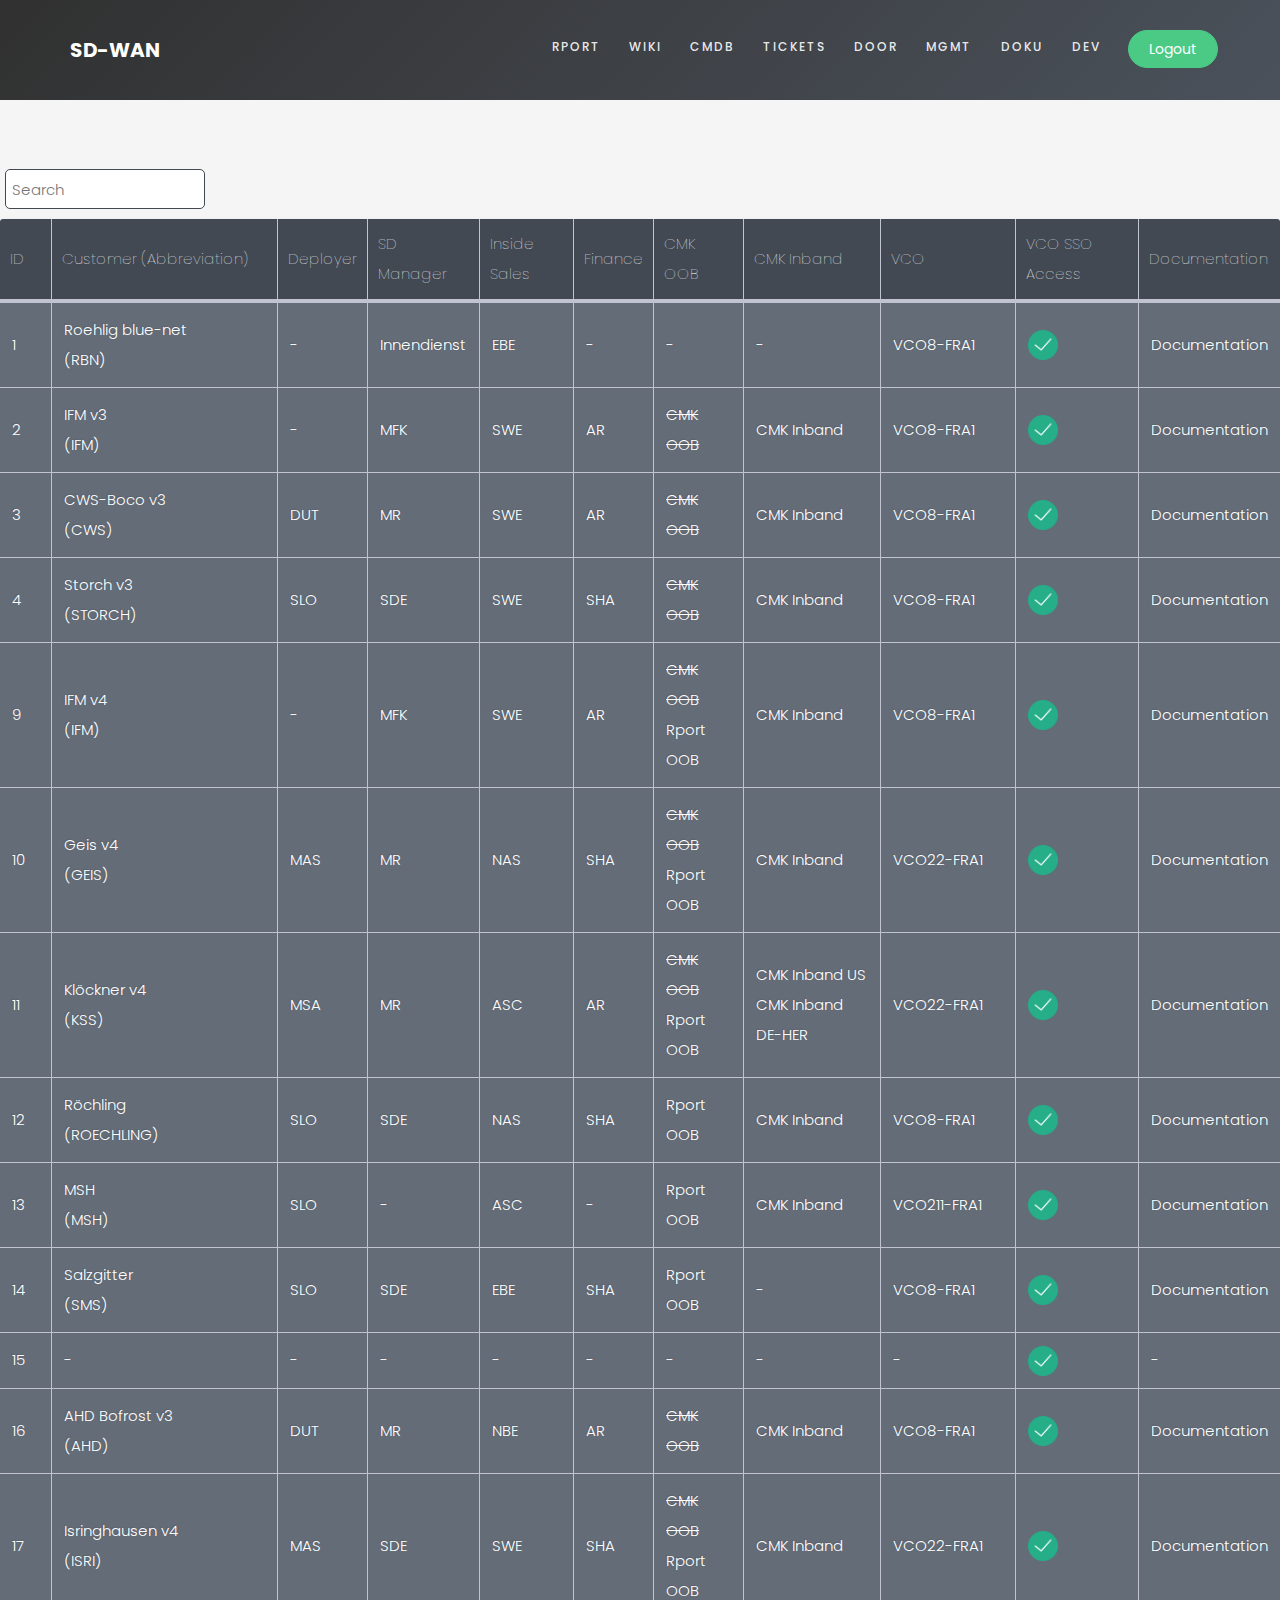
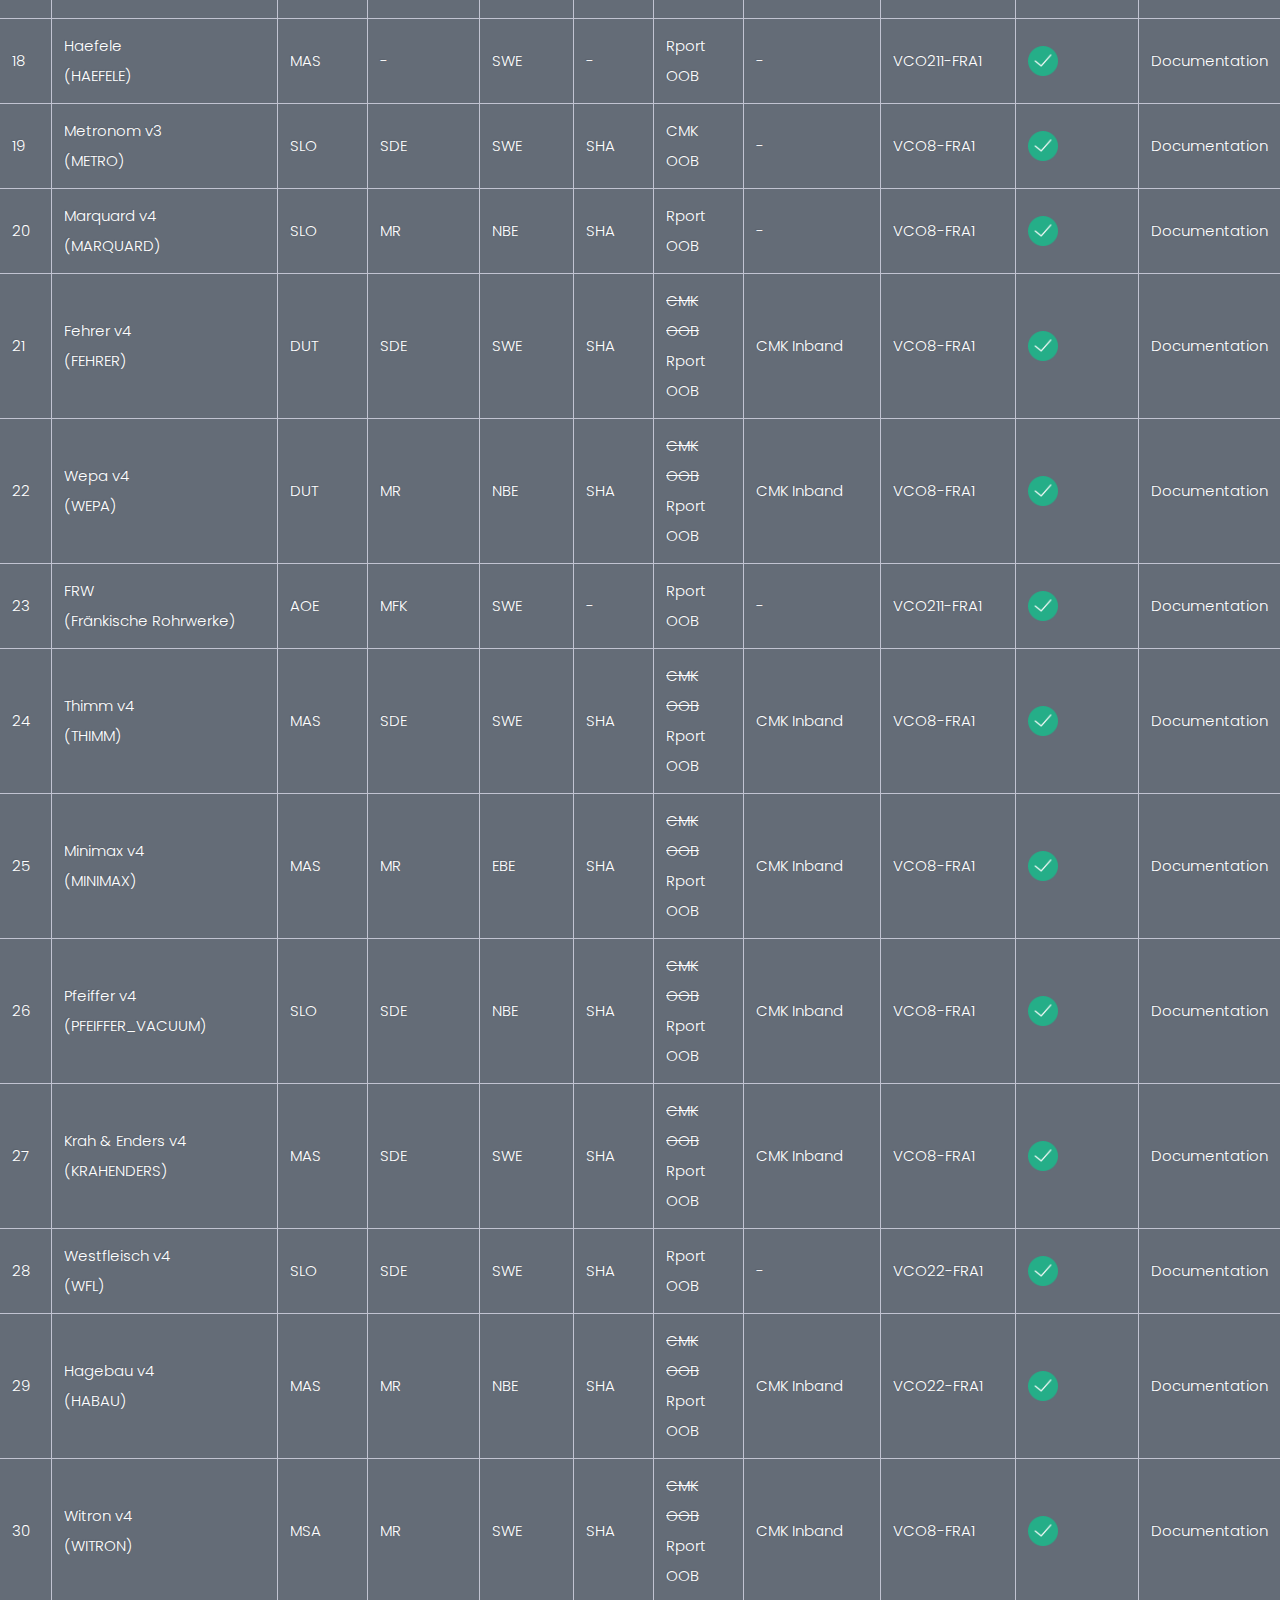
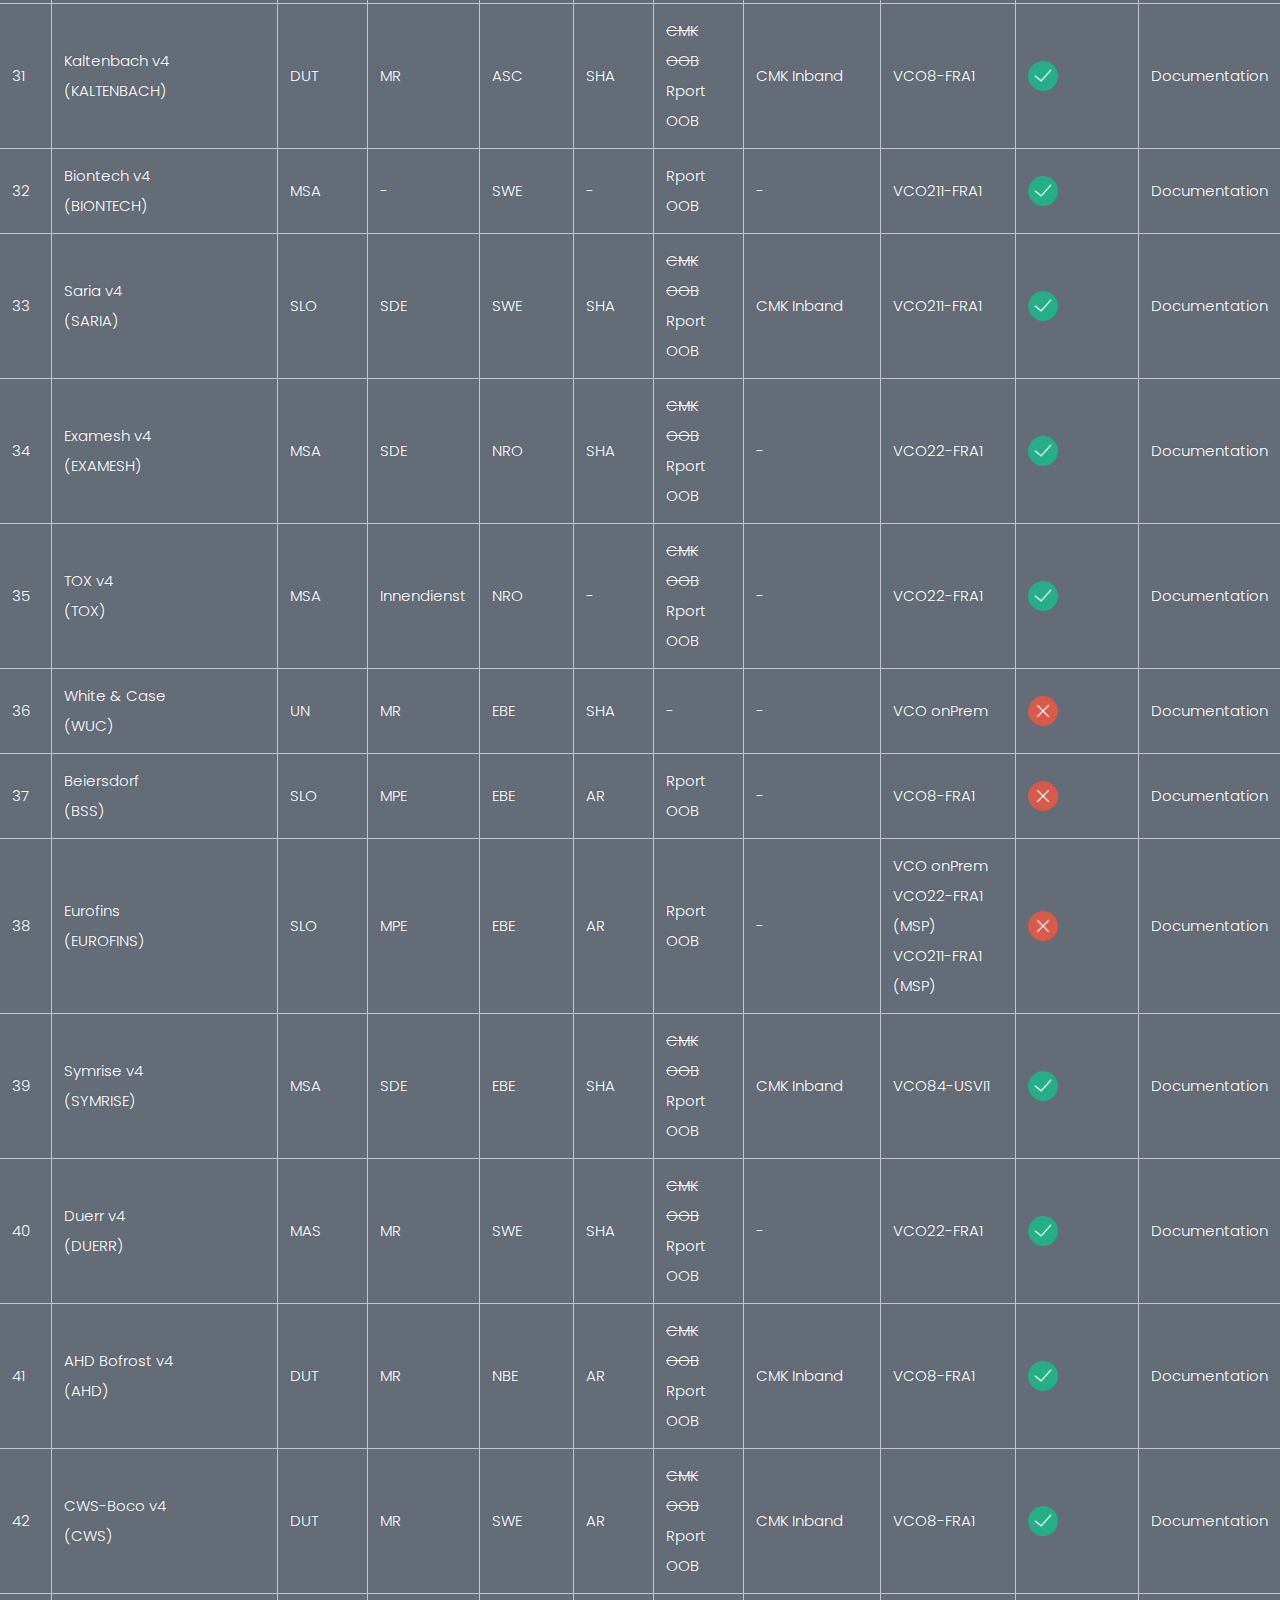
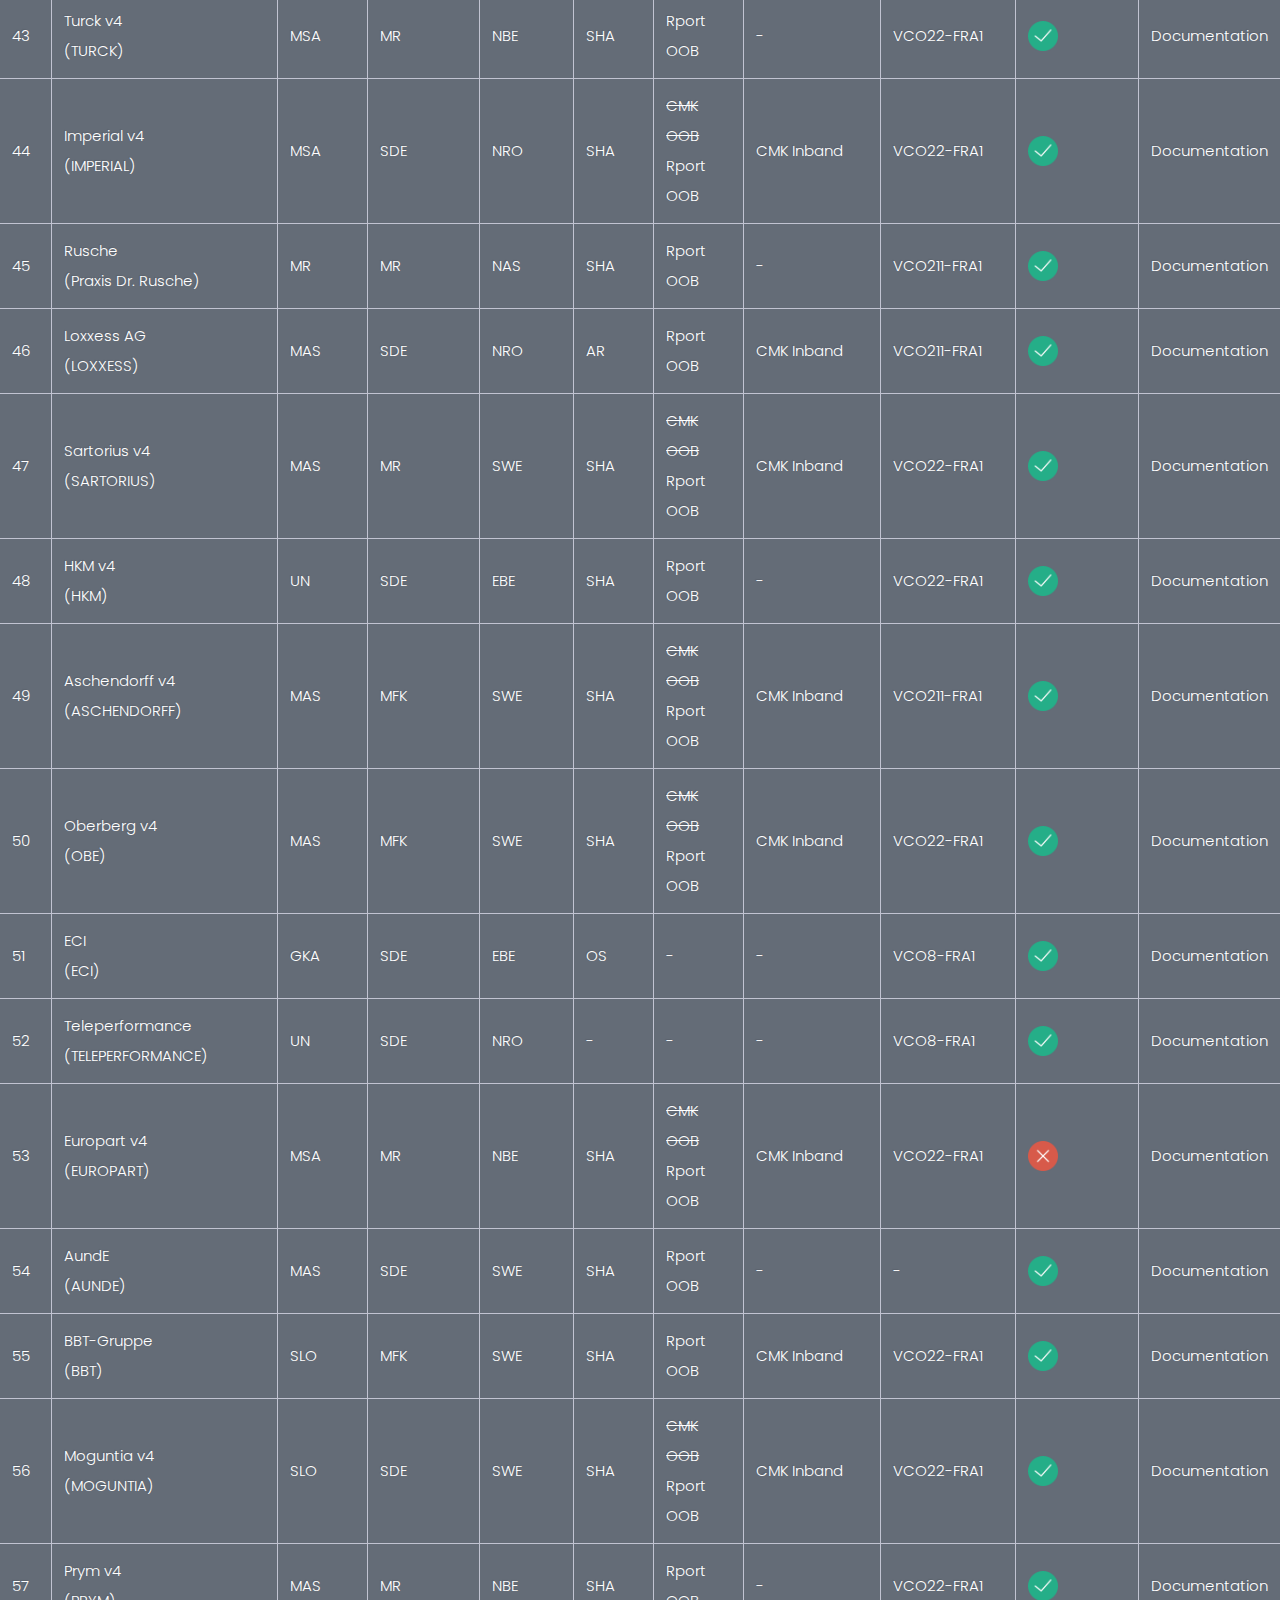
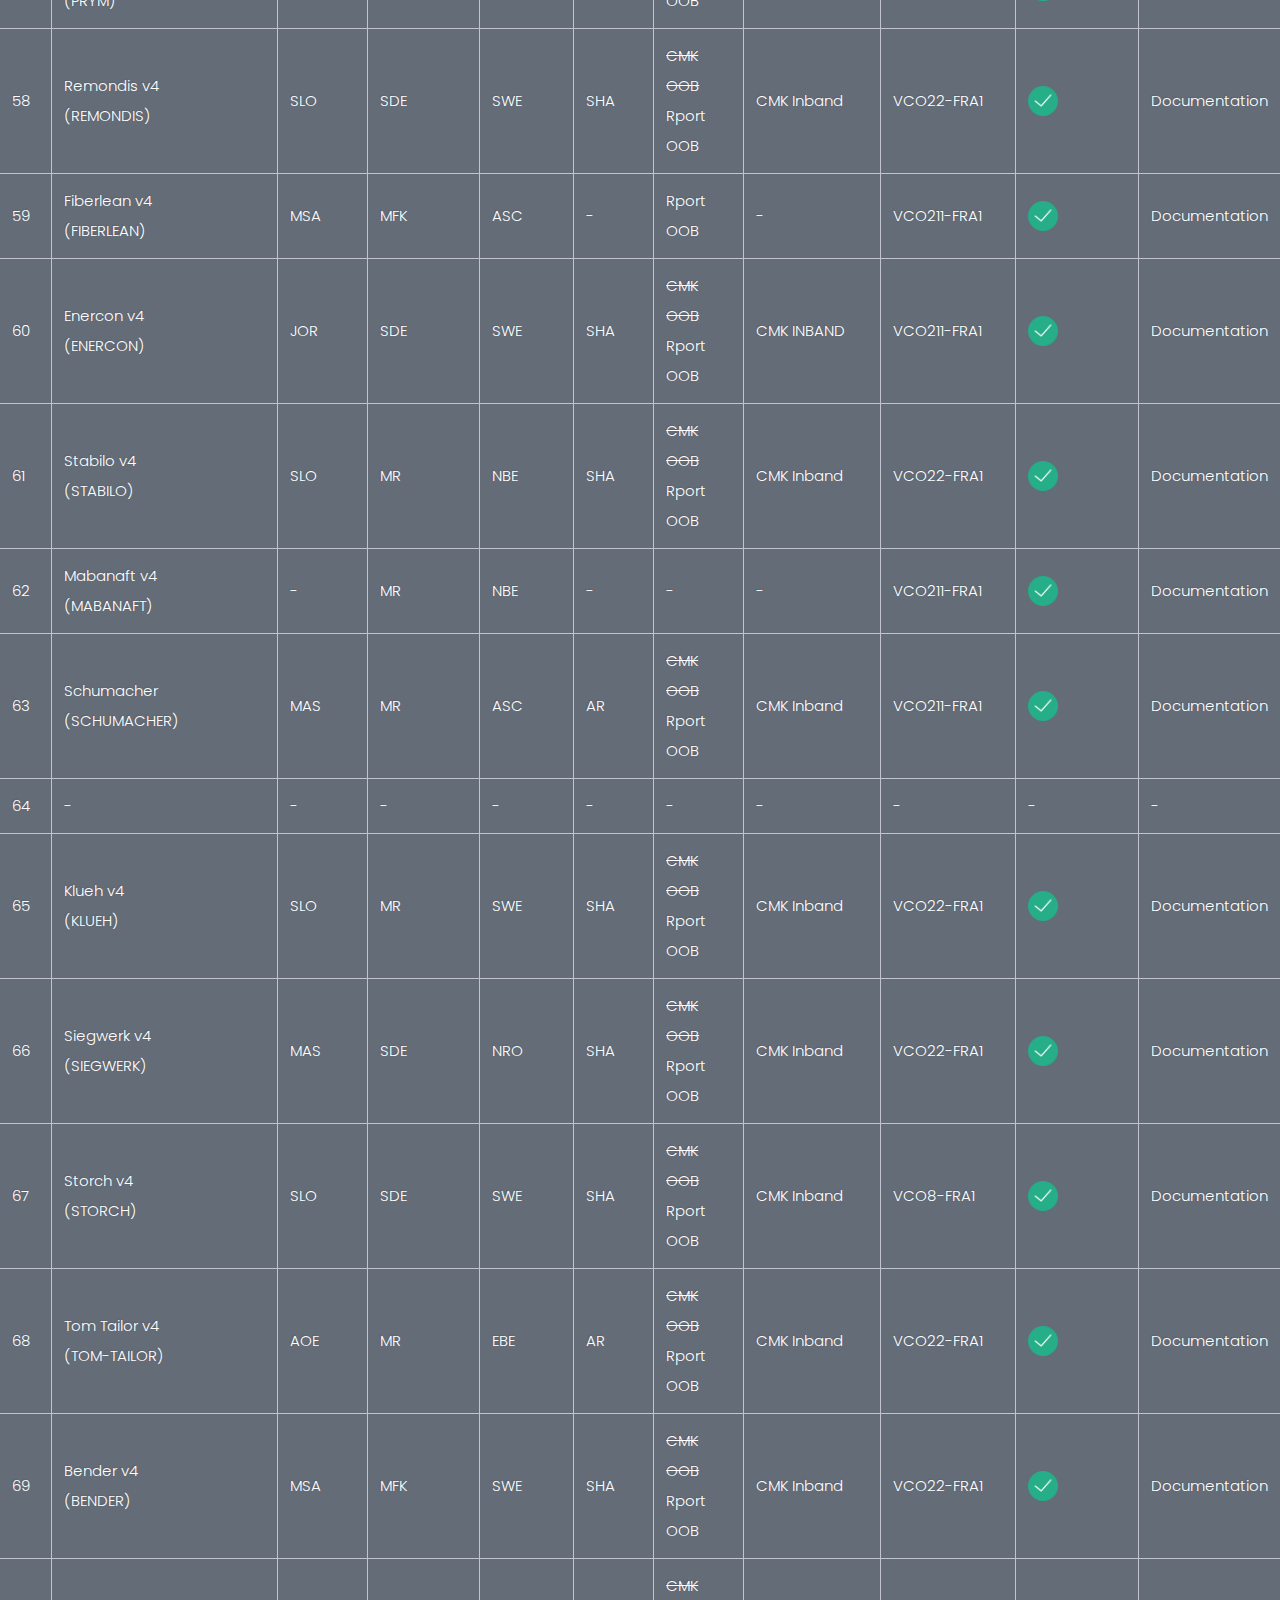
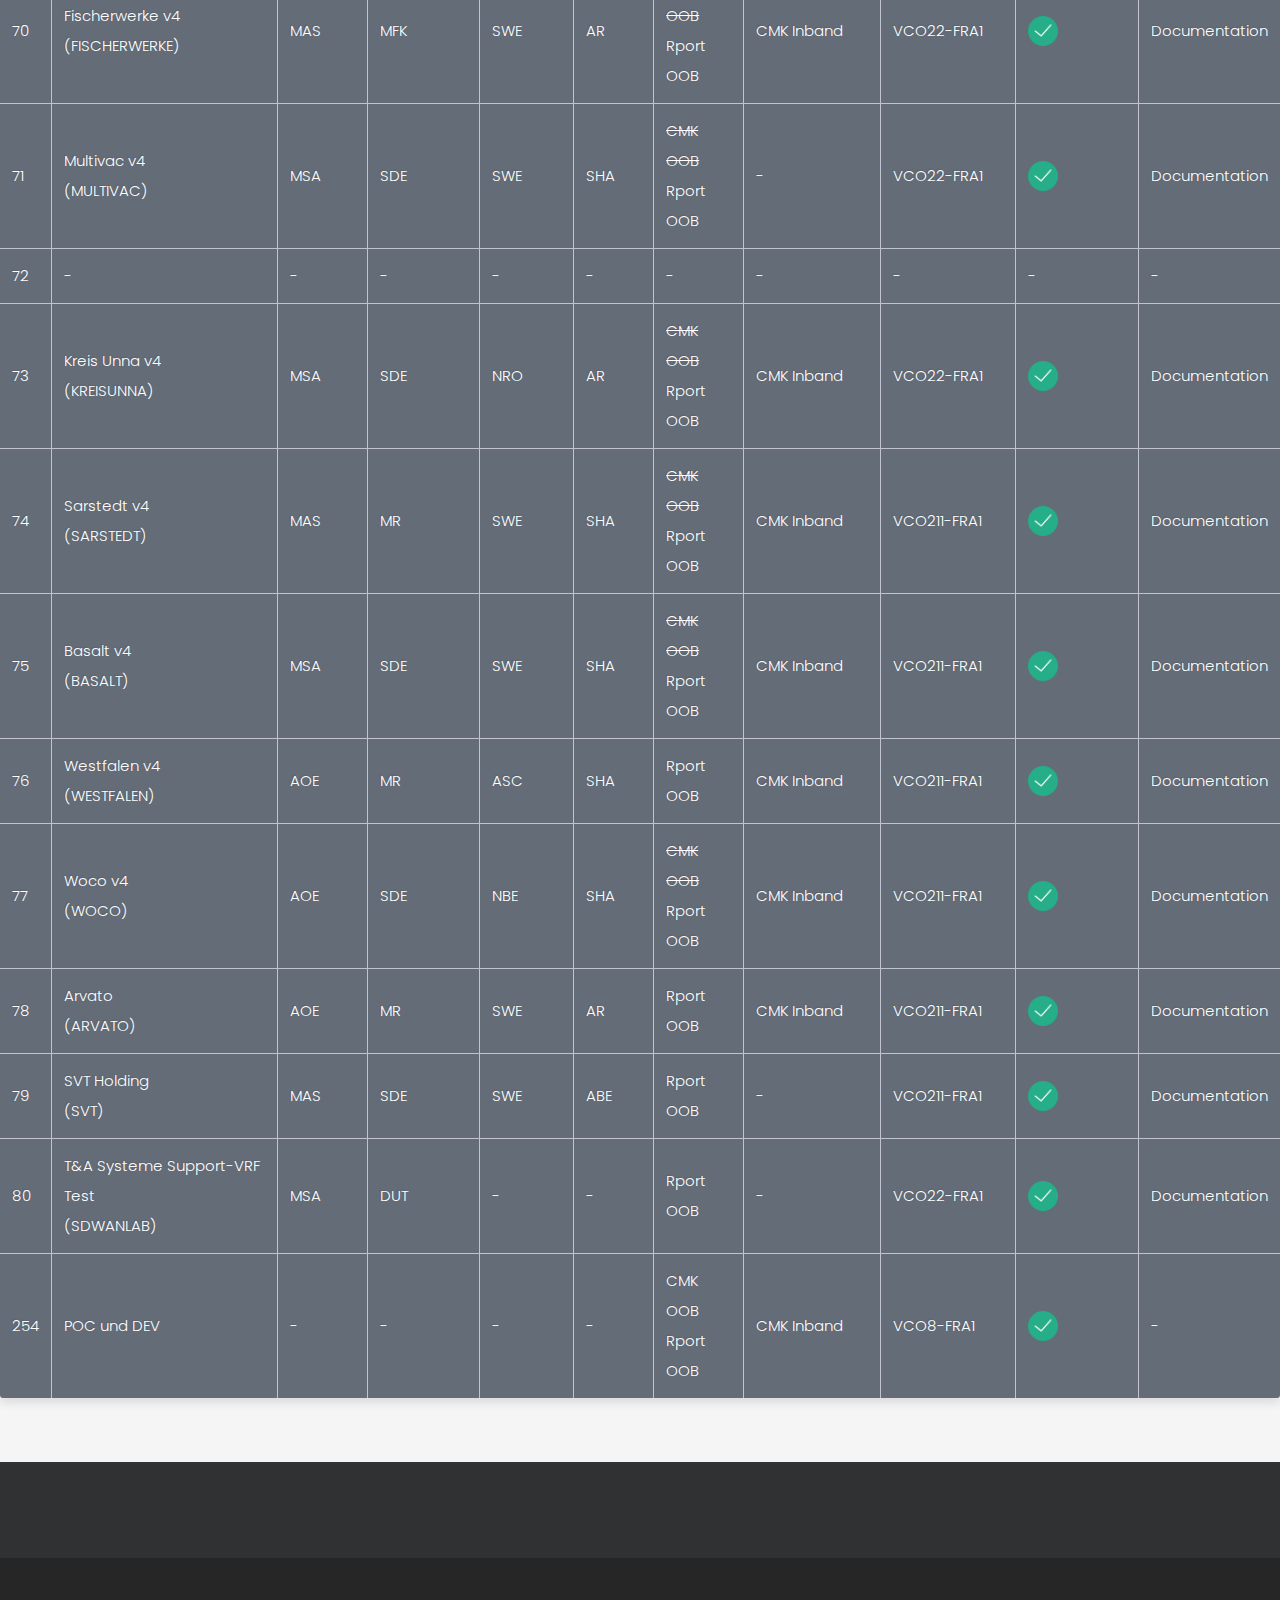
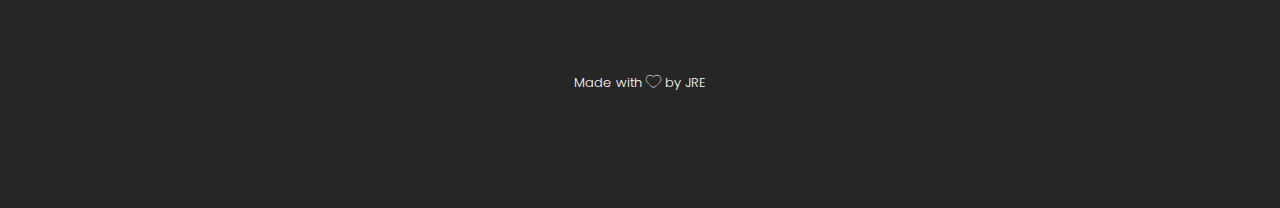
<file: src/main/resources/static/alt.html>
<!DOCTYPE HTML>
<html lang="en">
<head>
  <meta charset="utf-8">
  <meta http-equiv="X-UA-Compatible" content="IE=edge">
  <title>SD-WAN Overview</title>
  <meta name="viewport" content="width=device-width, initial-scale=1">
  <meta name="author" content="JRE">
  <link href="images/favicon.png" rel="icon">
  <base target="_blank">

  <link href="https://fonts.googleapis.com/css?family=Poppins:300,400,500,600" rel="stylesheet">
  <link href="https://fonts.googleapis.com/css?family=Nunito:200,300,400" rel="stylesheet">

  <!-- Animate.css -->
  <link rel="stylesheet" href="css/animate.css">
  <!-- Bootstrap  -->
  <link rel="stylesheet" href="css/bootstrap.css">
  <!-- Theme style  -->
  <link rel="stylesheet" href="css/style.css">
  <!-- Icomoon Icon Fonts-->
  <link rel="stylesheet" href="css/icomoon.css">
  <!-- Table style-->
  <link rel="stylesheet" href="css/main.css">

</head>

<body>

  <div id="page">
    <nav class="colorlib-nav" role="navigation">
      <div class="top-menu">
        <div class="container">
          <div class="row">
            <div class="col-md-2">
              <div id="colorlib-logo"><a>SD-WAN</a></div>
            </div>

            <div class="col-md-9 text-right menu-1">
              <ul>
                <li><a href="https://rport.velocloud.ta-systeme.com/dashboard">RPort</a></li>
                <li><a href="https://www.velocloud.ta-systeme.com/wiki/index.php/Hauptseite">Wiki</a></li>
                <li><a href="https://cmdb.velocloud.ta-systeme.com/cmdbuild/">CMDB</a></li>
                <li><a href="https://support.ta-systeme.com/">Tickets</a></li>
                <li><a href="https://www.velocloud.ta-systeme.com/door/login">Door</a></li>

                <li class="has-dropdown">
                  <a href="">MGMT</a>
                  <ul class="dropdown">
                    <li><a href="http://10.0.250.250/velocloud/">CheckMK</a></li>
                    <li><a href="https://rms.teltonika-networks.com/management">Teltonika RMS</a></li>
                    <li><a href="https://www.velocloud.ta-systeme.com/fusiondirectory/">Ldap Mgmt</a></li>
                    <li><a href="https://pgadmin4.velocloud.ta-systeme.com/">PgAdmin4</a></li>
                    <li><a href="https://www.velocloud.ta-systeme.com/cmdbuild_webgui/">CMDBuild Webgui - Test</a></li>                    
                    <li><a href="https://de-her-foreman-1.ta-systeme.com/">Foreman</a></li>
                    <li><a href="https://www.velocloud.ta-systeme.com/jasperserver/">Jasper Report</a></li>
                    <li><a href="http://10.0.250.243:4000/">Ansible AWX</a></li>
                    <li><a href="https://www.velocloud.ta-systeme.com/grafana">Grafana</a></li>
                    <li><a href="https://sdwan-elasticsearch-1-kibana.velocloud.ta-systeme.com/">SDWAN Kibana</a></li>
                    <li><a href="https://portainer.velocloud.ta-systeme.com/">Portainer</a></li>
                    <li><a href="https://flowable-control.velocloud.ta-systeme.com/">Flowable Control</a></li>
                    <li><a href="https://keycloak.velocloud.ta-systeme.com/">Keycloak</a></li>
                  </ul>
                </li>

                <li class="has-dropdown">
                  <a href="">Doku</a>
                  <ul class="dropdown">
                    <li><a href="https://code.vmware.com/apis/1045/velocloud-sdwan-vco-ap">Online Rest-Api Doc Vmware Code</a></li>
                    <li><a href="https://www.velocloud.ta-systeme.com/documentation/">BPMN E-Prozess Dokumentation</a></li>
                  </ul>
                </li>

                <li class="has-dropdown">
                  <a href="">Dev</a>
                  <ul class="dropdown">
                    <li><a href="https://jenkins.velocloud.ta-systeme.com/">Jenkins</a></li>
                    <li><a href="https://nexus.velocloud.ta-systeme.com">Sonatype Nexus 3</a></li>
                    <li><a href="https://gitea.velocloud.ta-systeme.com/">Gitea</a></li>
                    <li><a href="https://www.velocloud.ta-systeme.com/chronograf">Chronograf</a></li>
                    <li><a href="https://sdwan.atlassian.net/">Jira@Atlassian</a></li>                                        
                    <li><a href="https://flowable.velocloud.ta-systeme.com/">PROD - Flowable Work</a></li>
                    <li><a href="https://flowable-test.velocloud.ta-systeme.com/">TEST - Flowable Work</a></li>
                    <li><a href="https://flowable-dev.velocloud.ta-systeme.com/">DEV - Flowable Work</a></li>
                    <li><a href="https://flowable-design-dev.velocloud.ta-systeme.com/">DEV - Flowable Designer</a></li>
                    <li><a href="https://flowable-kibana-dev.velocloud.ta-systeme.com/">DEV - Flowable Kibana</a></li>
                    <li><a href="https://flowable-kibana-test.velocloud.ta-systeme.com/">TEST - Flowable Kibana</a></li>
                    <li><a href="https://flowable-kibana.velocloud.ta-systeme.com/">PROD - Flowable Kibana</a></li>
                  </ul>
                </li>

              </ul>
            </div>

            <div class="col-md-auto">
              <a href="/logout" class="btn btn-primary-e" target="_self">Logout</a>
            </div>
          
          </div>
        </div>
      </div>
    </nav>

    <section id="home" class="video-hero" style="height: 100px; background-size:cover; background-position: center center;background-attachment:fixed;" data-section="home">
      <div class="overlay"></div>
    </section>

    <div id="colorlib-contact">
      <div class="search">
        <input type="search" class="light-table-filter" data-table="sortable" placeholder=" Search">
      </div>

      <table class="sortable table">

        <thead>
          <tr>
            <th class="text-left" id="tbl_id">ID</th>
            <th class="text-left" id="tbl_customer">Customer (Abbreviation)</th>
            <th class="text-left" id="tbl_agents">Deployer</th>
            <th class="text-left" id="tbl_manager"> SD Manager</th>
            <th class="text-left" id="tbl_inside_sales">Inside Sales</th>
            <th class="text-left" id="tbl_finance"> Finance</th>
            <th class="text-left" id="tbl_oob">CMK OOB</th>
            <th class="text-left" id="tbl_inband">CMK Inband</th>
            <th class="text-left" id="tbl_vci">VCO</th>
            <th class="text-left" id="tbl_sso">VCO SSO Access</th>
            <th class="text-left" id="tbl_doc">Documentation</th>
          </tr>
        </thead>
        <tbody class="table-hover">
          <tr>
            <td class="text-left">1</td>
            <td class="text-left">Roehlig blue-net <br /> (RBN)</td>
            <td class="text-left">-</td>
            <td class="text-left">Innendienst</td>
            <td class="text-left">EBE</td>
            <td class="text-left">-</td>
            <td class="text-left">-</td>
            <td class="text-left">-</td>
            <td class="text-left"><a href="https://vco8-fra1.velocloud.net/ta-systeme/#!/msp/customer/103/">VCO8-FRA1</a></td>
            <td class="text-left"><img src="images/yes.png" width="30" height="30" alt="YES"></td>
            <td class="text-left"><a href="https://www.velocloud.ta-systeme.com/wiki/index.php/Kategorie:RBN">Documentation</a></td>
          </tr>
          <tr>
            <td class="text-left">2</td>
            <td class="text-left">IFM v3 <br /> (IFM)</td>
            <td class="text-left">-</td>
            <td class="text-left">MFK</td>
            <td class="text-left">SWE</td>
            <td class="text-left">AR</td>
            <td class="text-left"><a href="http://10.0.1.2/ifm/"><s>CMK OOB</s></a></td>
            <td class="text-left"><a href="http://10.2.0.250/ifm_ext/">CMK Inband</a></td>
            <td class="text-left"><a href="https://VCO8-FRA1.velocloud.net/ta-systeme/#!/msp/customer/143/">VCO8-FRA1</a></td>
            <td class="text-left"><img src="images/yes.png" width="30" height="30" alt="YES"></td>
            <td class="text-left"><a href="https://www.velocloud.ta-systeme.com/wiki/index.php/Kategorie:IFM">Documentation</a></td>
          </tr>
          <tr>
            <td class="text-left">3</td>
            <td class="text-left">CWS-Boco v3 <br /> (CWS)</td>
            <td class="text-left">DUT</td>
            <td class="text-left">MR</td>
            <td class="text-left">SWE</td>
            <td class="text-left">AR</td>
            <td class="text-left"><a href="http://10.0.1.3/cwsboco/"><s>CMK OOB</s></a></td>
            <td class="text-left"><a href="http://10.3.0.250/cwsboco_ext/">CMK Inband</a></td>
            <td class="text-left"><a href="https://VCO8-FRA1.velocloud.net/ta-systeme/#!/msp/customer/206/">VCO8-FRA1</a></td>
            <td class="text-left"><img src="images/yes.png" width="30" height="30" alt="YES"></td>
            <td class="text-left"><a href="https://www.velocloud.ta-systeme.com/wiki/index.php/Kategorie:CWS-Boco">Documentation</a></td>
          </tr>
          <tr>
            <td class="text-left">4</td>
            <td class="text-left">Storch v3 <br /> (STORCH)</td>
            <td class="text-left">SLO</td>
            <td class="text-left">SDE</td>
            <td class="text-left">SWE</td>
            <td class="text-left">SHA</td>
            <td class="text-left"><a href="http://10.0.1.4/storch/"><s>CMK OOB</s></a></td>
            <td class="text-left"><a href="http://storch-inband.storch.velocloud.ta-systeme.com/storch_ext">CMK Inband</a></td>
            <td class="text-left"><a href="https://VCO8-FRA1.velocloud.net/ta-systeme/#!/msp/customer/207/">VCO8-FRA1</a></td>
            <td class="text-left"><img src="images/yes.png" width="30" height="30" alt="YES"></td>
            <td class="text-left"><a href="https://www.velocloud.ta-systeme.com/wiki/index.php/Kategorie:Storch">Documentation</a></td>
          </tr>
          <tr>
            <td class="text-left">9</td>
            <td class="text-left">IFM v4 <br /> (IFM)</td>
            <td class="text-left">-</td>
            <td class="text-left">MFK</td>
            <td class="text-left">SWE</td>
            <td class="text-left">AR</td>
            <td class="text-left"><a href="http://10.0.1.9/ifm_oob/"><s>CMK OOB</s></a><br><a href="https://www.velocloud.ta-systeme.com/ifm_v4_r/check_mk/">Rport OOB</a></td>
            <td class="text-left"><a href="http://10.2.0.250/ifm_ext/">CMK Inband</a></td>
            <td class="text-left"><a href="https://VCO8-FRA1.velocloud.net/ta-systeme/#!/msp/customer/143/">VCO8-FRA1</a></td>
            <td class="text-left"><img src="images/yes.png" width="30" height="30" alt="YES"></td>
            <td class="text-left"><a href="https://www.velocloud.ta-systeme.com/wiki/index.php/Kategorie:IFM">Documentation</a></td>
          </tr>
          <tr>
            <td class="text-left">10</td>
            <td class="text-left">Geis v4 <br /> (GEIS)</td>
            <td class="text-left">MAS</td>
            <td class="text-left">MR</td>
            <td class="text-left">NAS</td>
            <td class="text-left">SHA</td>
            <td class="text-left"><a href="http://10.0.1.10/geis_oob/"><s>CMK OOB</s></a><br><a href="https://www.velocloud.ta-systeme.com/geis_v4_r/check_mk/">Rport OOB</a></td>
            <td class="text-left"><a href="http://10.10.0.250/geis_ext/">CMK Inband</a></td>
            <td class="text-left"><a href="https://vco22-fra1.velocloud.net/ui/login?domain=ta-systeme">VCO22-FRA1</a></td>
            <td class="text-left"><img src="images/yes.png" width="30" height="30" alt="YES"></td>
            <td class="text-left"><a href="https://www.velocloud.ta-systeme.com/wiki/index.php/Kategorie:GEIS">Documentation</a></td>
          </tr>
          <tr>
            <td class="text-left">11</td>
            <td class="text-left">Klöckner v4 <br /> (KSS)</td>
            <td class="text-left">MSA</td>
            <td class="text-left">MR</td>
            <td class="text-left">ASC</td>
            <td class="text-left">AR</td>
            <td class="text-left"><a href="http://10.0.1.11/kloeckner_oob/"><s>CMK OOB</s></a><br><a href="https://www.velocloud.ta-systeme.com/kss_v4_r/check_mk/">Rport OOB</a></td>
	          <td class="text-left"><a href="http://10.11.0.251/kloeckner_us_ext/">CMK Inband US</a> <br> <a href="http://kloeckner-de-her-inband.kloeckner.velocloud.ta-systeme.com/kloeckner_de_ext/">CMK Inband DE-HER</a></td>
            <td class="text-left"><a href="https://vco22-fra1.velocloud.net/ui/login?domain=ta-systeme">VCO22-FRA1</a></td>
            <td class="text-left"><img src="images/yes.png" width="30" height="30" alt="YES"></td>
            <td class="text-left"><a href="https://www.velocloud.ta-systeme.com/wiki/index.php/Kategorie:KSS">Documentation</a></td>
          </tr>
          <tr>
            <td class="text-left">12</td>
            <td class="text-left">Röchling <br /> (ROECHLING)</td>
            <td class="text-left">SLO</td>
            <td class="text-left">SDE</td>
            <td class="text-left">NAS</td>
            <td class="text-left">SHA</td>
            <td class="text-left"><a href="https://www.velocloud.ta-systeme.com/roechling_v4_r/check_mk/">Rport OOB</a></td>
            <td class="text-left"><a href="http://roechling-inband.roechling.velocloud.ta-systeme.com/roechling_ext/">CMK Inband</a></td>
            <td class="text-left"><a href="https://VCO8-FRA1.velocloud.net/ta-systeme/#!/msp/customer/282/">VCO8-FRA1</a></td>
            <td class="text-left"><img src="images/yes.png" width="30" height="30" alt="YES"></td>
            <td class="text-left"><a href="https://www.velocloud.ta-systeme.com/wiki/index.php/Kategorie:Roechling">Documentation</a></td>
          </tr>
          <tr>
            <td class="text-left">13</td>
            <td class="text-left">MSH<br /> (MSH)</td>
            <td class="text-left">SLO</td>
            <td class="text-left">-</td>
            <td class="text-left">ASC</td>
            <td class="text-left">-</td>
            <td class="text-left"><a href="https://www.velocloud.ta-systeme.com/msh_v4_r/check_mk/">Rport OOB</a></td>
            <td class="text-left"><a href="http://msh-inband.msh.velocloud.ta-systeme.com/msh_ext/">CMK Inband</a></td>
            <td class="text-left"><a href="https://vco211-fra1.velocloud.net/ui/login?domain=ta-systeme">VCO211-FRA1</a></td>
            <td class="text-left"><img src="images/yes.png" width="30" height="30" alt="YES"></td>
            <td class="text-left"><a href="https://www.velocloud.ta-systeme.com/wiki/index.php/Kategorie:MSH">Documentation</a></td>
          </tr>
          <tr>
            <td class="text-left">14</td>
            <td class="text-left">Salzgitter <br /> (SMS)</td>
            <td class="text-left">SLO</td>
            <td class="text-left">SDE</td>
            <td class="text-left">EBE</td>
            <td class="text-left">SHA</td>
            <td class="text-left"><a href="https://www.velocloud.ta-systeme.com/salzgitter_v4_r/check_mk/">Rport OOB</a></td>
            <td class="text-left">-</td>
            <td class="text-left"><a href="https://VCO8-FRA1.velocloud.net/ta-systeme/#!/msp/customer/320/">VCO8-FRA1</a></td>
            <td class="text-left"><img src="images/yes.png" width="30" height="30" alt="YES"></td>
            <td class="text-left"><a href="https://www.velocloud.ta-systeme.com/wiki/index.php/Kategorie:SMS">Documentation</a></td>
          </tr>
          <tr>
            <td class="text-left">15</td>
            <td class="text-left">-</td>
            <td class="text-left">-</td>
            <td class="text-left">-</td>
            <td class="text-left">-</td>
            <td class="text-left">-</td>
            <td class="text-left">-</td>
            <td class="text-left">-</td>
            <td class="text-left">-</td>
            <td class="text-left"><img src="images/yes.png" width="30" height="30" alt="YES"></td>
            <td class="text-left">-</td>
          </tr>
          <tr>
            <td class="text-left">16</td>
            <td class="text-left">AHD Bofrost v3 <br /> (AHD)</td>
            <td class="text-left">DUT</td>
            <td class="text-left">MR</td>
            <td class="text-left">NBE</td>
            <td class="text-left">AR</td>
            <td class="text-left"><a href="http://10.0.1.16/ahd_oob/"><s>CMK OOB</s></a></td>
            <td class="text-left"><a href="http://10.16.0.250/bofrost_ext/">CMK Inband</a></td>
            <td class="text-left"><a href="https://VCO8-FRA1.velocloud.net/ta-systeme/#!/msp/customer/47/">VCO8-FRA1</a></td>
            <td class="text-left"><img src="images/yes.png" width="30" height="30" alt="YES"></td>
            <td class="text-left"><a href="https://www.velocloud.ta-systeme.com/wiki/index.php/Kategorie:AHD_Bofrost">Documentation</a></td>
          </tr>
          <tr>
            <td class="text-left">17</td>
            <td class="text-left">Isringhausen v4 <br /> (ISRI)</td>
            <td class="text-left">MAS</td>
            <td class="text-left">SDE</td>
            <td class="text-left">SWE</td>
            <td class="text-left">SHA</td>
            <td class="text-left"><a href="http://10.0.1.17/isringhausen_oob/"><s>CMK OOB</s></a><br><a href="https://www.velocloud.ta-systeme.com/isringhause_v4_r/check_mk/">Rport OOB</a></td>
            <td class="text-left"><a href="http://isringhausen-inband.isringhausen.velocloud.ta-systeme.com/isringhausen_ext/">CMK Inband</a></td>
            <td class="text-left"><a href="https://VCO22-FRA1.velocloud.net/ui/login?domain=ta-systeme">VCO22-FRA1</a></td>
            <td class="text-left"><img src="images/yes.png" width="30" height="30" alt="YES"></td>
            <td class="text-left"><a href="https://www.velocloud.ta-systeme.com/wiki/index.php/Kategorie:Isringhausen">Documentation</a></td>
          </tr>
          <tr>
            <td class="text-left">18</td>
            <td class="text-left">Haefele<br /> (HAEFELE)</td>
            <td class="text-left">MAS</td>
            <td class="text-left">-</td>
            <td class="text-left">SWE</td>
            <td class="text-left">-</td>
            <td class="text-left"><a href="https://www.velocloud.ta-systeme.com/haefele_v4_r/check_mk/">Rport OOB</a></td>
            <td class="text-left">-</td>
            <td class="text-left"><a href="https://vco211-fra1.velocloud.net/ui/login?domain=ta-systeme">VCO211-FRA1</a></td>
            <td class="text-left"><img src="images/yes.png" width="30" height="30" alt="YES"></td>
            <td class="text-left"><a href="https://www.velocloud.ta-systeme.com/wiki/index.php/Kategorie:HAEFELE">Documentation</a></td>
          </tr>
          <tr>
            <td class="text-left">19</td>
            <td class="text-left">Metronom v3 <br /> (METRO)</td>
            <td class="text-left">SLO</td>
            <td class="text-left">SDE</td>
            <td class="text-left">SWE</td>
            <td class="text-left">SHA</td>
            <td class="text-left"><a href="http://10.0.1.19/metronom_oob/">CMK OOB</a></td>
            <td class="text-left">-</td>
            <td class="text-left"><a href="https://VCO8-FRA1.velocloud.net/ta-systeme/#!/msp/customer/468/">VCO8-FRA1</a></td>
            <td class="text-left"><img src="images/yes.png" width="30" height="30" alt="YES"></td>
            <td class="text-left"><a href="https://www.velocloud.ta-systeme.com/wiki/index.php/Kategorie:Metro">Documentation</a></td>
          </tr>
          <tr>
            <td class="text-left">20</td>
            <td class="text-left">Marquard v4 <br /> (MARQUARD)</td>
            <td class="text-left">SLO</td>
            <td class="text-left">MR</td>
            <td class="text-left">NBE</td>
            <td class="text-left">SHA</td>
            <td class="text-left"><a href="https://www.velocloud.ta-systeme.com/marquard_v4_r/check_mk/">Rport OOB</a></td>
            <td class="text-left">-</td>
            <td class="text-left"><a href="https://VCO8-FRA1.velocloud.net/ta-systeme/#!/msp/customer/500/">VCO8-FRA1</a></td>
            <td class="text-left"><img src="images/yes.png" width="30" height="30" alt="YES"></td>
            <td class="text-left"><a href="https://www.velocloud.ta-systeme.com/wiki/index.php/Kategorie:Marquard">Documentation</a></td>
          </tr>
          <tr>
            <td class="text-left">21</td>
            <td class="text-left">Fehrer v4 <br /> (FEHRER)</td>
            <td class="text-left">DUT</td>
            <td class="text-left">SDE</td>
            <td class="text-left">SWE</td>
            <td class="text-left">SHA</td>
            <td class="text-left"><a href="http://10.0.1.21/fehrer_oob/"><s>CMK OOB</s></a><br><a href="https://www.velocloud.ta-systeme.com/fehrer_v4_r/check_mk/">Rport OOB</a></td>
            <td class="text-left"><a href="http://10.21.0.250/fehrer_ext/">CMK Inband</a></td>
            <td class="text-left"><a href="https://VCO8-FRA1.velocloud.net/ta-systeme/#!/msp/customer/364/">VCO8-FRA1</a></td>
            <td class="text-left"><img src="images/yes.png" width="30" height="30" alt="YES"></td>
            <td class="text-left"><a href="https://www.velocloud.ta-systeme.com/wiki/index.php/Kategorie:Fehrer">Documentation</a></td>
          </tr>
          <tr>
            <td class="text-left">22</td>
            <td class="text-left">Wepa v4 <br /> (WEPA)</td>
            <td class="text-left">DUT</td>
            <td class="text-left">MR</td>
            <td class="text-left">NBE</td>
            <td class="text-left">SHA</td>
            <td class="text-left"><a href="http://10.0.1.22/wepa_oob/"><s>CMK OOB</s></a><br><a href="https://www.velocloud.ta-systeme.com/wepa_v4_r/check_mk/">Rport OOB</a></td>
            <td class="text-left"><a href="http://wepa-inband.wepa.velocloud.ta-systeme.com/wepa_ext/">CMK Inband</a></td>
            <td class="text-left"><a href="https://VCO8-FRA1.velocloud.net/ta-systeme/#!/msp/customer/496/">VCO8-FRA1</a></td>
            <td class="text-left"><img src="images/yes.png" width="30" height="30" alt="YES"></td>
            <td class="text-left"><a href="https://www.velocloud.ta-systeme.com/wiki/index.php/Kategorie:Wepa">Documentation</a></td>
          </tr>
          <tr>
            <td class="text-left">23</td>
            <td class="text-left">FRW <br />(Fränkische Rohrwerke)</td>
            <td class="text-left">AOE</td>
            <td class="text-left">MFK</td>
            <td class="text-left">SWE</td>
            <td class="text-left">-</td>
            <td class="text-left"><a href="https://www.velocloud.ta-systeme.com/frw_v4_r/check_mk/">Rport OOB</a></td>
            <td class="text-left">-</td>
            <td class="text-left"><a href="https://vco211-fra1.velocloud.net/ui/login?domain=ta-systeme">VCO211-FRA1</a></td>
            <td class="text-left"><img src="images/yes.png" width="30" height="30" alt="YES"></td>
            <td class="text-left"><a href="https://www.velocloud.ta-systeme.com/wiki/index.php/Kategorie:FRW">Documentation</a></td>
          </tr>
          <tr>
            <td class="text-left">24</td>
            <td class="text-left">Thimm v4 <br /> (THIMM)</td>
            <td class="text-left">MAS</td>
            <td class="text-left">SDE</td>
            <td class="text-left">SWE</td>
            <td class="text-left">SHA</td>
            <td class="text-left"><a href="http://10.0.1.24/thimm_oob/"><s>CMK OOB</s></a><br><a href="https://www.velocloud.ta-systeme.com/thimm_v4_r/check_mk/">Rport OOB</a></td>
            <td class="text-left"><a href="http://10.24.0.250/thimm_ext/">CMK Inband</a></td>
            <td class="text-left"><a href="https://VCO8-FRA1.velocloud.net/ta-systeme/#!/msp/customer/405/">VCO8-FRA1</a></td>
            <td class="text-left"><img src="images/yes.png" width="30" height="30" alt="YES"></td>
            <td class="text-left"><a href="https://www.velocloud.ta-systeme.com/wiki/index.php/Kategorie:Thimm">Documentation</a></td>
          </tr>
          <tr>
            <td class="text-left">25</td>
            <td class="text-left">Minimax v4 <br /> (MINIMAX)</td>
            <td class="text-left">MAS</td>
            <td class="text-left">MR</td>
            <td class="text-left">EBE</td>
            <td class="text-left">SHA</td>
            <td class="text-left"><a href="http://10.0.1.25/minimax_oob/"><s>CMK OOB</s></a><br><a href="https://www.velocloud.ta-systeme.com/minimax_v4_r/check_mk/">Rport OOB</a></td>
            <td class="text-left"><a href="http://10.25.0.250/minimax_ext/">CMK Inband</a></td>
            <td class="text-left"><a href="https://VCO8-FRA1.velocloud.net/ta-systeme/#!/msp/customer/408/">VCO8-FRA1</a></td>
            <td class="text-left"><img src="images/yes.png" width="30" height="30" alt="YES"></td>
            <td class="text-left"><a href="https://www.velocloud.ta-systeme.com/wiki/index.php/Kategorie:Minimax">Documentation</a></td>
          </tr>
          <tr>
            <td class="text-left">26</td>
            <td class="text-left">Pfeiffer v4 <br /> (PFEIFFER_VACUUM)</td>
            <td class="text-left">SLO</td>
            <td class="text-left">SDE</td>
            <td class="text-left">NBE</td>
            <td class="text-left">SHA</td>
            <td class="text-left"><a href="http://10.0.1.26/pfeiffer_oob/"><s>CMK OOB</s></a><br><a href="https://www.velocloud.ta-systeme.com/pfeiffer_v4_r/check_mk/">Rport OOB</a></td>
            <td class="text-left"><a href="http://10.26.0.250/pfeiffer_ext/">CMK Inband</a></td>
            <td class="text-left"><a href="https://VCO8-FRA1.velocloud.net/ta-systeme/#!/msp/customer/595/">VCO8-FRA1</a></td>
            <td class="text-left"><img src="images/yes.png" width="30" height="30" alt="YES"></td>
            <td class="text-left"><a href="https://www.velocloud.ta-systeme.com/wiki/index.php/Kategorie:Pfeiffer">Documentation</a></td>
          </tr>
          <tr>
            <td class="text-left">27</td>
            <td class="text-left">Krah & Enders v4 <br /> (KRAHENDERS)</td>
            <td class="text-left">MAS</td>
            <td class="text-left">SDE</td>
            <td class="text-left">SWE</td>
            <td class="text-left">SHA</td>
            <td class="text-left"><a href="http://10.0.1.27/krahenders_oob/"><s>CMK OOB</s></a><br><a href="https://www.velocloud.ta-systeme.com/krahenders_v4_r/check_mk/">Rport OOB</a></td>
            <td class="text-left"><a href="http://10.27.0.250/krahenders_ext/">CMK Inband</a></td>
            <td class="text-left"><a href="https://VCO8-FRA1.velocloud.net/ta-systeme/#!/msp/customer/611/">VCO8-FRA1</a></td>
            <td class="text-left"><img src="images/yes.png" width="30" height="30" alt="YES"></td>
            <td class="text-left"><a href="https://www.velocloud.ta-systeme.com/wiki/index.php/Kategorie:KrahEnders">Documentation</a></td>
          </tr>
          <tr>
            <td class="text-left">28</td>
            <td class="text-left">Westfleisch v4 <br /> (WFL)</td>
            <td class="text-left">SLO</td>
            <td class="text-left">SDE</td>
            <td class="text-left">SWE</td>
            <td class="text-left">SHA</td>
            <td class="text-left"><a href="https://www.velocloud.ta-systeme.com/westfleisch_v4_r/check_mk/">Rport OOB</a></td>
            <td class="text-left">-</td>
            <td class="text-left"><a href="https://VCO22-FRA1.velocloud.net/ui/login?domain=ta-systeme">VCO22-FRA1</a></td>
            <td class="text-left"><img src="images/yes.png" width="30" height="30" alt="YES"></td>
            <td class="text-left"><a href="https://www.velocloud.ta-systeme.com/wiki/index.php/Kategorie:WFL">Documentation</a></td>
          </tr>
          <tr>
            <td class="text-left">29</td>
            <td class="text-left">Hagebau v4 <br /> (HABAU)</td>
            <td class="text-left">MAS</td>
            <td class="text-left">MR</td>
            <td class="text-left">NBE</td>
            <td class="text-left">SHA</td>
            <td class="text-left"><a href="http://10.0.1.29/hagebau_oob/"><s>CMK OOB</s></a><br><a href="https://www.velocloud.ta-systeme.com/hagebau_v4_r/check_mk/">Rport OOB</a></td>
            <td class="text-left"><a href="http://10.29.0.250/hagebau_ext/">CMK Inband</a></td>
            <td class="text-left"><a href="https://vco22-fra1.velocloud.net/ui/login?domain=ta-systeme">VCO22-FRA1</a></td>
            <td class="text-left"><img src="images/yes.png" width="30" height="30" alt="YES"></td>
            <td class="text-left"><a href="https://www.velocloud.ta-systeme.com/wiki/index.php/Kategorie:Hagebau">Documentation</a></td>
          </tr>
          <tr>
            <td class="text-left">30</td>
            <td class="text-left">Witron v4 <br /> (WITRON)</td>
            <td class="text-left">MSA</td>
            <td class="text-left">MR</td>
            <td class="text-left">SWE</td>
            <td class="text-left">SHA</td>
            <td class="text-left"><a href="http://10.0.1.30/witron_oob/"><s>CMK OOB</s></a><br><a href="https://www.velocloud.ta-systeme.com/witron_v4_r/check_mk/">Rport OOB</a></td>
            <td class="text-left"><a href="http://10.30.0.250/witron_ext/">CMK Inband</a></td>
            <td class="text-left"><a href="https://VCO8-FRA1.velocloud.net/ta-systeme/#!/msp/customer/710/">VCO8-FRA1</a></td>
            <td class="text-left"><img src="images/yes.png" width="30" height="30" alt="YES"></td>
            <td class="text-left"><a href="https://www.velocloud.ta-systeme.com/wiki/index.php/Kategorie:Witron">Documentation</a></td>
          </tr>
          <tr>
            <td class="text-left">31</td>
            <td class="text-left">Kaltenbach v4 <br /> (KALTENBACH)</td>
            <td class="text-left">DUT</td>
            <td class="text-left">MR</td>
            <td class="text-left">ASC</td>
            <td class="text-left">SHA</td>
            <td class="text-left"><a href="http://10.0.1.31/kaltenbach_oob/"><s>CMK OOB</s></a><br><a href="https://www.velocloud.ta-systeme.com/kaltenbach_v4_r/check_mk/">Rport OOB</a></td>
            <td class="text-left"><a href="http://10.31.0.250/kaltenbach_ext/">CMK Inband</a></td>
            <td class="text-left"><a href="https://VCO8-FRA1.velocloud.net/ta-systeme/#!/msp/customer/718/">VCO8-FRA1</a></td>
            <td class="text-left"><img src="images/yes.png" width="30" height="30" alt="YES"></td>
            <td class="text-left"><a href="https://www.velocloud.ta-systeme.com/wiki/index.php/Kategorie:Kaltenbach">Documentation</a></td>
          </tr>
          <td class="text-left">32</td>
            <td class="text-left">Biontech v4 <br /> (BIONTECH)</td>
            <td class="text-left">MSA</td>
            <td class="text-left">-</td>
            <td class="text-left">SWE</td>
            <td class="text-left">-</td>
            <td class="text-left"><a href="https://www.velocloud.ta-systeme.com/biontech_v4_r/check_mk/">Rport OOB</a></td>
            <td class="text-left">-</td>
            <td class="text-left"><a href="https://vco211-fra1.velocloud.net/ui/login?domain=ta-systeme">VCO211-FRA1</a></td>
            <td class="text-left"><img src="images/yes.png" width="30" height="30" alt="YES"></td>
            <td class="text-left"><a href="https://www.velocloud.ta-systeme.com/wiki/index.php/Kategorie:BIONTECH">Documentation</a></td>
          </tr>
          <tr>
            <td class="text-left">33</td>
            <td class="text-left">Saria v4 <br /> (SARIA)</td>
            <td class="text-left">SLO</td>
            <td class="text-left">SDE</td>
            <td class="text-left">SWE</td>
            <td class="text-left">SHA</td>
            <td class="text-left"><a href="http://10.0.1.33/saria_oob/"><s>CMK OOB</s></a><br><a href="https://www.velocloud.ta-systeme.com/saria_v4_r/check_mk/">Rport OOB</a></td>
            <td class="text-left"><a href="http://10.33.0.250/saria_ext/">CMK Inband</a></td>
            <td class="text-left"><a href="https://vco211-fra1.velocloud.net/ui/login?domain=ta-systeme">VCO211-FRA1</a></td>
            <td class="text-left"><img src="images/yes.png" width="30" height="30" alt="YES"></td>
            <td class="text-left"><a href="https://www.velocloud.ta-systeme.com/wiki/index.php/Kategorie:SARIA">Documentation</a></td>
          </tr>
          <tr>
            <td class="text-left">34</td>
            <td class="text-left">Examesh v4 <br /> (EXAMESH)</td>
            <td class="text-left">MSA</td>
            <td class="text-left">SDE</td>
            <td class="text-left">NRO</td>
            <td class="text-left">SHA</td>
            <td class="text-left"><a href="http://10.0.1.34/examesh_oob/"><s>CMK OOB</s></a><br><a href="https://www.velocloud.ta-systeme.com/examesh_v4_r/check_mk/">Rport OOB</a></td>
            <td class="text-left">-</td>
            <td class="text-left"><a href="https://VCO22-FRA1.velocloud.net/ui/login?domain=ta-systeme">VCO22-FRA1</a></td>
            <td class="text-left"><img src="images/yes.png" width="30" height="30" alt="YES"></td>
            <td class="text-left"><a href="https://www.velocloud.ta-systeme.com/wiki/index.php/Kategorie:Examesh">Documentation</a></td>
          </tr>
          <tr>
            <td class="text-left">35</td>
            <td class="text-left">TOX v4 <br /> (TOX)</td>
            <td class="text-left">MSA</td>
            <td class="text-left">Innendienst</td>
            <td class="text-left">NRO</td>
            <td class="text-left">-</td>
            <td class="text-left"><a href="http://10.0.1.35/tox_oob/"><s>CMK OOB</s></a><br><a href="https://www.velocloud.ta-systeme.com/tox_v4_r/check_mk/">Rport OOB</a></td>
            <td class="text-left">-</td>
            <td class="text-left"><a href="https://VCO22-FRA1.velocloud.net/ui/login?domain=ta-systeme">VCO22-FRA1</a></td>
            <td class="text-left"><img src="images/yes.png" width="30" height="30" alt="YES"></td>
            <td class="text-left"><a href="https://www.velocloud.ta-systeme.com/wiki/index.php/Kategorie:Tox">Documentation</a></td>
          </tr>
          <tr>
            <td class="text-left">36</td>
            <td class="text-left">White & Case <br /> (WUC)</td>
            <td class="text-left">UN</td>
            <td class="text-left">MR</td>
            <td class="text-left">EBE</td>
            <td class="text-left">SHA</td>
            <td class="text-left">-</td>
            <td class="text-left">-</td>
            <td class="text-left"><a href="https://wcwan.whitecase.com/operator">VCO onPrem</a></td>
            <td class="text-left"><img src="images/no.png" width="30" height="30" alt="YES"></td>
            <td class="text-left"><a href="https://www.velocloud.ta-systeme.com/wiki/index.php/Kategorie:WHITE_CASE">Documentation</a></td>
          </tr>
          <tr>
            <td class="text-left">37</td>
            <td class="text-left">Beiersdorf <br /> (BSS)</td>
            <td class="text-left">SLO</td>
            <td class="text-left">MPE</td>
            <td class="text-left">EBE</td>
            <td class="text-left">AR</td>
            <td class="text-left"><a href="https://www.velocloud.ta-systeme.com/bss_v4_r/check_mk/">Rport OOB</a></td>
            <td class="text-left">-</td>
            <td class="text-left"><a href="https://VCO8-FRA1.velocloud.net">VCO8-FRA1</a></td>
            <td class="text-left"><img src="images/no.png" width="30" height="30" alt="NO"></td>
            <td class="text-left"><a href="https://www.velocloud.ta-systeme.com/wiki/index.php/Kategorie:BSS_Beiersdorf_Shared_Services_GmbH">Documentation</a></td>
          </tr>
          <tr>
            <td class="text-left">38</td>
            <td class="text-left">Eurofins <br /> (EUROFINS)</td>
            <td class="text-left">SLO</td>
            <td class="text-left">MPE</td>
            <td class="text-left">EBE</td>
            <td class="text-left">AR</td>
            <td class="text-left"><a href="https://www.velocloud.ta-systeme.com/eurofins_v4_r/check_mk/">Rport OOB</a></td>
            <td class="text-left">-</td>
            <td class="text-left"><a href="https://vco.eurofins.com/operator">VCO onPrem</a> <br> <a href="https://vco22-fra1.velocloud.net/#!/msp/customer/">VCO22-FRA1 (MSP)</a> <br> <a href="https://vco211-fra1.velocloud.net/#!/msp/customer/">VCO211-FRA1 (MSP)</a></td>
            <td class="text-left"><img src="images/no.png" width="30" height="30" alt="YES"></td>
            <td class="text-left"><a href="https://www.velocloud.ta-systeme.com/wiki/index.php/Kategorie:Eurofins">Documentation</a></td>
          </tr>
          <tr>
            <td class="text-left">39</td>
            <td class="text-left">Symrise v4 <br /> (SYMRISE)</td>
            <td class="text-left">MSA</td>
            <td class="text-left">SDE</td>
            <td class="text-left">EBE</td>
            <td class="text-left">SHA</td>
            <td class="text-left"><a href="http://10.0.1.39/symrise_oob/"><s>CMK OOB</s></a><br><a href="https://www.velocloud.ta-systeme.com/symrise_v4_r/check_mk/">Rport OOB</a></td>
            <td class="text-left"><a href="http://10.39.0.250/symrise_ext/">CMK Inband</a></td>
            <td class="text-left"><a href="https://VCO84-USVI1.velocloud.net/ta-systeme/#!/msp/customer/101/">VCO84-USVI1</a></td>
            <td class="text-left"><img src="images/yes.png" width="30" height="30" alt="YES"></td>
            <td class="text-left"><a href="https://www.velocloud.ta-systeme.com/wiki/index.php/Kategorie:Symrise">Documentation</a></td>
          </tr>
          <tr>
            <td class="text-left">40</td>
            <td class="text-left">Duerr v4 <br /> (DUERR)</td>
            <td class="text-left">MAS</td>
            <td class="text-left">MR</td>
            <td class="text-left">SWE</td>
            <td class="text-left">SHA</td>
            <td class="text-left"><a href="http://10.0.1.40/duerr_oob/"><s>CMK OOB</s></a><br><a href="https://www.velocloud.ta-systeme.com/duerr_v4_r/check_mk/">Rport OOB</a></td>
            <td class="text-left">-</td>
            <td class="text-left"><a href="https://vco22-fra1.velocloud.net/ui/login?domain=ta-systeme">VCO22-FRA1</a></td>
            <td class="text-left"><img src="images/yes.png" width="30" height="30" alt="YES"></td>
            <td class="text-left"><a href="https://www.velocloud.ta-systeme.com/wiki/index.php/Kategorie:DUERR">Documentation</a></td>
          </tr>
          <tr>
            <td class="text-left">41</td>
            <td class="text-left">AHD Bofrost v4 <br /> (AHD)</td>
            <td class="text-left">DUT</td>
            <td class="text-left">MR</td>
            <td class="text-left">NBE</td>
            <td class="text-left">AR</td>
            <td class="text-left"><a href="http://10.0.1.41/ahd_oob/"><s>CMK OOB</s></a><br><a href="https://www.velocloud.ta-systeme.com/ahd_v4_r/check_mk/">Rport OOB</a></td>
            <td class="text-left"><a href="http://10.16.0.250/bofrost_ext/">CMK Inband</a></td>
            <td class="text-left"><a href="https://VCO8-FRA1.velocloud.net/ta-systeme/#!/msp/customer/47/">VCO8-FRA1</a></td>
            <td class="text-left"><img src="images/yes.png" width="30" height="30" alt="YES"></td>
            <td class="text-left"><a href="https://www.velocloud.ta-systeme.com/wiki/index.php/Kategorie:AHD_Bofrost">Documentation</a></td>
          </tr>
          <tr>
            <td class="text-left">42</td>
            <td class="text-left">CWS-Boco v4 <br /> (CWS)</td>
            <td class="text-left">DUT</td>
            <td class="text-left">MR</td>
            <td class="text-left">SWE</td>
            <td class="text-left">AR</td>
            <td class="text-left"><a href="http://10.0.1.42/cwsboco_oob/"><s>CMK OOB</s></a><br><a href="https://www.velocloud.ta-systeme.com/cws_v4_r/check_mk/">Rport OOB</a></td>
            <td class="text-left"><a href="http://10.3.0.250/cwsboco_ext/">CMK Inband</a></td>
            <td class="text-left"><a href="https://VCO8-FRA1.velocloud.net/ta-systeme/#!/msp/customer/206/">VCO8-FRA1</a></td>
            <td class="text-left"><img src="images/yes.png" width="30" height="30" alt="YES"></td>
            <td class="text-left"><a href="https://www.velocloud.ta-systeme.com/wiki/index.php/Kategorie:CWS-Boco">Documentation</a></td>
          </tr>
          <tr>
            <td class="text-left">43</td>
            <td class="text-left">Turck v4 <br /> (TURCK)</td>
            <td class="text-left">MSA</td>
            <td class="text-left">MR</td>
            <td class="text-left">NBE</td>
            <td class="text-left">SHA</td>
            <td class="text-left"><a href="https://www.velocloud.ta-systeme.com/turck_v4_r/check_mk/">Rport OOB</a></td>
            <td class="text-left">-</td>
            <td class="text-left"><a href="https://VCO22-FRA1.velocloud.net/ui/login?domain=ta-systeme">VCO22-FRA1</a></td>
            <td class="text-left"><img src="images/yes.png" width="30" height="30" alt="YES"></td>
            <td class="text-left"><a href="https://www.velocloud.ta-systeme.com/wiki/index.php/Kategorie:Turck">Documentation</a></td>
          </tr>
          <tr>
            <td class="text-left">44</td>
            <td class="text-left">Imperial v4 <br /> (IMPERIAL)</td>
            <td class="text-left">MSA</td>
            <td class="text-left">SDE</td>
            <td class="text-left">NRO</td>
            <td class="text-left">SHA</td>
            <td class="text-left"><a href="http://10.0.1.44/imperial_oob/"><s>CMK OOB</s></a><br><a href="https://www.velocloud.ta-systeme.com/imperial_v4_r/check_mk/">Rport OOB</a></td>
            <td class="text-left"><a href="http://10.44.0.250/imperial_ext/">CMK Inband</a></td>
            <td class="text-left"><a href="https://VCO22-FRA1.velocloud.net/ui/login?domain=ta-systeme">VCO22-FRA1</a></td>
            <td class="text-left"><img src="images/yes.png" width="30" height="30" alt="YES"></td>
            <td class="text-left"><a href="https://www.velocloud.ta-systeme.com/wiki/index.php/Kategorie:Imperial">Documentation</a></td>
          </tr>
          <tr>
            <td class="text-left">45</td>
            <td class="text-left">Rusche <br /> (Praxis Dr. Rusche)</td>
            <td class="text-left">MR</td>
            <td class="text-left">MR</td>
            <td class="text-left">NAS</td>
            <td class="text-left">SHA</td>
            <td class="text-left"><a href="https://www.velocloud.ta-systeme.com/rusche_v4_r/check_mk/">Rport OOB</a></td>
            <td class="text-left">-</td>
            <td class="text-left"><a href="https://vco211-fra1.velocloud.net/ui/login?domain=ta-systeme">VCO211-FRA1</a></td>
            <td class="text-left"><img src="images/yes.png" width="30" height="30" alt="YES"></td>
            <td class="text-left"><a href="https://www.velocloud.ta-systeme.com/wiki/index.php/Kategorie:RUSCHE">Documentation</a></td>
          </tr>
          <tr>
            <td class="text-left">46</td>
            <td class="text-left">Loxxess AG <br /> (LOXXESS)</td>
            <td class="text-left">MAS</td>
            <td class="text-left">SDE</td>
            <td class="text-left">NRO</td>
            <td class="text-left">AR</td>
            <td class="text-left"><a href="https://www.velocloud.ta-systeme.com/loxxess_v4_r/check_mk/">Rport OOB</a></td>
            <td class="text-left"><a href="http://loxxess-inband.loxxess.velocloud.ta-systeme.com/loxxess_ext/">CMK Inband</a></td>
            <td class="text-left"><a href="https://vco211-fra1.velocloud.net/ui/login?domain=ta-systeme">VCO211-FRA1</a></td>
            <td class="text-left"><img src="images/yes.png" width="30" height="30" alt="YES"></td>
            <td class="text-left"><a href="https://www.velocloud.ta-systeme.com/wiki/index.php/Kategorie:LOXXESS">Documentation</a></td>
          </tr>
          <tr>
            <td class="text-left">47</td>
            <td class="text-left">Sartorius v4 <br /> (SARTORIUS)</td>
            <td class="text-left">MAS</td>
            <td class="text-left">MR</td>
            <td class="text-left">SWE</td>
            <td class="text-left">SHA</td>
            <td class="text-left"><a href="http://10.0.1.47/sartorius_oob/"><s>CMK OOB</s></a><br><a href="https://www.velocloud.ta-systeme.com/sartorius_v4_r/check_mk/">Rport OOB</a></td>
	          <td class="text-left"><a href="http://10.47.0.250/sartorius_ext/">CMK Inband</a></td>
            <td class="text-left"><a href="https://vco22-fra1.velocloud.net/ui/login?domain=ta-systeme">VCO22-FRA1</a></td>
            <td class="text-left"><img src="images/yes.png" width="30" height="30" alt="YES"></td>
            <td class="text-left"><a href="https://www.velocloud.ta-systeme.com/wiki/index.php/Kategorie:SARTORIUS">Documentation</a></td>
          </tr>
          <tr>
            <td class="text-left">48</td>
            <td class="text-left">HKM v4 <br /> (HKM)</td>
            <td class="text-left">UN</td>
            <td class="text-left">SDE</td>
            <td class="text-left">EBE</td>
            <td class="text-left">SHA</td>
            <td class="text-left"><a href="https://www.velocloud.ta-systeme.com/hkm_v4_r/check_mk/">Rport OOB</a></td>
            <td class="text-left">-</td>
            <td class="text-left"><a href="https://vco22-fra1.velocloud.net/ui/login?domain=ta-systeme">VCO22-FRA1</td>
            <td class="text-left"><img src="images/yes.png" width="30" height="30" alt="YES"></td>
            <td class="text-left"><a href="https://www.velocloud.ta-systeme.com/wiki/index.php/Kategorie:HKM">Documentation</a></td>
          </tr>
          <tr>
            <td class="text-left">49</td>
            <td class="text-left">Aschendorff v4 <br /> (ASCHENDORFF)</td>
            <td class="text-left">MAS</td>
            <td class="text-left">MFK</td>
            <td class="text-left">SWE</td>
            <td class="text-left">SHA</td>
            <td class="text-left"><a href="http://10.0.1.49/aschendorff_oob/"><s>CMK OOB</s></a><br><a href="https://www.velocloud.ta-systeme.com/aschendorff_v4_r/check_mk/">Rport OOB</a></td>
            <td class="text-left"><a href="http://aschendorff-inband.aschendorff.velocloud.ta-systeme.com/aschendorff_ext/">CMK Inband</a></td>
            <td class="text-left"><a href="https://vco211-fra1.velocloud.net/ui/login?domain=ta-systeme">VCO211-FRA1</td>
            <td class="text-left"><img src="images/yes.png" width="30" height="30" alt="YES"></td>
            <td class="text-left"><a href="https://www.velocloud.ta-systeme.com/wiki/index.php/Kategorie:ASCHENDORFF">Documentation</a></td>
          </tr>
          <tr>
            <td class="text-left">50</td>
            <td class="text-left">Oberberg v4 <br /> (OBE)</td>
            <td class="text-left">MAS</td>
            <td class="text-left">MFK</td>
            <td class="text-left">SWE</td>
            <td class="text-left">SHA</td>
            <td class="text-left"><a href="http://10.0.1.50/oberberg_oob/"><s>CMK OOB</s></a><br><a href="https://www.velocloud.ta-systeme.com/oberberg_v4_r/check_mk/">Rport OOB</a></td>
	          <td class="text-left"><a href="http://10.50.0.250/oberberg_ext/">CMK Inband</a></td>
            <td class="text-left"><a href="https://vco22-fra1.velocloud.net/ui/login?domain=ta-systeme">VCO22-FRA1</td>
            <td class="text-left"><img src="images/yes.png" width="30" height="30" alt="YES"></td>
            <td class="text-left"><a href="https://www.velocloud.ta-systeme.com/wiki/index.php/Kategorie:OBERBERG">Documentation</a></td>
          </tr>
          <tr>
            <td class="text-left">51</td>
            <td class="text-left">ECI <br /> (ECI)</td>
            <td class="text-left">GKA</td>
            <td class="text-left">SDE</td>
            <td class="text-left">EBE</td>
            <td class="text-left">OS</td>
            <td class="text-left">-</td>
            <td class="text-left">-</td>
            <td class="text-left"><a href="https://vco8-fra1.velocloud.net/ta-systeme/#!/msp/customer/475/">VCO8-FRA1</td>
            <td class="text-left"><img src="images/yes.png" width="30" height="30" alt="YES"></td>
            <td class="text-left"><a href="https://www.velocloud.ta-systeme.com/wiki/index.php/Kategorie:ECI">Documentation</a></td>
          </tr>
          <tr>
            <td class="text-left">52</td>
            <td class="text-left">Teleperformance <br /> (TELEPERFORMANCE)</td>
            <td class="text-left">UN</td>
            <td class="text-left">SDE</td>
            <td class="text-left">NRO</td>
            <td class="text-left">-</td>
            <td class="text-left">-</td>
            <td class="text-left">-</td>
            <td class="text-left"><a href="https://vco8-fra1.velocloud.net/ta-systeme/#!/msp/customer/653/">VCO8-FRA1</td>
            <td class="text-left"><img src="images/yes.png" width="30" height="30" alt="YES"></td>
            <td class="text-left"><a href="https://www.velocloud.ta-systeme.com/wiki/index.php/Kategorie:Teleperformance">Documentation</a></td>
          </tr>
          <tr>
            <td class="text-left">53</td>
            <td class="text-left">Europart v4 <br /> (EUROPART)</td>
            <td class="text-left">MSA</td>
            <td class="text-left">MR</td>
            <td class="text-left">NBE</td>
            <td class="text-left">SHA</td>
            <td class="text-left"><a href="http://10.0.1.53/europart_oob/"><s>CMK OOB</s></a><br><a href="https://www.velocloud.ta-systeme.com/europart_v4_r/check_mk/">Rport OOB</a></td>
	          <td class="text-left"><a href="http://europart-inband.europart.velocloud.ta-systeme.com/europart_ext/">CMK Inband</a></td>
            <td class="text-left"><a href="https://vco22-fra1.velocloud.net/ui/login?domain=ta-systeme">VCO22-FRA1</a></td>
            <td class="text-left"><img src="images/no.png" width="30" height="30" alt="YES"></td>
            <td class="text-left"><a href="https://www.velocloud.ta-systeme.com/wiki/index.php/Kategorie:EUROPART">Documentation</a></td>
          </tr>
          <tr>
            <td class="text-left">54</td>
            <td class="text-left">AundE <br /> (AUNDE)</td>
            <td class="text-left">MAS</td>
            <td class="text-left">SDE</td>
            <td class="text-left">SWE</td>
            <td class="text-left">SHA</td>
            <td class="text-left"><a href="https://www.velocloud.ta-systeme.com/aunde_v4_r/check_mk/">Rport OOB</a></td>
            <td class="text-left">-</td>
            <td class="text-left">-</td>
            <td class="text-left"><img src="images/yes.png" width="30" height="30" alt="YES"></td>
            <td class="text-left"><a href="https://www.velocloud.ta-systeme.com/wiki/index.php/Kategorie:Aunde">Documentation</a></td>
          </tr>
          <tr>
            <td class="text-left">55</td>
            <td class="text-left">BBT-Gruppe <br /> (BBT)</td>
            <td class="text-left">SLO</td>
            <td class="text-left">MFK</td>
            <td class="text-left">SWE</td>
            <td class="text-left">SHA</td>
            <td class="text-left"><a href="https://www.velocloud.ta-systeme.com/bbt_v4_r/check_mk/">Rport OOB</a></td>
            <td class="text-left"><a href="http://bbt-inband.bbt.velocloud.ta-systeme.com/bbt_ext/">CMK Inband</a></td>
            <td class="text-left"><a href="https://vco22-fra1.velocloud.net/ui/login?domain=ta-systeme">VCO22-FRA1</a></td>
            <td class="text-left"><img src="images/yes.png" width="30" height="30" alt="YES"></td>
            <td class="text-left"><a href="https://www.velocloud.ta-systeme.com/wiki/index.php/Kategorie:BBT">Documentation</a></td>
          </tr>
          <tr>
            <td class="text-left">56</td>
            <td class="text-left">Moguntia v4 <br /> (MOGUNTIA)</td>
            <td class="text-left">SLO</td>
            <td class="text-left">SDE</td>
            <td class="text-left">SWE</td>
            <td class="text-left">SHA</td>
            <td class="text-left"><a href="http://10.0.1.56/moguntia_oob/"><s>CMK OOB</s></a><br><a href="https://www.velocloud.ta-systeme.com/moguntia_v4_r/check_mk/">Rport OOB</a></td>
	          <td class="text-left"><a href="http://10.56.0.250/moguntia_ext/">CMK Inband</a></td>
            <td class="text-left"><a href="https://vco22-fra1.velocloud.net/ui/login?domain=ta-systeme">VCO22-FRA1</a></td>
            <td class="text-left"><img src="images/yes.png" width="30" height="30" alt="YES"></td>
            <td class="text-left"><a href="https://www.velocloud.ta-systeme.com/wiki/index.php/Kategorie:MOGUNTIA">Documentation</a></td>
          </tr>
          <tr>
            <td class="text-left">57</td>
            <td class="text-left">Prym v4 <br /> (PRYM)</td>
            <td class="text-left">MAS</td>
            <td class="text-left">MR</td>
            <td class="text-left">NBE</td>
            <td class="text-left">SHA</td>
            <td class="text-left"><a href="https://www.velocloud.ta-systeme.com/prym_v4_r/check_mk/">Rport OOB</a></td>
            <td class="text-left">-</td>
            <td class="text-left"><a href="https://vco22-fra1.velocloud.net/ui/login?domain=ta-systeme">VCO22-FRA1</a></td>
            <td class="text-left"><img src="images/yes.png" width="30" height="30" alt="YES"></td>
            <td class="text-left"><a href="https://www.velocloud.ta-systeme.com/wiki/index.php/Kategorie:PRYM">Documentation</a></td>
          </tr>
          <tr>
            <td class="text-left">58</td>
            <td class="text-left">Remondis v4 <br /> (REMONDIS)</td>
            <td class="text-left">SLO</td>
            <td class="text-left">SDE</td>
            <td class="text-left">SWE</td>
            <td class="text-left">SHA</td>
            <td class="text-left"><a href="http://10.0.1.58/remondis_oob/"><s>CMK OOB</s></a><br><a href="https://www.velocloud.ta-systeme.com/remondis_v4_r/check_mk/">Rport OOB</a></td>
            <td class="text-left"><a href="http://10.58.0.250/remondis_ext/">CMK Inband</a></td>
            <td class="text-left"><a href="https://vco22-fra1.velocloud.net/ui/login?domain=ta-systeme">VCO22-FRA1</a></td>
            <td class="text-left"><img src="images/yes.png" width="30" height="30" alt="YES"></td>
            <td class="text-left"><a href="https://www.velocloud.ta-systeme.com/wiki/index.php/Kategorie:REMONDIS">Documentation</a></td>
          </tr>
          <tr>
       <td class="text-left">59</td>
            <td class="text-left">Fiberlean v4 <br /> (FIBERLEAN)</td>
            <td class="text-left">MSA</td>
            <td class="text-left">MFK</td>
            <td class="text-left">ASC</td>
            <td class="text-left">-</td>
            <td class="text-left"><a href="https://www.velocloud.ta-systeme.com/fiberlean_v4_r/check_mk/">Rport OOB</a></td>
            <td class="text-left">-</td>
            <td class="text-left"><a href="https://vco211-fra1.velocloud.net/ui/login?domain=ta-systeme">VCO211-FRA1</a></td>
            <td class="text-left"><img src="images/yes.png" width="30" height="30" alt="YES"></td>
            <td class="text-left"><a href="https://www.velocloud.ta-systeme.com/wiki/index.php/Kategorie:FIBERLEAN">Documentation</a></td>
          </tr>
          <tr>
            <td class="text-left">60</td>
            <td class="text-left">Enercon v4 <br /> (ENERCON)</td>
            <td class="text-left">JOR</td>
            <td class="text-left">SDE</td>
            <td class="text-left">SWE</td>
            <td class="text-left">SHA</td>
            <td class="text-left"><a href="http://10.0.1.60/enercon_oob/"><s>CMK OOB</s></a><br><a href="https://www.velocloud.ta-systeme.com/enercon_v4_r/check_mk/">Rport OOB</a></td>
            <td class="text-left"><a href="http://10.60.0.250/enercon_ext/">CMK INBAND</a></td>
            <td class="text-left"><a href="https://vco211-fra1.velocloud.net/ui/login?domain=ta-systeme">VCO211-FRA1</a></td>
            <td class="text-left"><img src="images/yes.png" width="30" height="30" alt="YES"></td>
            <td class="text-left"><a href="https://www.velocloud.ta-systeme.com/wiki/index.php/Kategorie:ENERCON">Documentation</a></td>
          </tr>
          <tr>
            <td class="text-left">61</td>
            <td class="text-left">Stabilo v4 <br /> (STABILO)</td>
            <td class="text-left">SLO</td>
            <td class="text-left">MR</td>
            <td class="text-left">NBE</td>
            <td class="text-left">SHA</td>
            <td class="text-left"><a href="http://10.0.1.61/stabilo_oob/"><s>CMK OOB</s></a><br><a href="https://www.velocloud.ta-systeme.com/stabilo_v4_r/check_mk/">Rport OOB</a></td>
            <td class="text-left"><a href="http://stabilo-inband.stabilo.velocloud.ta-systeme.com/stabilo_ext/">CMK Inband</a></td>
            <td class="text-left"><a href="https://vco22-fra1.velocloud.net/ui/login?domain=ta-systeme">VCO22-FRA1</a></td>
            <td class="text-left"><img src="images/yes.png" width="30" height="30" alt="YES"></td>
            <td class="text-left"><a href="https://www.velocloud.ta-systeme.com/wiki/index.php/Kategorie:STABILO">Documentation</a></td>
          </tr>
          <tr>
            <td class="text-left">62</td>
            <td class="text-left">Mabanaft v4 <br /> (MABANAFT)</td>
            <td class="text-left">-</td>
            <td class="text-left">MR</td>
            <td class="text-left">NBE</td>
            <td class="text-left">-</td>
            <td class="text-left">-</td>
            <td class="text-left">-</td>
            <td class="text-left"><a href="https://vco211-fra1.velocloud.net/ui/login?domain=ta-systeme">VCO211-FRA1</a></td>
            <td class="text-left"><img src="images/yes.png" width="30" height="30" alt="YES"></td>
            <td class="text-left"><a href="https://www.velocloud.ta-systeme.com/wiki/index.php/Kategorie:MABANAFT">Documentation</a></td>
          </tr>
          <tr>
            <td class="text-left">63</td>
            <td class="text-left">Schumacher <br /> (SCHUMACHER)</td>
            <td class="text-left">MAS</td>
            <td class="text-left">MR</td>
            <td class="text-left">ASC</td>
            <td class="text-left">AR</td>
            <td class="text-left"><a href="http://10.0.1.63/schumacher_oob/"><s>CMK OOB</s></a><br><a href="https://www.velocloud.ta-systeme.com/schumacher_v4_r/check_mk/">Rport OOB</a></td>
            <td class="text-left"><a href="http://10.63.0.250/schumacher_ext/">CMK Inband</a></td>
            <td class="text-left"><a href="https://vco211-fra1.velocloud.net/ui/login?domain=ta-systeme">VCO211-FRA1</a></td>
            <td class="text-left"><img src="images/yes.png" width="30" height="30" alt="YES"></td>
            <td class="text-left"><a href="https://www.velocloud.ta-systeme.com/wiki/index.php/Kategorie:SCHUMACHER">Documentation</a></td>
	        <tr>
            <td class="text-left">64</td>
            <td class="text-left">-</td>
            <td class="text-left">-</td>
            <td class="text-left">-</td>
            <td class="text-left">-</td>
            <td class="text-left">-</td>
            <td class="text-left">-</td>
            <td class="text-left">-</td>
            <td class="text-left">-</td>
            <td class="text-left">-</td>
            <td class="text-left">-</td>
	        </tr>
	        <tr>
	          <td class="text-left">65</td>
	          <td class="text-left">Klueh v4 <br /> (KLUEH)</td>
	          <td class="text-left">SLO</td>
	          <td class="text-left">MR</td>
            <td class="text-left">SWE</td>
            <td class="text-left">SHA</td>
	          <td class="text-left"><a href="http://10.0.1.65/klueh_oob/"><s>CMK OOB</s></a><br><a href="https://www.velocloud.ta-systeme.com/klueh_v4_r/check_mk/">Rport OOB</a></td>
	          <td class="text-left"><a href="http://10.65.0.250/klueh_ext">CMK Inband</a></td>
	          <td class="text-left"><a href="https://vco22-fra1.velocloud.net/ui/login?domain=ta-systeme">VCO22-FRA1</a></td>
	          <td class="text-left"><img src="images/yes.png" width="30" height="30" alt="YES"></td>
	          <td class="text-left"><a href="http://www.velocloud.ta-systeme.com/wiki/index.php/Kategorie:KLUEH">Documentation</a></td>
	        </tr>
	        <tr>
	          <td class="text-left">66</td>
	          <td class="text-left">Siegwerk v4 <br /> (SIEGWERK)</td>
	          <td class="text-left">MAS</td>
	          <td class="text-left">SDE</td>
            <td class="text-left">NRO</td>
            <td class="text-left">SHA</td>
	          <td class="text-left"><a href="http://10.0.1.66/siegwerk_oob/"><s>CMK OOB</s></a><br><a href="https://www.velocloud.ta-systeme.com/siegwerk_v4_r/check_mk/">Rport OOB</a></td>
	          <td class="text-left"><a href="http://siegwerk-inband.siegwerk.velocloud.ta-systeme.com/siegwerk_ext">CMK Inband</a></td>
	          <td class="text-left"><a href="https://vco22-fra1.velocloud.net/ui/login?domain=ta-systeme">VCO22-FRA1</a></td>
	          <td class="text-left"><img src="images/yes.png" width="30" height="30" alt="YES"></td>
	          <td class="text-left"><a href="http://www.velocloud.ta-systeme.com/wiki/index.php/Kategorie:SIEGWERK">Documentation</a></td>
	        </tr>
	        <tr>
	          <td class="text-left">67</td>
	          <td class="text-left">Storch v4 <br /> (STORCH)</td>
	          <td class="text-left">SLO</td>
	          <td class="text-left">SDE</td>
            <td class="text-left">SWE</td>
            <td class="text-left">SHA</td>
	          <td class="text-left"><a href="http://10.0.1.67/storch_oob/"><s>CMK OOB</s></a><br><a href="https://www.velocloud.ta-systeme.com/storch_v4_r/check_mk/">Rport OOB</a></td>
	          <td class="text-left"><a href="http://10.4.0.250/storch_ext">CMK Inband</a></td>
	          <td class="text-left"><a href="https://vco8-fra1.velocloud.net/ta-systeme/#!/msp/customer/207/">VCO8-FRA1</a></td>
	          <td class="text-left"><img src="images/yes.png" width="30" height="30" alt="YES"></td>
	          <td class="text-left"><a href="https://www.velocloud.ta-systeme.com/wiki/index.php/Kategorie:Storch">Documentation</a></td>
	        </tr>
	        <tr>
	          <td class="text-left">68</td>
	          <td class="text-left">Tom Tailor v4 <br /> (TOM-TAILOR)</td>
	          <td class="text-left">AOE</td>
	          <td class="text-left">MR</td>
            <td class="text-left">EBE</td>
            <td class="text-left">AR</td>
	          <td class="text-left"><a href="http://10.0.1.68/tomtailor_oob/"><s>CMK OOB</s></a><br><a href="https://www.velocloud.ta-systeme.com/tomtailor_v4_r/check_mk/">Rport OOB</a></td>
	          <td class="text-left"><a href="http://tomtailor-inband.tomtailor.velocloud.ta-systeme.com/tomtailor_ext">CMK Inband</a></td>
	          <td class="text-left"><a href="https://vco22-fra1.velocloud.net/ui/login?domain=ta-systeme">VCO22-FRA1</a></td>
	          <td class="text-left"><img src="images/yes.png" width="30" height="30" alt="YES"></td>
	          <td class="text-left"><a href="https://www.velocloud.ta-systeme.com/wiki/index.php/Kategorie:TOM-TAILOR">Documentation</a></td>
	        </tr>
	        <tr>
	          <td class="text-left">69</td>
	          <td class="text-left">Bender v4 <br /> (BENDER)</td>
	          <td class="text-left">MSA</td>
	          <td class="text-left">MFK</td>
            <td class="text-left">SWE</td>
            <td class="text-left">SHA</td>
	          <td class="text-left"><a href="http://10.0.1.69/bender_oob/"><s>CMK OOB</s></a><br><a href="https://www.velocloud.ta-systeme.com/bender_v4_r/check_mk/">Rport OOB</a></td>
	          <td class="text-left"><a href="http://10.69.0.250/bender_ext">CMK Inband</a></td>
	          <td class="text-left"><a href="https://vco22-fra1.velocloud.net/ui/login?domain=ta-systeme">VCO22-FRA1</a></td>
	          <td class="text-left"><img src="images/yes.png" width="30" height="30" alt="YES"></td>
	          <td class="text-left"><a href="https://www.velocloud.ta-systeme.com/wiki/index.php/Kategorie:BENDER">Documentation</a></td>
	        </tr>
	        <tr>
	          <td class="text-left">70</td>
	          <td class="text-left">Fischerwerke v4 <br /> (FISCHERWERKE)</td>
	          <td class="text-left">MAS</td>
	          <td class="text-left">MFK</td>
            <td class="text-left">SWE</td>
            <td class="text-left">AR</td>
	          <td class="text-left"><a href="http://10.0.1.70/fischerwerke_oob/"><s>CMK OOB</s></a><br><a href="https://www.velocloud.ta-systeme.com/fischerwerk_v4_r/check_mk/">Rport OOB</a></td>
	          <td class="text-left"><a href="http://10.70.0.250/fischerwerke_ext">CMK Inband</a></td>
	          <td class="text-left"><a href="https://vco22-fra1.velocloud.net/ui/login?domain=ta-systeme">VCO22-FRA1</a></td>
	          <td class="text-left"><img src="images/yes.png" width="30" height="30" alt="YES"></td>
	          <td class="text-left"><a href="https://www.velocloud.ta-systeme.com/wiki/index.php/Kategorie:FISCHERWERKE">Documentation</a></td>
	        </tr>
	        <tr>
	          <td class="text-left">71</td>
	          <td class="text-left">Multivac v4 <br /> (MULTIVAC)</td>
	          <td class="text-left">MSA</td>
	          <td class="text-left">SDE</td>
            <td class="text-left">SWE</td>
            <td class="text-left">SHA</td>
	          <td class="text-left"><a href="http://10.0.1.71/multivac_oob/"><s>CMK OOB</s></a><br><a href="https://www.velocloud.ta-systeme.com/multivac_v4_r/check_mk/">Rport OOB</a></td>
	          <td class="text-left">-</td>
	          <td class="text-left"><a href="https://vco22-fra1.velocloud.net/ui/login?domain=ta-systeme">VCO22-FRA1</a></td>
	          <td class="text-left"><img src="images/yes.png" width="30" height="30" alt="YES"></td>
	          <td class="text-left"><a href="https://www.velocloud.ta-systeme.com/wiki/index.php/Kategorie:MULTIVAC">Documentation</a></td>
	        </tr>
          <tr>
            <td class="text-left">72</td>
            <td class="text-left">-</td>
            <td class="text-left">-</td>
            <td class="text-left">-</td>
            <td class="text-left">-</td>
            <td class="text-left">-</td>
            <td class="text-left">-</td>
            <td class="text-left">-</td>
            <td class="text-left">-</td>
            <td class="text-left">-</td>
            <td class="text-left">-</td>
          </tr>
          <tr>
            <td class="text-left">73</td>
            <td class="text-left">Kreis Unna v4 <br /> (KREISUNNA)</td>
            <td class="text-left">MSA</td>
            <td class="text-left">SDE</td>
            <td class="text-left">NRO</td>
            <td class="text-left">AR</td>
            <td class="text-left"><a href="http://10.0.1.73/kreisunna_oob/"><s>CMK OOB</s></a><br><a href="https://www.velocloud.ta-systeme.com/kreisunna_v4_r/check_mk/">Rport OOB</a></td>
            <td class="text-left"><a href="http://10.73.0.250/kreisunna_ext">CMK Inband</a></td>
            <td class="text-left"><a href="https://vco22-fra1.velocloud.net/ui/login?domain=ta-systeme">VCO22-FRA1</a></td>
            <td class="text-left"><img src="images/yes.png" width="30" height="30" alt="YES"></td>
            <td class="text-left"><a href="https://www.velocloud.ta-systeme.com/wiki/index.php/Kategorie:KREISUNNA">Documentation</a></td>
          </tr>
            <tr>
            <td class="text-left">74</td>
            <td class="text-left">Sarstedt v4 <br /> (SARSTEDT)</td>
            <td class="text-left">MAS</td>
            <td class="text-left">MR</td>
            <td class="text-left">SWE</td>
            <td class="text-left">SHA</td>
            <td class="text-left"><a href="http://10.0.1.74/sarstedt_oob/"><s>CMK OOB</s></a><br><a href="https://www.velocloud.ta-systeme.com/sarstedt_v4_r/check_mk/">Rport OOB</a></td>
            <td class="text-left"><a href="http://10.74.0.250/sarstedt_ext">CMK Inband</a></td>
            <td class="text-left"><a href="https://vco211-fra1.velocloud.net/ui/login?domain=ta-systeme">VCO211-FRA1</a></td>
            <td class="text-left"><img src="images/yes.png" width="30" height="30" alt="YES"></td>
            <td class="text-left"><a href="https://www.velocloud.ta-systeme.com/wiki/index.php/Kategorie:SARSTEDT">Documentation</a></td>
          </tr>
          <tr>
            <td class="text-left">75</td>
            <td class="text-left">Basalt v4 <br /> (BASALT)</td>
            <td class="text-left">MSA</td>
            <td class="text-left">SDE</td>
            <td class="text-left">SWE</td>
            <td class="text-left">SHA</td>
            <td class="text-left"><a href="http://10.0.1.75/basalt_oob/"><s>CMK OOB</s></a><br><a href="https://www.velocloud.ta-systeme.com/basalt_v4_r/check_mk/">Rport OOB</a></td>
            <td class="text-left"><a href="http://10.75.0.250/basalt_ext">CMK Inband</a></td>
            <td class="text-left"><a href="https://vco211-fra1.velocloud.net/ui/login?domain=ta-systeme">VCO211-FRA1</a></td>
            <td class="text-left"><img src="images/yes.png" width="30" height="30" alt="YES"></td>
            <td class="text-left"><a href="https://www.velocloud.ta-systeme.com/wiki/index.php/Kategorie:BASALT">Documentation</a></td>
          </tr>
          <tr>
            <td class="text-left">76</td>
            <td class="text-left">Westfalen v4 <br /> (WESTFALEN)</td>
            <td class="text-left">AOE</td>
            <td class="text-left">MR</td>
            <td class="text-left">ASC</td>
            <td class="text-left">SHA</td>
            <td class="text-left"><a href="https://www.velocloud.ta-systeme.com/westfalen_v4_r/check_mk/">Rport OOB</a></td>
            <td class="text-left"><a href="http://westfalen-inband.westfalen.velocloud.ta-systeme.com/westfalen_ext">CMK Inband</a></td>
            <td class="text-left"><a href="https://vco211-fra1.velocloud.net/ui/login?domain=ta-systeme">VCO211-FRA1</a></td>
            <td class="text-left"><img src="images/yes.png" width="30" height="30" alt="YES"></td>
            <td class="text-left"><a href="https://www.velocloud.ta-systeme.com/wiki/index.php/Kategorie:WESTFALEN">Documentation</a></td>
          </tr>
          <tr>
            <td class="text-left">77</td>
            <td class="text-left">Woco v4 <br /> (WOCO)</td>
            <td class="text-left">AOE</td>
            <td class="text-left">SDE</td>
            <td class="text-left">NBE</td>
            <td class="text-left">SHA</td>
            <td class="text-left"><a href="http://10.0.1.77/woco_oob/"><s>CMK OOB</s></a><br><a href="https://www.velocloud.ta-systeme.com/woco_v4_r/check_mk/">Rport OOB</a></td>
            <td class="text-left"><a href="http://10.77.0.250/woco_ext">CMK Inband</a></td>
            <td class="text-left"><a href="https://vco211-fra1.velocloud.net/ui/login?domain=ta-systeme">VCO211-FRA1</a></td>
            <td class="text-left"><img src="images/yes.png" width="30" height="30" alt="YES"></td>
            <td class="text-left"><a href="https://www.velocloud.ta-systeme.com/wiki/Kategorie:WOCO">Documentation</a></td>
          </tr>
          <tr>
            <td class="text-left">78</td>
            <td class="text-left">Arvato <br /> (ARVATO)</td>
            <td class="text-left">AOE</td>
            <td class="text-left">MR</td>
            <td class="text-left">SWE</td>
            <td class="text-left">AR</td>
            <td class="text-left"><a href="https://www.velocloud.ta-systeme.com/arvato_v4_r/check_mk/">Rport OOB</a></td>
            <td class="text-left"><a href="http://arvato-inband.arvato.velocloud.ta-systeme.com/arvato_ext">CMK Inband</a></td>
            <td class="text-left"><a href="https://vco211-fra1.velocloud.net/ui/login?domain=ta-systeme">VCO211-FRA1</a></td>
            <td class="text-left"><img src="images/yes.png" width="30" height="30" alt="YES"></td>
            <td class="text-left"><a href="https://www.velocloud.ta-systeme.com/wiki/index.php/Kategorie:ARVATO">Documentation</a></td>
          </tr>
          <tr>
            <td class="text-left">79</td>
            <td class="text-left">SVT Holding <br /> (SVT)</td>
            <td class="text-left">MAS</td>
            <td class="text-left">SDE</td>
            <td class="text-left">SWE</td>
            <td class="text-left">ABE</td>
            <td class="text-left"><a href="https://www.velocloud.ta-systeme.com/svt_v4_r/check_mk/">Rport OOB</a></td>
            <td class="text-left">-</a></td>
            <td class="text-left"><a href="https://vco211-fra1.velocloud.net/ui/login?domain=ta-systeme">VCO211-FRA1</a></td>
            <td class="text-left"><img src="images/yes.png" width="30" height="30" alt="YES"></td>
            <td class="text-left"><a href="https://www.velocloud.ta-systeme.com/wiki/index.php/Kategorie:SVT">Documentation</a></td>
          </tr>
          <tr>
            <td class="text-left">80</td>
            <td class="text-left">T&A Systeme Support-VRF Test <br /> (SDWANLAB)</td>
            <td class="text-left">MSA</td>
            <td class="text-left">DUT</td>
            <td class="text-left">-</td>
            <td class="text-left">-</td>
            <td class="text-left"><a href="https://www.velocloud.ta-systeme.com/sdwanlab_v4_r/check_mk/">Rport OOB</a></td>
            <td class="text-left">-</td>
            <td class="text-left"><a href="https://vco211-fra1.velocloud.net/ui/login?domain=ta-systeme">VCO22-FRA1</a></td>
            <td class="text-left"><img src="images/yes.png" width="30" height="30" alt="YES"></td>
            <td class="text-left"><a href="https://www.velocloud.ta-systeme.com/wiki/index.php/Kategorie:SDWANLAB">Documentation</a></td>
          </tr>
          <tr>
            <td class="text-left">254</td>
            <td class="text-left">POC und DEV</td>
            <td class="text-left">-</td>
            <td class="text-left">-</td>
            <td class="text-left">-</td>
            <td class="text-left">-</td>
            <td class="text-left"><a href="http://10.0.1.254/poc_oob/">CMK OOB</a><br><a href="https://www.velocloud.ta-systeme.com/poc_v4_r/check_mk/">Rport OOB</a></td>
            <td class="text-left"><a href="http://poc-inband.poc.velocloud.ta-systeme.com/poc_ext">CMK Inband</a></td>
            <td class="text-left"><a href="https://VCO8-FRA1.velocloud.net/">VCO8-FRA1</a></td>
            <td class="text-left"><img src="images/yes.png" width="30" height="30" alt="YES"></td>
            <td class="text-left">-</td>
          </tr>
        </tbody>
      </table>
    </div>

    <footer id="colorlib-footer">
      <div class="copy">
        <div class="container">
          <div class="row">
            <div class="col-md-12 text-center">
              <p>
                Made with <i class="icon-heart" aria-hidden="true"></i> by <a href="https://www.ta-systeme.com" target="_blank">JRE</a>
              </p>
            </div>
          </div>
        </div>
      </div>
    </footer>
  </div>

  <div class="gototop js-top">
    <a href="#" class="js-gotop"><i class="icon-arrow-up2"></i></a>
  </div>

  <!-- jQuery -->
  <script src="js/jquery.min.js"></script>
  <!-- jQuery Easing -->
  <script src="js/jquery.easing.1.3.js"></script>
  <!-- Bootstrap -->
  <script src="js/bootstrap.min.js"></script>
  <!-- Waypoints -->
  <script src="js/jquery.waypoints.min.js"></script>
  <!-- Main -->
  <script src="js/main.js"></script>
  <!-- Search -->
  <script src="js/search.js"></script>
  <!-- Sortable -->
  <script src="js/sorttable.js"></script>
  <!-- Modalbox -->
  <script src="js/modalbox.js"></script>
</body>

</html>
</file>
<file: src/main/resources/static/css/style.css>
@font-face {
  font-family: 'icomoon';
  src: url("../fonts/icomoon/icomoon.eot?srf3rx");
  src: url("../fonts/icomoon/icomoon.eot?srf3rx#iefix") format("embedded-opentype"), url("../fonts/icomoon/icomoon.ttf?srf3rx") format("truetype"), url("../fonts/icomoon/icomoon.woff?srf3rx") format("woff"), url("../fonts/icomoon/icomoon.svg?srf3rx#icomoon") format("svg");
  font-weight: normal;
  font-style: normal; }

/* =======================================================
*
* 	Template Style 
*
* ======================================================= */
body {
  font-family: "Poppins", Arial, sans-serif;
  font-weight: 300;
  font-size: 16px;
  line-height: 2;
  color: gray;
  background: whitesmoke; }

#page {
  position: relative;
  overflow-x: hidden;
  width: 100%;
  height: 100%;
  -webkit-transition: 0.5s;
  -o-transition: 0.5s;
  transition: 0.5s; }
  .offcanvas #page {
    overflow: hidden;
    position: absolute; }
    .offcanvas #page:after {
      -webkit-transition: 2s;
      -o-transition: 2s;
      transition: 2s;
      position: absolute;
      top: 0;
      right: 0;
      bottom: 0;
      left: 0;
      z-index: 101;
      background: rgba(0, 0, 0, 0.7);
      content: ""; }

a {
  color: #FFFFFF;
  -webkit-transition: 0.5s;
  -o-transition: 0.5s;
  transition: 0.5s; }
  a:hover, a:active, a:focus {
    color: #B2BAC6;
    outline: none;
    text-decoration: none; }

p {
  margin-bottom: 20px; }

h1, h2, h3, h4, h5, h6, figure {
  color: #303133;
  font-family: "Nunito", Arial, sans-serif;
  font-weight: 400;
  margin: 0 0 20px 0;
  line-height: 1.3; }

::-webkit-selection {
  color: #fff;
  background: #4aca85; }

::-moz-selection {
  color: #fff;
  background: #4aca85; }

::selection {
  color: #fff;
  background: #4aca85; }

.product-img,
.work-img,
.author-img,
.mobile-img,
.colorlib-video,
.blog-img,
.colorlib-about-img,
.services-img,
.staff-img {
  background-size: cover;
  background-position: center center;
  background-repeat: no-repeat;
  position: relative; }

.colorlib-nav {
  margin: 0;
  position: absolute;
  top: 0;
  left: 0;
  right: 0;
  z-index: 9;
  margin: 0 auto; }
  @media screen and (max-width: 768px) {
    .colorlib-nav {
      margin: 0; } }
  .colorlib-nav .top-menu {
    padding: 30px 30px; }
    @media screen and (max-width: 768px) {
      .colorlib-nav .top-menu {
        padding: 28px 1em; } }
  .colorlib-nav #colorlib-logo {
    font-size: 20px;
    margin: 0;
    padding: 0;
    text-transform: uppercase;
    font-weight: 700; }
    .colorlib-nav #colorlib-logo a {
      position: relative;
      color: #fff; }
      .colorlib-nav #colorlib-logo a i {
        color: #fff;
        display: block;
        font-size: 60px;
        font-weight: normal;
        margin-bottom: 10px; }
  @media screen and (max-width: 768px) {
    .colorlib-nav .menu-1 {
      display: none; } }
  .colorlib-nav ul {
    padding: 0;
    margin: 0; }
    .colorlib-nav ul li {
      padding: 8px 0;
      margin: 0;
      list-style: none;
      display: inline;
      font-weight: 500;
      text-transform: uppercase;
      font-size: 12px;
      letter-spacing: 2px; }
      .colorlib-nav ul li a {
        position: relative;
        padding: 20px 12px;
        color: rgba(255, 255, 255, 0.9);
        -webkit-transition: 0.5s;
        -o-transition: 0.5s;
        transition: 0.5s; }
        .colorlib-nav ul li a:hover {
          color: #fff; }
      .colorlib-nav ul li.has-dropdown {
        position: relative; }
        .colorlib-nav ul li.has-dropdown .dropdown {
          width: 200px;
          -webkit-box-shadow: 0px 14px 33px -9px rgba(0, 0, 0, 0.75);
          -moz-box-shadow: 0px 14px 33px -9px rgba(0, 0, 0, 0.75);
          box-shadow: 0px 14px 33px -9px rgba(0, 0, 0, 0.75);
          z-index: 1002;
          visibility: hidden;
          opacity: 0;
          position: absolute;
          top: 40px;
          left: 0;
          text-align: left;
          background: #000;
          padding: 20px;
          -webkit-border-radius: 4px;
          -moz-border-radius: 4px;
          -ms-border-radius: 4px;
          border-radius: 4px;
          -webkit-transition: 0s;
          -o-transition: 0s;
          transition: 0s; }
          .colorlib-nav ul li.has-dropdown .dropdown:before {
            bottom: 100%;
            left: 40px;
            border: solid transparent;
            content: " ";
            height: 0;
            width: 0;
            position: absolute;
            pointer-events: none;
            border-bottom-color: #000;
            border-width: 8px;
            margin-left: -8px; }
          .colorlib-nav ul li.has-dropdown .dropdown li {
            display: block;
            margin-bottom: 0px; }
            .colorlib-nav ul li.has-dropdown .dropdown li:last-child {
              margin-bottom: 0; }
            .colorlib-nav ul li.has-dropdown .dropdown li a {
              padding: 2px 0;
              display: block;
              color: #999999;
              line-height: 1.2;
              text-transform: none;
              font-size: 13px;
              letter-spacing: 0; }
              .colorlib-nav ul li.has-dropdown .dropdown li a:hover {
                color: #fff; }
      .colorlib-nav ul li.btn-cta a {
        color: #fff;
        background: #4aca85;
        padding: 10px 15px;
        -webkit-border-radius: 100px;
        -moz-border-radius: 100px;
        -ms-border-radius: 100px;
        border-radius: 100px;
        -webkit-transition: 0.3s;
        -o-transition: 0.3s;
        transition: 0.3s; }
        .colorlib-nav ul li.btn-cta a:hover {
          -webkit-box-shadow: 0px 14px 20px -9px rgba(0, 0, 0, 0.75);
          -moz-box-shadow: 0px 14px 20px -9px rgba(0, 0, 0, 0.75);
          -ms-box-shadow: 0px 14px 20px -9px rgba(0, 0, 0, 0.75);
          -o-box-shadow: 0px 14px 20px -9px rgba(0, 0, 0, 0.75);
          box-shadow: 0px 14px 20px -9px rgba(0, 0, 0, 0.75); }
      .colorlib-nav ul li.active > a {
        color: rgba(255, 255, 255, 0.5);
        position: relative; }
        .colorlib-nav ul li.active > a:after {
          opacity: 1;
          -webkit-transform: translate3d(0, 0, 0);
          transform: translate3d(0, 0, 0); }

.colorlib-video {
  overflow: hidden;
  position: relative;
  height: 400px; }
  .colorlib-video a {
    z-index: 1001;
    position: absolute;
    top: 50%;
    left: 50%;
    margin-top: -45px;
    margin-left: -45px;
    width: 90px;
    height: 90px;
    display: table;
    text-align: center;
    background: #798eea;
    -webkit-box-shadow: 0px 14px 30px -15px rgba(0, 0, 0, 0.75);
    -moz-box-shadow: 0px 14px 30px -15px rgba(0, 0, 0, 0.75);
    -ms-box-shadow: 0px 14px 30px -15px rgba(0, 0, 0, 0.75);
    -o-box-shadow: 0px 14px 30px -15px rgba(0, 0, 0, 0.75);
    box-shadow: 0px 14px 30px -15px rgba(0, 0, 0, 0.75);
    -webkit-border-radius: 50%;
    -moz-border-radius: 50%;
    -ms-border-radius: 50%;
    border-radius: 50%; }
    .colorlib-video a i {
      text-align: center;
      display: table-cell;
      vertical-align: middle;
      font-size: 40px;
      color: #fff; }
  .colorlib-video .overlay {
    position: absolute;
    top: 0;
    left: 0;
    right: 0;
    bottom: 0;
    background: rgba(0, 0, 0, 0.3);
    -webkit-transition: 0.5s;
    -o-transition: 0.5s;
    transition: 0.5s; }
  .colorlib-video:hover .overlay {
    background: rgba(0, 0, 0, 0.7); }
  .colorlib-video:hover a {
    -webkit-transform: scale(1.1);
    -moz-transform: scale(1.1);
    -ms-transform: scale(1.1);
    -o-transform: scale(1.1);
    transform: scale(1.1); }

.video-hero {
  background-size: cover;
  position: relative;
  background-repeat: no-repeat;
  z-index: 0; }
  @media screen and (max-width: 768px) {
    .video-hero {
      heifght: inherit;
      padding: 3em 0; } }
  .video-hero .overlay {
    position: absolute;
    top: 0;
    bottom: 0;
    left: 0;
    right: 0;
    opacity: 0.95;
    background: #499bea;
    background: -moz-linear-gradient(-45deg, #262626 0%, #424953 100%);
    background: -webkit-gradient(left top, right bottom, color-stop(0%, #262626), color-stop(100%, #424953));
    background: -webkit-linear-gradient(-45deg, #262626 0%, #424953 100%);
    background: -o-linear-gradient(-45deg, #262626 0%, #424953 100%);
    background: -ms-linear-gradient(-45deg, #262626 0%, #424953 100%);
    background: -webkit-linear-gradient(315deg, #262626 0%, #424953 100%);
    background: -o-linear-gradient(315deg, #262626 0%, #424953 100%);
    background: linear-gradient(135deg, #262626 0%, #424953 100%);
    filter: progid:DXImageTransform.Microsoft.gradient( startColorstr='#262626', endColorstr='#424953', GradientType=1 );
    z-index: 1; }
  .video-hero .display-t {
    display: table;
    height: 700px;
    width: 100%;
    position: relative;
    z-index: 2; }
    @media screen and (max-width: 768px) {
      .video-hero .display-t {
        height: 600px; } }
    .video-hero .display-t.display-t2 {
      height: 500px; }
  .video-hero .display-tc {
    display: table-cell;
    vertical-align: middle; }
    .video-hero .display-tc .holder {
      color: #fff;
      font-family: "Poppins", Arial, sans-serif;
      font-size: 12px;
      text-transform: uppercase;
      letter-spacing: 7px; }
      .video-hero .display-tc .holder span {
        position: relative; }
    .video-hero .display-tc h2 {
      color: #fff;
      font-size: 60px;
      margin-bottom: 20px;
      font-weight: 300; }
      @media screen and (max-width: 768px) {
        .video-hero .display-tc h2 {
          font-size: 34px; } }
    .video-hero .display-tc p {
      font-family: "Nunito", Arial, sans-serif;
      color: #fff;
      font-weight: 200;
      font-size: 30px; }
    .video-hero .display-tc p.breadcrumbs {
      font-size: 14px; }
      .video-hero .display-tc p.breadcrumbs span {
        padding-right: 10px;
        color: rgba(255, 255, 255, 0.5); }
        .video-hero .display-tc p.breadcrumbs span a {
          color: rgba(255, 255, 255, 0.9); }
    .video-hero .display-tc .btn-custom {
      font-size: 16px; }

.colorlib-about,
.colorlib-shop,
.colorlib-work,
.colorlib-work-featured,
.colorlib-intro,
#colorlib-subscribe,
.colorlib-pricing,
.colorlib-services,
#colorlib-contact,
.colorlib-blog {
  padding: 4em 0;
  clear: both; }

.colorlib-bg-white {
  background: #fff;
  border: 1px solid #e6e6e6;
  border-left: none;
  border-right: none; }

.colorlib-featured {
  padding-bottom: 3em;
  width: 100%; }
  .colorlib-featured .featured-wrap {
    margin-top: -7em; }
  .colorlib-featured .featured-entry img {
    -webkit-box-shadow: 0px 3px 19px -9px rgba(0, 0, 0, 0.75);
    -moz-box-shadow: 0px 3px 19px -9px rgba(0, 0, 0, 0.75);
    box-shadow: 0px 3px 19px -9px rgba(0, 0, 0, 0.75);
    margin-bottom: 20px; }
  .colorlib-featured .owl-theme .owl-dots .owl-dot span {
    background: #e6e6e6; }
  .colorlib-featured .owl-theme .owl-dots .owl-dot.active span {
    background: #cccccc; }

.services {
  margin-bottom: 50px;
  position: relative;
  z-index: 0;
  padding: 0 1em; }
  @media screen and (max-width: 768px) {
    .services {
      margin-bottom: 3em; } }
  .services .icon {
    position: relative;
    margin-bottom: 30px;
    display: inline-block; }
    .services .icon i {
      font-size: 50px;
      color: #424953;
      z-index: 1; }
  .services .desc h3 {
    font-size: 26px;
    font-weight: 300; }

.colorlib-intro .colorlib-heading {
  margin-bottom: 2em; }

.colorlib-intro .play {
  width: 100%;
  display: block;
  margin: 30px 0; }
  .colorlib-intro .play a {
    width: 100px;
    height: 100px;
    display: table;
    margin: 0 auto;
    text-align: center;
    background: #424953;
    -webkit-border-radius: 50%;
    -moz-border-radius: 50%;
    -ms-border-radius: 50%;
    border-radius: 50%; }
    .colorlib-intro .play a i {
      font-size: 20px;
      color: #fff;
      display: table-cell;
      vertical-align: middle; }

.pulse {
  display: table;
  width: 100px;
  height: 100px;
  background: #424953;
  cursor: pointer;
  -webkit-box-shadow: 0 0 0 rgba(121, 142, 234, 0.4);
  box-shadow: 0 0 0 rgba(121, 142, 234, 0.4);
  -webkit-animation: pulse 2s infinite;
  animation: pulse 2s infinite;
  text-align: center;
  -webkit-border-radius: 50%;
  -moz-border-radius: 50%;
  -ms-border-radius: 50%;
  border-radius: 50%; }
  .pulse i {
    font-size: 30px !important;
    display: table-cell;
    vertical-align: middle; }

@-webkit-keyframes pulse {
  0% {
    -webkit-box-shadow: 0 0 0 0 rgba(121, 142, 234, 0.4); }
  70% {
    -webkit-box-shadow: 0 0 0 30px rgba(121, 142, 234, 0); }
  100% {
    -webkit-box-shadow: 0 0 0 0 rgba(121, 142, 234, 0); } }

@keyframes pulse {
  0% {
    -moz-box-shadow: 0 0 0 0 rgba(121, 142, 234, 0.4);
    -webkit-box-shadow: 0 0 0 0 rgba(121, 142, 234, 0.4);
    box-shadow: 0 0 0 0 rgba(121, 142, 234, 0.4); }
  70% {
    -moz-box-shadow: 0 0 0 30px rgba(121, 142, 234, 0);
    -webkit-box-shadow: 0 0 0 30px rgba(121, 142, 234, 0);
    box-shadow: 0 0 0 30px rgba(121, 142, 234, 0); }
  100% {
    -moz-box-shadow: 0 0 0 0 rgba(121, 142, 234, 0);
    -webkit-box-shadow: 0 0 0 0 rgba(121, 142, 234, 0);
    box-shadow: 0 0 0 0 rgba(121, 142, 234, 0); } }

.colorlib-work-featured .mobile-wrap {
  margin-bottom: 4em;
  display: block; }
  .colorlib-work-featured .mobile-wrap .mobile-img {
    background-position: top;
    height: 730px;
    -webkit-box-shadow: 0px 3px 38px -13px rgba(0, 0, 0, 0.2);
    -moz-box-shadow: 0px 3px 38px -13px rgba(0, 0, 0, 0.2);
    box-shadow: 0px 3px 38px -13px rgba(0, 0, 0, 0.2);
    -webkit-border-radius: 4px;
    -moz-border-radius: 4px;
    -ms-border-radius: 4px;
    border-radius: 4px; }
  .colorlib-work-featured .mobile-wrap .desc {
    padding: 30px; }
    .colorlib-work-featured .mobile-wrap .desc h2 {
      font-size: 50px;
      font-weight: 300;
      margin-bottom: 40px; }
      @media screen and (max-width: 768px) {
        .colorlib-work-featured .mobile-wrap .desc h2 {
          font-size: 34px; } }
    .colorlib-work-featured .mobile-wrap .desc .features {
      position: relative;
      margin-bottom: 50px; }
      .colorlib-work-featured .mobile-wrap .desc .features .icon {
        position: absolute;
        top: 10px;
        left: 0; }
        .colorlib-work-featured .mobile-wrap .desc .features .icon i {
          font-size: 30px;
          color: #499bea; }
      .colorlib-work-featured .mobile-wrap .desc .features .f-desc {
        padding-left: 50px; }

.work-flex {
  width: 100%;
  display: -webkit-box;
  display: -moz-box;
  display: -ms-flexbox;
  display: -webkit-flex;
  display: flex;
  -ms-flex-wrap: wrap;
  flex-wrap: wrap;
  -webkit-flex-wrap: wrap;
  -moz-flex-wrap: wrap;
  margin-bottom: 40px; }
  .work-flex .half {
    display: block;
    width: 50%;
    height: 450px; }
    .work-flex .half .display-t {
      height: 450px;
      display: table; }
      @media screen and (max-width: 480px) {
        .work-flex .half .display-t {
          display: block;
          height: auto; } }
    .work-flex .half .display-tc {
      display: table-cell;
      vertical-align: middle; }
    .work-flex .half .desc {
      padding: 0 3em;
      background: #fff; }
      @media screen and (max-width: 768px) {
        .work-flex .half .desc {
          padding: 3em; } }
      .work-flex .half .desc h2 {
        font-weight: 400; }
        .work-flex .half .desc h2 a {
          color: #303133; }
    @media screen and (max-width: 480px) {
      .work-flex .half {
        width: 100%; } }
  .work-flex .work-img {
    display: block;
    height: 450px; }

.work-grid {
  margin-bottom: 40px; }
  .work-grid .work-img {
    display: block;
    height: 270px;
    position: relative; }
    .work-grid .work-img .icon {
      position: absolute;
      top: 0;
      left: 0;
      right: 0;
      bottom: 0;
      width: 100%;
      height: 270px;
      content: '';
      display: table;
      text-align: center;
      background: #4aca85;
      opacity: 0;
      -webkit-transition: 0.3s;
      -o-transition: 0.3s;
      transition: 0.3s; }
      .work-grid .work-img .icon i {
        display: table-cell;
        vertical-align: middle;
        color: #fff;
        font-size: 20px; }
    .work-grid .work-img:hover .icon, .work-grid .work-img:focus .icon {
      opacity: 1; }
  .work-grid .desc {
    background: #fff;
    padding: 25px; }
    .work-grid .desc h2 {
      font-size: 24px; }
      .work-grid .desc h2 a {
        color: #303133; }
        .work-grid .desc h2 a:hover {
          color: #4aca85; }

.product-entry {
  margin-bottom: 40px; }
  .product-entry .product-img {
    display: block;
    height: 350px;
    margin-bottom: 20px;
    position: relative; }
    .product-entry .product-img .tag {
      position: absolute;
      top: 10px;
      left: 10px; }
      .product-entry .product-img .tag .new {
        font-size: 11px;
        background: #4aca85;
        color: #fff;
        padding: .3em .5em;
        -webkit-border-radius: 2px;
        -moz-border-radius: 2px;
        -ms-border-radius: 2px;
        border-radius: 2px; }
      .product-entry .product-img .tag .sale {
        font-size: 11px;
        background: #424953;
        color: #fff;
        padding: .3em .5em;
        -webkit-border-radius: 2px;
        -moz-border-radius: 2px;
        -ms-border-radius: 2px;
        border-radius: 2px; }
    .product-entry .product-img .cart {
      position: absolute;
      bottom: 0;
      left: 0;
      right: 0;
      background: rgba(0, 0, 0, 0.8);
      width: 100%;
      display: block;
      padding: 0 1em;
      opacity: 0;
      -webkit-transition: 0.3s;
      -o-transition: 0.3s;
      transition: 0.3s; }
      .product-entry .product-img .cart p {
        display: block;
        margin-bottom: 0;
        width: 100%;
        text-transform: uppercase;
        font-size: 12px; }
        .product-entry .product-img .cart p span {
          display: inline-block; }
          .product-entry .product-img .cart p span a {
            display: block;
            color: #fff;
            padding: 1em; }
            .product-entry .product-img .cart p span a:hover {
              background: #4aca85; }
  .product-entry .desc h3 {
    font-size: 20px;
    text-transform: uppercase;
    font-size: 14px;
    margin-bottom: 10px; }
    .product-entry .desc h3 a {
      color: #000; }
  .product-entry .desc .price span {
    color: #4aca85;
    font-weight: 400; }
  .product-entry .desc .price .sale {
    color: gray;
    text-decoration: line-through;
    font-weight: 300; }
  .product-entry:hover .product-img .cart {
    opacity: 1; }

.staff-entry {
  display: block;
  margin-bottom: 20px;
  z-index: 0;
  background: #fff;
  padding: 30px;
  -webkit-border-radius: 4px;
  -moz-border-radius: 4px;
  -ms-border-radius: 4px;
  border-radius: 4px; }
  .staff-entry .staff-img {
    width: 150px;
    height: 150px;
    display: block;
    margin: 0 auto;
    margin-bottom: 30px;
    -webkit-border-radius: 50%;
    -moz-border-radius: 50%;
    -ms-border-radius: 50%;
    border-radius: 50%; }
  .staff-entry .desc h3 {
    font-size: 24px;
    margin-bottom: 10px; }
  .staff-entry .desc span {
    display: block;
    margin-bottom: 20px;
    font-size: 13px; }
  .staff-entry .colorlib-social-icons li {
    margin-left: 0; }
    .staff-entry .colorlib-social-icons li a {
      padding: 0; }

#colorlib-counter {
  position: relative;
  z-index: -1;
  padding-top: 7em;
  padding-bottom: 7em; }
  #colorlib-counter .colorlib-heading {
    margin-bottom: 30px; }
    #colorlib-counter .colorlib-heading h2 {
      color: #fff; }
    #colorlib-counter .colorlib-heading p {
      font-size: 22px;
      color: rgba(255, 255, 255, 0.8); }

.counter-entry {
  padding: 0;
  position: relative; }
  @media screen and (max-width: 768px) {
    .counter-entry {
      margin-bottom: 20px; } }

.colorlib-counters {
  background-size: cover;
  background-attachment: fixed;
  background-position: center center; }
  .colorlib-counters .overlay {
    z-index: 0;
    position: absolute;
    bottom: 0;
    top: 0;
    left: 0;
    right: 0;
    background: #499bea;
    background: -moz-linear-gradient(-45deg, #499bea 0%, #424953 100%);
    background: -webkit-gradient(left top, right bottom, color-stop(0%, #499bea), color-stop(100%, #424953));
    background: -webkit-linear-gradient(-45deg, #499bea 0%, #424953 100%);
    background: -o-linear-gradient(-45deg, #499bea 0%, #424953 100%);
    background: -ms-linear-gradient(-45deg, #499bea 0%, #424953 100%);
    background: -webkit-linear-gradient(315deg, #499bea 0%, #424953 100%);
    background: -o-linear-gradient(315deg, #499bea 0%, #424953 100%);
    background: linear-gradient(135deg, #499bea 0%, #424953 100%);
    filter: progid:DXImageTransform.Microsoft.gradient( startColorstr='#499bea', endColorstr='#424953', GradientType=1 );
    opacity: .96; }
  .colorlib-counters .icon {
    margin-bottom: 20px;
    width: 100px;
    z-index: 0; }
    .colorlib-counters .icon i {
      font-size: 50px;
      color: rgba(255, 255, 255, 0.9);
      z-index: 1; }
  .colorlib-counters .colorlib-counter {
    font-size: 75px;
    display: block;
    color: #fff;
    font-family: "Nunito", Arial, sans-serif;
    width: 100%;
    font-weight: 300;
    margin-bottom: 0; }
  .colorlib-counters .colorlib-counter-label {
    color: rgba(255, 255, 255, 0.8);
    font-size: 20px;
    display: block;
    font-weight: 300; }

article {
  background: #fff;
  padding: 35px;
  margin-bottom: 40px;
  -webkit-box-shadow: 0px 3px 38px -13px rgba(0, 0, 0, 0.2);
  -moz-box-shadow: 0px 3px 38px -13px rgba(0, 0, 0, 0.2);
  box-shadow: 0px 3px 38px -13px rgba(0, 0, 0, 0.2);
  -webkit-border-radius: 4px;
  -moz-border-radius: 4px;
  -ms-border-radius: 4px;
  border-radius: 4px; }
  article h2 {
    font-weight: 400;
    margin-bottom: 15px; }
    article h2 a {
      color: #303133; }
  article .admin span {
    font-size: 12px;
    color: #303133; }
  article p.author-wrap {
    position: relative;
    margin-top: 30px; }
    article p.author-wrap .author-img {
      position: absolute;
      top: 0;
      left: 0;
      display: block;
      width: 30px;
      height: 30px;
      -webkit-border-radius: 50%;
      -moz-border-radius: 50%;
      -ms-border-radius: 50%;
      border-radius: 50%; }
    article p.author-wrap .author {
      padding-left: 40px;
      color: #303133;
      font-size: 12px; }

.pricing {
  background: #fff;
  padding: 2em 1em 1em 1em;
  -webkit-box-shadow: 0px 3px 38px -13px rgba(0, 0, 0, 0.2);
  -moz-box-shadow: 0px 3px 38px -13px rgba(0, 0, 0, 0.2);
  box-shadow: 0px 3px 38px -13px rgba(0, 0, 0, 0.2);
  -webkit-border-radius: 2px;
  -moz-border-radius: 2px;
  -ms-border-radius: 2px;
  border-radius: 2px;
  -webkit-border-radius: 4px;
  -moz-border-radius: 4px;
  -ms-border-radius: 4px;
  border-radius: 4px; }
  .pricing .pricing-heading {
    margin-bottom: 30px; }
  .pricing .price {
    font-size: 72px;
    color: #4aca85;
    line-height: 50px;
    font-weight: 300; }
    .pricing .price .currency {
      font-size: 30px;
      top: -0.9em;
      padding-right: 10px; }
    .pricing .price small {
      font-size: 13px;
      display: block;
      color: #888f94; }

#colorlib-subscribe {
  position: relative; }

.colorlib-subscribe {
  clear: both;
  background-size: cover;
  background-attachment: fixed;
  background-position: center center; }
  .colorlib-subscribe .overlay {
    z-index: 0;
    position: absolute;
    bottom: 0;
    top: 0;
    left: 0;
    right: 0;
    background: #499bea;
    background: -moz-linear-gradient(-45deg, #499bea 0%, #424953 100%);
    background: -webkit-gradient(left top, right bottom, color-stop(0%, #499bea), color-stop(100%, #424953));
    background: -webkit-linear-gradient(-45deg, #499bea 0%, #424953 100%);
    background: -o-linear-gradient(-45deg, #499bea 0%, #424953 100%);
    background: -ms-linear-gradient(-45deg, #499bea 0%, #424953 100%);
    background: -webkit-linear-gradient(315deg, #499bea 0%, #424953 100%);
    background: -o-linear-gradient(315deg, #499bea 0%, #424953 100%);
    background: linear-gradient(135deg, #499bea 0%, #424953 100%);
    filter: progid:DXImageTransform.Microsoft.gradient( startColorstr='#499bea', endColorstr='#424953', GradientType=1 );
    opacity: .96; }
  .colorlib-subscribe .colorlib-heading {
    margin-bottom: 30px; }
    .colorlib-subscribe .colorlib-heading h2 {
      color: #fff; }
    .colorlib-subscribe .colorlib-heading p {
      font-size: 20px;
      color: rgba(255, 255, 255, 0.7); }

.qbstp-header-subscribe {
  display: -webkit-box;
  display: -moz-box;
  display: -ms-flexbox;
  display: -webkit-flex;
  display: flex;
  -ms-flex-wrap: wrap;
  flex-wrap: wrap;
  -webkit-flex-wrap: wrap;
  -moz-flex-wrap: wrap;
  width: 100%;
  padding: 0; }
  .qbstp-header-subscribe .col-three-forth {
    width: 70%; }
  .qbstp-header-subscribe .col-one-third {
    width: 30%; }
  .qbstp-header-subscribe .col-three-forth, .qbstp-header-subscribe .col-one-third {
    display: table;
    height: 50px;
    float: left; }
    @media screen and (max-width: 768px) {
      .qbstp-header-subscribe .col-three-forth, .qbstp-header-subscribe .col-one-third {
        width: 50%; } }
  .qbstp-header-subscribe .form-control {
    background: #fff;
    -webkit-border-radius: 30px;
    -moz-border-radius: 30px;
    -ms-border-radius: 30px;
    border-radius: 30px;
    border-top-right-radius: 0px !important;
    border-bottom-right-radius: 0px !important; }
  .qbstp-header-subscribe .form-group {
    position: relative;
    width: 100%;
    display: table-cell;
    vertical-align: middle; }
    @media screen and (max-width: 480px) {
      .qbstp-header-subscribe .form-group {
        width: 100%; } }
    .qbstp-header-subscribe .form-group input::-webkit-input-placeholder {
      color: #4d4d4d; }
    .qbstp-header-subscribe .form-group input::-moz-input-placeholder {
      color: #4d4d4d; }
    .qbstp-header-subscribe .form-group input::-ms-input-placeholder {
      color: #4d4d4d; }
    .qbstp-header-subscribe .form-group input::-o-input-placeholder {
      color: #4d4d4d; }
    .qbstp-header-subscribe .form-group input::input-placeholder {
      color: #4d4d4d; }
  .qbstp-header-subscribe #email {
    font-size: 14px;
    width: 100%;
    border: none;
    border-bottom: transparent;
    color: #4d4d4d !important; }
  .qbstp-header-subscribe button {
    border-top-left-radius: 0px !important;
    border-bottom-left-radius: 0px !important;
    background: #4aca85;
    color: #fff;
    border: none;
    padding: 10px 20px;
    text-transform: uppercase;
    height: 50px;
    width: 100%;
    display: block; }

.no-gutters {
  margin: 0 !important; }

.pagination li {
  margin: 2px; }
  .pagination li a {
    color: #000;
    background: #fff;
    color: #000;
    border: 1px solid #e6e6e6;
    margin: 2px; }
    .pagination li a:first-child {
      border: 1px solid #e6e6e6;
      -webkit-border-radius: 2px;
      -moz-border-radius: 2px;
      -ms-border-radius: 2px;
      border-radius: 2px; }
    .pagination li a:hover, .pagination li a:focus {
      background: #4aca85;
      color: #fff;
      border: 1px solid #4aca85; }
    @media screen and (max-width: 768px) {
      .pagination li a {
        padding: 7px 15px; } }
  .pagination li.active a {
    background: #4aca85;
    border: 1px solid #4aca85; }
    .pagination li.active a:hover, .pagination li.active a:focus {
      background: #4aca85;
      color: #fff;
      border: 1px solid #4aca85; }

.no-gutters {
  margin: 0 !important;
  padding: 0 !important; }

.f-blog {
  position: relative;
  padding-left: 80px;
  margin-bottom: 40px; }
  .f-blog .blog-img {
    position: absolute;
    top: 0;
    left: 0;
    display: block;
    width: 70px;
    height: 60px;
    float: left; }
  .f-blog .desc h2 {
    font-size: 14px;
    margin-bottom: 5px; }
    .f-blog .desc h2 a {
      color: #fff; }
  .f-blog .desc .admin {
    font-size: 12px; }

.contact-info-wrap-flex {
  display: -webkit-box;
  display: -moz-box;
  display: -ms-flexbox;
  display: -webkit-flex;
  display: flex;
  -ms-flex-wrap: wrap;
  flex-wrap: wrap;
  -webkit-flex-wrap: wrap;
  -moz-flex-wrap: wrap;
  width: 100%;
  margin-bottom: 3em; }
  .contact-info-wrap-flex .con-info {
    width: 100%;
    background: #fff;
    padding: 1.5em;
    background: white;
    margin-bottom: 30px; }
    @media screen and (max-width: 768px) {
      .contact-info-wrap-flex .con-info {
        width: 100%;
        margin: 4px !important; } }
  .contact-info-wrap-flex p {
    margin-bottom: 0;
    color: #000; }
    .contact-info-wrap-flex p span i {
      color: #4aca85; }
    .contact-info-wrap-flex p a {
      color: #000; }

.form-control {
  -webkit-box-shadow: none;
  -moz-box-shadow: none;
  -ms-box-shadow: none;
  -o-box-shadow: none;
  box-shadow: none;
  border: 1px solid #f0f0f0;
  font-size: 16px !important;
  font-weight: 300;
  background: white;
  -webkit-border-radius: 0px;
  -moz-border-radius: 0px;
  -ms-border-radius: 0px;
  border-radius: 0px; }
  .form-control:focus, .form-control:active {
    background: #fff;
    -webkit-box-shadow: none;
    box-shadow: none;
    border: 1px solid #e6e6e6; }

input[type="text"] {
  height: 50px; }

.form-group {
  margin-bottom: 30px; }
  @media screen and (max-width: 768px) {
    .form-group #fname {
      margin-bottom: 30px; } }
  .form-group label {
    font-weight: 400; }
  .form-group .btn-modify {
    text-transform: uppercase;
    letter-spacing: 1px;
    font-weight: 700;
    font-size: 13px;
    padding: 10px 15px; }

.colorlib-social-icons {
  margin: 0;
  padding: 0; }
  .colorlib-social-icons li {
    margin: 0;
    padding: 0;
    list-style: none;
    display: -moz-inline-stack;
    display: inline-block;
    zoom: 1;
    *display: inline; }
    .colorlib-social-icons li a {
      display: -moz-inline-stack;
      display: inline-block;
      zoom: 1;
      *display: inline;
      color: #4aca85;
      padding-left: 10px;
      padding-right: 10px; }
      .colorlib-social-icons li a i {
        font-size: 20px; }

.colorlib-heading {
  margin-bottom: 5em; }
  .colorlib-heading h2 {
    font-size: 50px;
    font-weight: 300;
    margin-bottom: 30px;
    position: relative; }
    @media screen and (max-width: 768px) {
      .colorlib-heading h2 {
        font-size: 30px; } }

#colorlib-footer {
  background: #303133;
  color: rgba(255, 255, 255, 0.6) !important;
  padding-top: 6em; }
  #colorlib-footer .colorlib-widget p {
    font-size: 13px; }
  @media screen and (max-width: 768px) {
    #colorlib-footer .colorlib-widget {
      margin-bottom: 40px;
      width: 100%;
      float: left; } }
  #colorlib-footer .colorlib-footer-links {
    padding: 0;
    margin: 0; }
    @media screen and (max-width: 768px) {
      #colorlib-footer .colorlib-footer-links {
        margin-bottom: 30px; } }
    #colorlib-footer .colorlib-footer-links li {
      padding: 0;
      margin: 0 0 10px 0;
      list-style: none;
      display: block;
      font-size: 13px; }
      #colorlib-footer .colorlib-footer-links li a {
        color: rgba(255, 255, 255, 0.9);
        text-decoration: none; }
        #colorlib-footer .colorlib-footer-links li a i {
          padding-right: 10px;
          color: #fff; }
  #colorlib-footer .colorlib-social-icons li a {
    padding-left: 10px;
    padding-right: 10px; }
    #colorlib-footer .colorlib-social-icons li a:first-child {
      padding-left: 0; }
  #colorlib-footer h4 {
    margin-bottom: 30px;
    font-size: 12px;
    color: #e6e6e6;
    text-transform: uppercase;
    letter-spacing: 3px;
    font-weight: 700; }
  #colorlib-footer .copy {
    background: #262626;
    padding: 7em 0; }
    #colorlib-footer .copy p {
      margin-bottom: 0;
      color: #fff;
      font-size: 13px; }
      #colorlib-footer .copy p small a {
        color: rgba(255, 255, 255, 0.7); }

#map {
  width: 100%;
  height: 500px;
  position: relative; }
  @media screen and (max-width: 768px) {
    #map {
      height: 200px; } }

#colorlib-offcanvas {
  position: absolute;
  z-index: 1901;
  width: 270px;
  background: #1a1a1a;
  top: 0;
  right: 0;
  top: 0;
  bottom: 0;
  padding: 75px 40px 40px 40px;
  overflow-y: auto;
  display: none;
  -moz-transform: translateX(270px);
  -webkit-transform: translateX(270px);
  -ms-transform: translateX(270px);
  -o-transform: translateX(270px);
  transform: translateX(270px);
  -webkit-transition: 0.5s;
  -o-transition: 0.5s;
  transition: 0.5s; }
  @media screen and (max-width: 768px) {
    #colorlib-offcanvas {
      display: block; } }
  .offcanvas #colorlib-offcanvas {
    -moz-transform: translateX(0px);
    -webkit-transform: translateX(0px);
    -ms-transform: translateX(0px);
    -o-transform: translateX(0px);
    transform: translateX(0px); }
  #colorlib-offcanvas a {
    color: rgba(255, 255, 255, 0.5); }
    #colorlib-offcanvas a:hover {
      color: rgba(255, 255, 255, 0.8); }
  #colorlib-offcanvas ul {
    padding: 0;
    margin: 0; }
    #colorlib-offcanvas ul li {
      padding: 0;
      margin: 0;
      list-style: none; }
      #colorlib-offcanvas ul li > ul {
        padding-left: 20px;
        display: none; }
      #colorlib-offcanvas ul li.offcanvas-has-dropdown > a {
        display: block;
        position: relative; }
        #colorlib-offcanvas ul li.offcanvas-has-dropdown > a:after {
          position: absolute;
          right: 0px;
          font-family: 'icomoon';
          speak: none;
          font-style: normal;
          font-weight: normal;
          font-variant: normal;
          text-transform: none;
          line-height: 1;
          /* Better Font Rendering =========== */
          -webkit-font-smoothing: antialiased;
          -moz-osx-font-smoothing: grayscale;
          content: "\e0c5";
          font-size: 20px;
          color: rgba(255, 255, 255, 0.2);
          -webkit-transition: 0.5s;
          -o-transition: 0.5s;
          transition: 0.5s; }
      #colorlib-offcanvas ul li.offcanvas-has-dropdown.active a:after {
        -webkit-transform: rotate(-180deg);
        -moz-transform: rotate(-180deg);
        -ms-transform: rotate(-180deg);
        -o-transform: rotate(-180deg);
        transform: rotate(-180deg); }
      #colorlib-offcanvas ul li.btn-cta {
        margin-top: 5px; }
        #colorlib-offcanvas ul li.btn-cta a {
          border-bottom: 1px solid #4aca85;
          padding-bottom: 5px; }

.gototop {
  position: fixed;
  bottom: 20px;
  right: 20px;
  z-index: 999;
  opacity: 0;
  visibility: hidden;
  -webkit-transition: 0.5s;
  -o-transition: 0.5s;
  transition: 0.5s; }
  .gototop.active {
    opacity: 1;
    visibility: visible; }
  .gototop a {
    width: 50px;
    height: 50px;
    display: table;
    background: black;
    color: #fff;
    text-align: center;
    -webkit-border-radius: 50%;
    -moz-border-radius: 50%;
    -ms-border-radius: 50%;
    border-radius: 50%; }
    .gototop a i {
      height: 50px;
      display: table-cell;
      vertical-align: middle; }
    .gototop a:hover, .gototop a:active, .gototop a:focus {
      text-decoration: none;
      outline: none; }

.colorlib-nav-toggle {
  width: 25px;
  height: 25px;
  cursor: pointer;
  text-decoration: none;
  top: 1.2em !important; }
  .colorlib-nav-toggle.active i::before, .colorlib-nav-toggle.active i::after {
    background: #303133; }
  .colorlib-nav-toggle:hover, .colorlib-nav-toggle:focus, .colorlib-nav-toggle:active {
    outline: none;
    border-bottom: none !important; }
  .colorlib-nav-toggle i {
    position: relative;
    display: inline-block;
    width: 25px;
    height: 2px;
    color: #252525;
    font: bold 14px/.4 Helvetica;
    text-transform: uppercase;
    text-indent: -55px;
    background: #252525;
    -webkit-transition: all .2s ease-out;
    -o-transition: all .2s ease-out;
    transition: all .2s ease-out; }
    .colorlib-nav-toggle i::before, .colorlib-nav-toggle i::after {
      content: '';
      width: 25px;
      height: 2px;
      background: #252525;
      position: absolute;
      left: 0;
      -webkit-transition: all .2s ease-out;
      -o-transition: all .2s ease-out;
      transition: all .2s ease-out; }
  .colorlib-nav-toggle.colorlib-nav-white > i {
    color: #fff;
    background: #fff; }
    .colorlib-nav-toggle.colorlib-nav-white > i::before, .colorlib-nav-toggle.colorlib-nav-white > i::after {
      background: #fff; }

.colorlib-nav-toggle i::before {
  top: -7px; }

.colorlib-nav-toggle i::after {
  bottom: -7px; }

.colorlib-nav-toggle:hover i::before {
  top: -10px; }

.colorlib-nav-toggle:hover i::after {
  bottom: -10px; }

.colorlib-nav-toggle.active i {
  background: transparent; }

.colorlib-nav-toggle.active i::before {
  top: 0;
  -webkit-transform: rotateZ(45deg);
  -moz-transform: rotateZ(45deg);
  -ms-transform: rotateZ(45deg);
  -o-transform: rotateZ(45deg);
  transform: rotateZ(45deg);
  background: #fff; }

.colorlib-nav-toggle.active i::after {
  bottom: 0;
  -webkit-transform: rotateZ(-45deg);
  -moz-transform: rotateZ(-45deg);
  -ms-transform: rotateZ(-45deg);
  -o-transform: rotateZ(-45deg);
  transform: rotateZ(-45deg);
  background: #fff; }

.colorlib-nav-toggle {
  position: absolute;
  right: 0px;
  top: 65px;
  z-index: 21;
  padding: 6px 0 0 0;
  display: block;
  margin: 0 auto;
  display: none;
  height: 44px;
  width: 44px;
  z-index: 2001;
  border-bottom: none !important; }
  @media screen and (max-width: 768px) {
    .colorlib-nav-toggle {
      display: block; } }

.btn {
  margin-right: 4px;
  margin-bottom: 4px;
  font-size: 14px;
  font-weight: 400;
  -webkit-border-radius: 30px;
  -moz-border-radius: 30px;
  -ms-border-radius: 30px;
  border-radius: 30px;
  -webkit-transition: 0.5s;
  -o-transition: 0.5s;
  transition: 0.5s;
  padding: 8px 20px; }
  .btn.btn-md {
    padding: 8px 20px !important; }
  .btn.btn-lg {
    padding: 18px 36px !important; }
  .btn:hover, .btn:active, .btn:focus {
    -webkit-box-shadow: none !important;
    box-shadow: none !important;
    outline: none !important; }

.btn-primary {
  background: #4aca85;
  color: #fff;
  border: 1px solid #4aca85; }
  .btn-primary:hover, .btn-primary:focus, .btn-primary:active {
    background: #5ed092 !important;
    border-color: #5ed092 !important; }
  .btn-primary.btn-outline {
    background: transparent;
    color: #4aca85;
    border: 1px solid #4aca85; }
    .btn-primary.btn-outline:hover, .btn-primary.btn-outline:focus, .btn-primary.btn-outline:active {
      background: #4aca85;
      color: #fff; }

.btn-primary-e {
  background: #4aca85;
  color: #fff;
  border: 1px solid #4aca85;
  margin: 0px 0px 20px 0px; }
  .btn-primary:hover, .btn-primary:focus, .btn-primary:active {
    background: #5ed092 !important;
    border-color: #5ed092 !important; }
  .btn-primary.btn-outline {
    background: transparent;
    color: #4aca85;
    border: 1px solid #4aca85; }
    .btn-primary.btn-outline:hover, .btn-primary.btn-outline:focus, .btn-primary.btn-outline:active {
      background: #4aca85;
      color: #fff; }

.btn-success {
  background: #5cb85c;
  color: #fff;
  border: 1px solid #5cb85c; }
  .btn-success:hover, .btn-success:focus, .btn-success:active {
    background: #4cae4c !important;
    border-color: #4cae4c !important; }
  .btn-success.btn-outline {
    background: transparent;
    color: #5cb85c;
    border: 2px solid #5cb85c; }
    .btn-success.btn-outline:hover, .btn-success.btn-outline:focus, .btn-success.btn-outline:active {
      background: #5cb85c;
      color: #fff; }

.btn-info {
  background: #5bc0de;
  color: #fff;
  border: 1px solid #5bc0de; }
  .btn-info:hover, .btn-info:focus, .btn-info:active {
    background: #46b8da !important;
    border-color: #46b8da !important; }
  .btn-info.btn-outline {
    background: transparent;
    color: #5bc0de;
    border: 1px solid #5bc0de; }
    .btn-info.btn-outline:hover, .btn-info.btn-outline:focus, .btn-info.btn-outline:active {
      background: #5bc0de;
      color: #fff; }

.btn-warning {
  background: #f0ad4e;
  color: #fff;
  border: 1px solid #f0ad4e; }
  .btn-warning:hover, .btn-warning:focus, .btn-warning:active {
    background: #eea236 !important;
    border-color: #eea236 !important; }
  .btn-warning.btn-outline {
    background: transparent;
    color: #f0ad4e;
    border: 1px solid #f0ad4e; }
    .btn-warning.btn-outline:hover, .btn-warning.btn-outline:focus, .btn-warning.btn-outline:active {
      background: #f0ad4e;
      color: #fff; }

.btn-danger {
  background: #d9534f;
  color: #fff;
  border: 1px solid #d9534f; }
  .btn-danger:hover, .btn-danger:focus, .btn-danger:active {
    background: #d43f3a !important;
    border-color: #d43f3a !important; }
  .btn-danger.btn-outline {
    background: transparent;
    color: #d9534f;
    border: 1px solid #d9534f; }
    .btn-danger.btn-outline:hover, .btn-danger.btn-outline:focus, .btn-danger.btn-outline:active {
      background: #d9534f;
      color: #fff; }

.btn-outline {
  background: none;
  border: 1px solid gray;
  font-size: 16px;
  -webkit-transition: 0.3s;
  -o-transition: 0.3s;
  transition: 0.3s; }
  .btn-outline:hover, .btn-outline:focus, .btn-outline:active {
    -webkit-box-shadow: none;
    box-shadow: none; }

.btn.with-arrow {
  position: relative;
  -webkit-transition: 0.3s;
  -o-transition: 0.3s;
  transition: 0.3s; }
  .btn.with-arrow i {
    visibility: hidden;
    opacity: 0;
    position: absolute;
    right: 0px;
    top: 50%;
    margin-top: -8px;
    -webkit-transition: 0.2s;
    -o-transition: 0.2s;
    transition: 0.2s; }
  .btn.with-arrow:hover {
    padding-right: 50px; }
    .btn.with-arrow:hover i {
      color: #fff;
      right: 18px;
      visibility: visible;
      opacity: 1; }

.row-pb-lg {
  padding-bottom: 7em !important; }

.row-pb-md {
  padding-bottom: 5em !important; }

.row-pb-sm {
  padding-bottom: 3em !important; }

.nopadding {
  padding: 0 !important;
  margin: 0 !important; }

.colorlib-loader {
  position: fixed;
  left: 0px;
  top: 0px;
  width: 100%;
  height: 100%;
  z-index: 9999;
  background: url(../images/loader.gif) center no-repeat #fff; }

.js .animate-box {
  opacity: 0; }
</file>
<file: src/main/resources/static/css/icomoon.css>
@font-face {
  font-family: 'icomoon';
  src:  url('../fonts/icomoon/icomoon.eot?5j2n32');
  src:  url('../fonts/icomoon/icomoon.eot?5j2n32#iefix') format('embedded-opentype'),
    url('../fonts/icomoon/icomoon.ttf?5j2n32') format('truetype'),
    url('../fonts/icomoon/icomoon.woff?5j2n32') format('woff'),
    url('../fonts/icomoon/icomoon.svg?5j2n32#icomoon') format('svg');
  font-weight: normal;
  font-style: normal;
}

[class^="icon-"], [class*=" icon-"] {
  /* use !important to prevent issues with browser extensions that change fonts */
  font-family: 'icomoon' !important;
  speak: none;
  font-style: normal;
  font-weight: normal;
  font-variant: normal;
  text-transform: none;
  line-height: 1;

  /* Better Font Rendering =========== */
  -webkit-font-smoothing: antialiased;
  -moz-osx-font-smoothing: grayscale;
}

.icon-eye2:before {
  content: "\e064";
}
.icon-paper-clip:before {
  content: "\e065";
}
.icon-mail5:before {
  content: "\e066";
}
.icon-toggle:before {
  content: "\e067";
}
.icon-layout:before {
  content: "\e068";
}
.icon-link2:before {
  content: "\e069";
}
.icon-bell2:before {
  content: "\e06a";
}
.icon-lock3:before {
  content: "\e06b";
}
.icon-unlock:before {
  content: "\e06c";
}
.icon-ribbon2:before {
  content: "\e06d";
}
.icon-image2:before {
  content: "\e06e";
}
.icon-signal:before {
  content: "\e06f";
}
.icon-target3:before {
  content: "\e070";
}
.icon-clipboard3:before {
  content: "\e071";
}
.icon-clock3:before {
  content: "\e072";
}
.icon-watch:before {
  content: "\e073";
}
.icon-air-play:before {
  content: "\e074";
}
.icon-camera3:before {
  content: "\e075";
}
.icon-video2:before {
  content: "\e076";
}
.icon-disc:before {
  content: "\e077";
}
.icon-printer3:before {
  content: "\e078";
}
.icon-monitor:before {
  content: "\e079";
}
.icon-server:before {
  content: "\e07a";
}
.icon-cog2:before {
  content: "\e07b";
}
.icon-heart3:before {
  content: "\e07c";
}
.icon-paragraph:before {
  content: "\e07d";
}
.icon-align-justify:before {
  content: "\e07e";
}
.icon-align-left:before {
  content: "\e07f";
}
.icon-align-center:before {
  content: "\e080";
}
.icon-align-right:before {
  content: "\e081";
}
.icon-book2:before {
  content: "\e082";
}
.icon-layers2:before {
  content: "\e083";
}
.icon-stack2:before {
  content: "\e084";
}
.icon-stack-2:before {
  content: "\e085";
}
.icon-paper:before {
  content: "\e086";
}
.icon-paper-stack:before {
  content: "\e087";
}
.icon-search3:before {
  content: "\e088";
}
.icon-zoom-in2:before {
  content: "\e089";
}
.icon-zoom-out2:before {
  content: "\e08a";
}
.icon-reply2:before {
  content: "\e08b";
}
.icon-circle-plus:before {
  content: "\e08c";
}
.icon-circle-minus:before {
  content: "\e08d";
}
.icon-circle-check:before {
  content: "\e08e";
}
.icon-circle-cross:before {
  content: "\e08f";
}
.icon-square-plus:before {
  content: "\e090";
}
.icon-square-minus:before {
  content: "\e091";
}
.icon-square-check:before {
  content: "\e092";
}
.icon-square-cross:before {
  content: "\e093";
}
.icon-microphone:before {
  content: "\e094";
}
.icon-record:before {
  content: "\e095";
}
.icon-skip-back:before {
  content: "\e096";
}
.icon-rewind:before {
  content: "\e097";
}
.icon-play4:before {
  content: "\e098";
}
.icon-pause3:before {
  content: "\e099";
}
.icon-stop3:before {
  content: "\e09a";
}
.icon-fast-forward:before {
  content: "\e09b";
}
.icon-skip-forward:before {
  content: "\e09c";
}
.icon-shuffle2:before {
  content: "\e09d";
}
.icon-repeat:before {
  content: "\e09e";
}
.icon-folder2:before {
  content: "\e09f";
}
.icon-umbrella:before {
  content: "\e0a0";
}
.icon-moon:before {
  content: "\e0a1";
}
.icon-thermometer:before {
  content: "\e0a2";
}
.icon-drop:before {
  content: "\e0a3";
}
.icon-sun2:before {
  content: "\e0a4";
}
.icon-cloud3:before {
  content: "\e0a5";
}
.icon-cloud-upload2:before {
  content: "\e0a6";
}
.icon-cloud-download2:before {
  content: "\e0a7";
}
.icon-upload4:before {
  content: "\e0a8";
}
.icon-download4:before {
  content: "\e0a9";
}
.icon-location3:before {
  content: "\e0aa";
}
.icon-location-2:before {
  content: "\e0ab";
}
.icon-map3:before {
  content: "\e0ac";
}
.icon-battery:before {
  content: "\e0ad";
}
.icon-head:before {
  content: "\e0ae";
}
.icon-briefcase3:before {
  content: "\e0af";
}
.icon-speech-bubble:before {
  content: "\e0b0";
}
.icon-anchor2:before {
  content: "\e0b1";
}
.icon-globe2:before {
  content: "\e0b2";
}
.icon-box:before {
  content: "\e0b3";
}
.icon-reload:before {
  content: "\e0b4";
}
.icon-share3:before {
  content: "\e0b5";
}
.icon-marquee:before {
  content: "\e0b6";
}
.icon-marquee-plus:before {
  content: "\e0b7";
}
.icon-marquee-minus:before {
  content: "\e0b8";
}
.icon-tag:before {
  content: "\e0b9";
}
.icon-power2:before {
  content: "\e0ba";
}
.icon-command2:before {
  content: "\e0bb";
}
.icon-alt:before {
  content: "\e0bc";
}
.icon-esc:before {
  content: "\e0bd";
}
.icon-bar-graph:before {
  content: "\e0be";
}
.icon-bar-graph-2:before {
  content: "\e0bf";
}
.icon-pie-graph:before {
  content: "\e0c0";
}
.icon-star:before {
  content: "\e0c1";
}
.icon-arrow-left3:before {
  content: "\e0c2";
}
.icon-arrow-right3:before {
  content: "\e0c3";
}
.icon-arrow-up3:before {
  content: "\e0c4";
}
.icon-arrow-down3:before {
  content: "\e0c5";
}
.icon-volume:before {
  content: "\e0c6";
}
.icon-mute:before {
  content: "\e0c7";
}
.icon-content-right:before {
  content: "\e100";
}
.icon-content-left:before {
  content: "\e101";
}
.icon-grid2:before {
  content: "\e102";
}
.icon-grid-2:before {
  content: "\e103";
}
.icon-columns:before {
  content: "\e104";
}
.icon-loader:before {
  content: "\e105";
}
.icon-bag:before {
  content: "\e106";
}
.icon-ban:before {
  content: "\e107";
}
.icon-flag3:before {
  content: "\e108";
}
.icon-trash:before {
  content: "\e109";
}
.icon-expand2:before {
  content: "\e110";
}
.icon-contract:before {
  content: "\e111";
}
.icon-maximize:before {
  content: "\e112";
}
.icon-minimize:before {
  content: "\e113";
}
.icon-plus2:before {
  content: "\e114";
}
.icon-minus2:before {
  content: "\e115";
}
.icon-check:before {
  content: "\e116";
}
.icon-cross2:before {
  content: "\e117";
}
.icon-move:before {
  content: "\e118";
}
.icon-delete:before {
  content: "\e119";
}
.icon-menu5:before {
  content: "\e120";
}
.icon-archive:before {
  content: "\e121";
}
.icon-inbox:before {
  content: "\e122";
}
.icon-outbox:before {
  content: "\e123";
}
.icon-file:before {
  content: "\e124";
}
.icon-file-add:before {
  content: "\e125";
}
.icon-file-subtract:before {
  content: "\e126";
}
.icon-help:before {
  content: "\e127";
}
.icon-open:before {
  content: "\e128";
}
.icon-ellipsis:before {
  content: "\e129";
}
.icon-heart4:before {
  content: "\e900";
}
.icon-cloud4:before {
  content: "\e901";
}
.icon-star2:before {
  content: "\e902";
}
.icon-tv2:before {
  content: "\e903";
}
.icon-sound:before {
  content: "\e904";
}
.icon-video3:before {
  content: "\e905";
}
.icon-trash2:before {
  content: "\e906";
}
.icon-user2:before {
  content: "\e907";
}
.icon-key3:before {
  content: "\e908";
}
.icon-search4:before {
  content: "\e909";
}
.icon-settings:before {
  content: "\e90a";
}
.icon-camera4:before {
  content: "\e90b";
}
.icon-tag2:before {
  content: "\e90c";
}
.icon-lock4:before {
  content: "\e90d";
}
.icon-bulb:before {
  content: "\e90e";
}
.icon-pen2:before {
  content: "\e90f";
}
.icon-diamond:before {
  content: "\e910";
}
.icon-display2:before {
  content: "\e911";
}
.icon-location4:before {
  content: "\e912";
}
.icon-eye3:before {
  content: "\e913";
}
.icon-bubble3:before {
  content: "\e914";
}
.icon-stack3:before {
  content: "\e915";
}
.icon-cup:before {
  content: "\e916";
}
.icon-phone3:before {
  content: "\e917";
}
.icon-news:before {
  content: "\e918";
}
.icon-mail6:before {
  content: "\e919";
}
.icon-like:before {
  content: "\e91a";
}
.icon-photo:before {
  content: "\e91b";
}
.icon-note:before {
  content: "\e91c";
}
.icon-clock4:before {
  content: "\e91d";
}
.icon-paperplane:before {
  content: "\e91e";
}
.icon-params:before {
  content: "\e91f";
}
.icon-banknote:before {
  content: "\e920";
}
.icon-data:before {
  content: "\e921";
}
.icon-music2:before {
  content: "\e922";
}
.icon-megaphone2:before {
  content: "\e923";
}
.icon-study:before {
  content: "\e924";
}
.icon-lab2:before {
  content: "\e925";
}
.icon-food:before {
  content: "\e926";
}
.icon-t-shirt:before {
  content: "\e927";
}
.icon-fire2:before {
  content: "\e928";
}
.icon-clip:before {
  content: "\e929";
}
.icon-shop:before {
  content: "\e92a";
}
.icon-calendar3:before {
  content: "\e92b";
}
.icon-wallet2:before {
  content: "\e92c";
}
.icon-vynil:before {
  content: "\e92d";
}
.icon-truck2:before {
  content: "\e92e";
}
.icon-world:before {
  content: "\e92f";
}
.icon-mobile:before {
  content: "\e000";
}
.icon-laptop:before {
  content: "\e001";
}
.icon-desktop:before {
  content: "\e002";
}
.icon-tablet:before {
  content: "\e003";
}
.icon-phone:before {
  content: "\e004";
}
.icon-document:before {
  content: "\e005";
}
.icon-documents:before {
  content: "\e006";
}
.icon-search:before {
  content: "\e007";
}
.icon-clipboard:before {
  content: "\e008";
}
.icon-newspaper:before {
  content: "\e009";
}
.icon-notebook:before {
  content: "\e00a";
}
.icon-book-open:before {
  content: "\e00b";
}
.icon-browser:before {
  content: "\e00c";
}
.icon-calendar:before {
  content: "\e00d";
}
.icon-presentation:before {
  content: "\e00e";
}
.icon-picture:before {
  content: "\e00f";
}
.icon-pictures:before {
  content: "\e010";
}
.icon-video:before {
  content: "\e011";
}
.icon-camera:before {
  content: "\e012";
}
.icon-printer:before {
  content: "\e013";
}
.icon-toolbox:before {
  content: "\e014";
}
.icon-briefcase:before {
  content: "\e015";
}
.icon-wallet:before {
  content: "\e016";
}
.icon-gift:before {
  content: "\e017";
}
.icon-bargraph:before {
  content: "\e018";
}
.icon-grid:before {
  content: "\e019";
}
.icon-expand:before {
  content: "\e01a";
}
.icon-focus:before {
  content: "\e01b";
}
.icon-edit:before {
  content: "\e01c";
}
.icon-adjustments:before {
  content: "\e01d";
}
.icon-ribbon:before {
  content: "\e01e";
}
.icon-hourglass:before {
  content: "\e01f";
}
.icon-lock:before {
  content: "\e020";
}
.icon-megaphone:before {
  content: "\e021";
}
.icon-shield:before {
  content: "\e022";
}
.icon-trophy:before {
  content: "\e023";
}
.icon-flag:before {
  content: "\e024";
}
.icon-map:before {
  content: "\e025";
}
.icon-puzzle:before {
  content: "\e026";
}
.icon-basket:before {
  content: "\e027";
}
.icon-envelope:before {
  content: "\e028";
}
.icon-streetsign:before {
  content: "\e029";
}
.icon-telescope:before {
  content: "\e02a";
}
.icon-gears:before {
  content: "\e02b";
}
.icon-key:before {
  content: "\e02c";
}
.icon-paperclip:before {
  content: "\e02d";
}
.icon-attachment:before {
  content: "\e02e";
}
.icon-pricetags:before {
  content: "\e02f";
}
.icon-lightbulb:before {
  content: "\e030";
}
.icon-layers:before {
  content: "\e031";
}
.icon-pencil:before {
  content: "\e032";
}
.icon-tools:before {
  content: "\e033";
}
.icon-tools-2:before {
  content: "\e034";
}
.icon-scissors:before {
  content: "\e035";
}
.icon-paintbrush:before {
  content: "\e036";
}
.icon-magnifying-glass:before {
  content: "\e037";
}
.icon-circle-compass:before {
  content: "\e038";
}
.icon-linegraph:before {
  content: "\e039";
}
.icon-mic:before {
  content: "\e03a";
}
.icon-strategy:before {
  content: "\e03b";
}
.icon-beaker:before {
  content: "\e03c";
}
.icon-caution:before {
  content: "\e03d";
}
.icon-recycle:before {
  content: "\e03e";
}
.icon-anchor:before {
  content: "\e03f";
}
.icon-profile-male:before {
  content: "\e040";
}
.icon-profile-female:before {
  content: "\e041";
}
.icon-bike:before {
  content: "\e042";
}
.icon-wine:before {
  content: "\e043";
}
.icon-hotairballoon:before {
  content: "\e044";
}
.icon-globe:before {
  content: "\e045";
}
.icon-genius:before {
  content: "\e046";
}
.icon-map-pin:before {
  content: "\e047";
}
.icon-dial:before {
  content: "\e048";
}
.icon-chat:before {
  content: "\e049";
}
.icon-heart:before {
  content: "\e04a";
}
.icon-cloud:before {
  content: "\e04b";
}
.icon-upload:before {
  content: "\e04c";
}
.icon-download:before {
  content: "\e04d";
}
.icon-target:before {
  content: "\e04e";
}
.icon-hazardous:before {
  content: "\e04f";
}
.icon-piechart:before {
  content: "\e050";
}
.icon-speedometer:before {
  content: "\e051";
}
.icon-global:before {
  content: "\e052";
}
.icon-compass:before {
  content: "\e053";
}
.icon-lifesaver:before {
  content: "\e054";
}
.icon-clock:before {
  content: "\e055";
}
.icon-aperture:before {
  content: "\e056";
}
.icon-quote:before {
  content: "\e057";
}
.icon-scope:before {
  content: "\e058";
}
.icon-alarmclock:before {
  content: "\e059";
}
.icon-refresh:before {
  content: "\e05a";
}
.icon-happy:before {
  content: "\e05b";
}
.icon-sad:before {
  content: "\e05c";
}
.icon-facebook:before {
  content: "\e05d";
}
.icon-twitter:before {
  content: "\e05e";
}
.icon-googleplus:before {
  content: "\e05f";
}
.icon-rss:before {
  content: "\e060";
}
.icon-tumblr:before {
  content: "\e061";
}
.icon-linkedin:before {
  content: "\e062";
}
.icon-dribbble:before {
  content: "\e063";
}
.icon-home:before {
  content: "\e930";
}
.icon-home2:before {
  content: "\e931";
}
.icon-home3:before {
  content: "\e932";
}
.icon-office:before {
  content: "\e933";
}
.icon-newspaper2:before {
  content: "\e934";
}
.icon-pencil2:before {
  content: "\e935";
}
.icon-pencil22:before {
  content: "\e936";
}
.icon-quill:before {
  content: "\e937";
}
.icon-pen:before {
  content: "\e938";
}
.icon-blog:before {
  content: "\e939";
}
.icon-eyedropper:before {
  content: "\e93a";
}
.icon-droplet:before {
  content: "\e93b";
}
.icon-paint-format:before {
  content: "\e93c";
}
.icon-image:before {
  content: "\e93d";
}
.icon-images:before {
  content: "\e93e";
}
.icon-camera2:before {
  content: "\e93f";
}
.icon-headphones:before {
  content: "\e940";
}
.icon-music:before {
  content: "\e941";
}
.icon-play:before {
  content: "\e942";
}
.icon-film:before {
  content: "\e943";
}
.icon-video-camera:before {
  content: "\e944";
}
.icon-dice:before {
  content: "\e945";
}
.icon-pacman:before {
  content: "\e946";
}
.icon-spades:before {
  content: "\e947";
}
.icon-clubs:before {
  content: "\e948";
}
.icon-diamonds:before {
  content: "\e949";
}
.icon-bullhorn:before {
  content: "\e94a";
}
.icon-connection:before {
  content: "\e94b";
}
.icon-podcast:before {
  content: "\e94c";
}
.icon-feed:before {
  content: "\e94d";
}
.icon-mic2:before {
  content: "\e94e";
}
.icon-book:before {
  content: "\e94f";
}
.icon-books:before {
  content: "\e950";
}
.icon-library:before {
  content: "\e951";
}
.icon-file-text:before {
  content: "\e952";
}
.icon-profile:before {
  content: "\e953";
}
.icon-file-empty:before {
  content: "\e954";
}
.icon-files-empty:before {
  content: "\e955";
}
.icon-file-text2:before {
  content: "\e956";
}
.icon-file-picture:before {
  content: "\e957";
}
.icon-file-music:before {
  content: "\e958";
}
.icon-file-play:before {
  content: "\e959";
}
.icon-file-video:before {
  content: "\e95a";
}
.icon-file-zip:before {
  content: "\e95b";
}
.icon-copy:before {
  content: "\e95c";
}
.icon-paste:before {
  content: "\e95d";
}
.icon-stack:before {
  content: "\e95e";
}
.icon-folder:before {
  content: "\e95f";
}
.icon-folder-open:before {
  content: "\e960";
}
.icon-folder-plus:before {
  content: "\e961";
}
.icon-folder-minus:before {
  content: "\e962";
}
.icon-folder-download:before {
  content: "\e963";
}
.icon-folder-upload:before {
  content: "\e964";
}
.icon-price-tag:before {
  content: "\e965";
}
.icon-price-tags:before {
  content: "\e966";
}
.icon-barcode:before {
  content: "\e967";
}
.icon-qrcode:before {
  content: "\e968";
}
.icon-ticket:before {
  content: "\e969";
}
.icon-cart:before {
  content: "\e96a";
}
.icon-coin-dollar:before {
  content: "\e96b";
}
.icon-coin-euro:before {
  content: "\e96c";
}
.icon-coin-pound:before {
  content: "\e96d";
}
.icon-coin-yen:before {
  content: "\e96e";
}
.icon-credit-card:before {
  content: "\e96f";
}
.icon-calculator:before {
  content: "\e970";
}
.icon-lifebuoy:before {
  content: "\e971";
}
.icon-phone2:before {
  content: "\e972";
}
.icon-phone-hang-up:before {
  content: "\e973";
}
.icon-address-book:before {
  content: "\e974";
}
.icon-envelop:before {
  content: "\e975";
}
.icon-pushpin:before {
  content: "\e976";
}
.icon-location:before {
  content: "\e977";
}
.icon-location2:before {
  content: "\e978";
}
.icon-compass2:before {
  content: "\e979";
}
.icon-compass22:before {
  content: "\e97a";
}
.icon-map2:before {
  content: "\e97b";
}
.icon-map22:before {
  content: "\e97c";
}
.icon-history:before {
  content: "\e97d";
}
.icon-clock2:before {
  content: "\e97e";
}
.icon-clock22:before {
  content: "\e97f";
}
.icon-alarm:before {
  content: "\e980";
}
.icon-bell:before {
  content: "\e981";
}
.icon-stopwatch:before {
  content: "\e982";
}
.icon-calendar2:before {
  content: "\e983";
}
.icon-printer2:before {
  content: "\e984";
}
.icon-keyboard:before {
  content: "\e985";
}
.icon-display:before {
  content: "\e986";
}
.icon-laptop2:before {
  content: "\e987";
}
.icon-mobile2:before {
  content: "\e988";
}
.icon-mobile22:before {
  content: "\e989";
}
.icon-tablet2:before {
  content: "\e98a";
}
.icon-tv:before {
  content: "\e98b";
}
.icon-drawer:before {
  content: "\e98c";
}
.icon-drawer2:before {
  content: "\e98d";
}
.icon-box-add:before {
  content: "\e98e";
}
.icon-box-remove:before {
  content: "\e98f";
}
.icon-download3:before {
  content: "\e990";
}
.icon-upload2:before {
  content: "\e991";
}
.icon-floppy-disk:before {
  content: "\e992";
}
.icon-drive:before {
  content: "\e993";
}
.icon-database:before {
  content: "\e994";
}
.icon-undo:before {
  content: "\e995";
}
.icon-redo:before {
  content: "\e996";
}
.icon-undo2:before {
  content: "\e997";
}
.icon-redo2:before {
  content: "\e998";
}
.icon-forward:before {
  content: "\e999";
}
.icon-reply:before {
  content: "\e99a";
}
.icon-bubble:before {
  content: "\e99b";
}
.icon-bubbles:before {
  content: "\e99c";
}
.icon-bubbles2:before {
  content: "\e99d";
}
.icon-bubble2:before {
  content: "\e99e";
}
.icon-bubbles3:before {
  content: "\e99f";
}
.icon-bubbles4:before {
  content: "\e9a0";
}
.icon-user:before {
  content: "\e9a1";
}
.icon-users:before {
  content: "\e9a2";
}
.icon-user-plus:before {
  content: "\e9a3";
}
.icon-user-minus:before {
  content: "\e9a4";
}
.icon-user-check:before {
  content: "\e9a5";
}
.icon-user-tie:before {
  content: "\e9a6";
}
.icon-quotes-left:before {
  content: "\e9a7";
}
.icon-quotes-right:before {
  content: "\e9a8";
}
.icon-hour-glass:before {
  content: "\e9a9";
}
.icon-spinner:before {
  content: "\e9aa";
}
.icon-spinner2:before {
  content: "\e9ab";
}
.icon-spinner3:before {
  content: "\e9ac";
}
.icon-spinner4:before {
  content: "\e9ad";
}
.icon-spinner5:before {
  content: "\e9ae";
}
.icon-spinner6:before {
  content: "\e9af";
}
.icon-spinner7:before {
  content: "\e9b0";
}
.icon-spinner8:before {
  content: "\e9b1";
}
.icon-spinner9:before {
  content: "\e9b2";
}
.icon-spinner10:before {
  content: "\e9b3";
}
.icon-spinner11:before {
  content: "\e9b4";
}
.icon-binoculars:before {
  content: "\e9b5";
}
.icon-search2:before {
  content: "\e9b6";
}
.icon-zoom-in:before {
  content: "\e9b7";
}
.icon-zoom-out:before {
  content: "\e9b8";
}
.icon-enlarge:before {
  content: "\e9b9";
}
.icon-shrink:before {
  content: "\e9ba";
}
.icon-enlarge2:before {
  content: "\e9bb";
}
.icon-shrink2:before {
  content: "\e9bc";
}
.icon-key2:before {
  content: "\e9bd";
}
.icon-key22:before {
  content: "\e9be";
}
.icon-lock2:before {
  content: "\e9bf";
}
.icon-unlocked:before {
  content: "\e9c0";
}
.icon-wrench:before {
  content: "\e9c1";
}
.icon-equalizer:before {
  content: "\e9c2";
}
.icon-equalizer2:before {
  content: "\e9c3";
}
.icon-cog:before {
  content: "\e9c4";
}
.icon-cogs:before {
  content: "\e9c5";
}
.icon-hammer:before {
  content: "\e9c6";
}
.icon-magic-wand:before {
  content: "\e9c7";
}
.icon-aid-kit:before {
  content: "\e9c8";
}
.icon-bug:before {
  content: "\e9c9";
}
.icon-pie-chart:before {
  content: "\e9ca";
}
.icon-stats-dots:before {
  content: "\e9cb";
}
.icon-stats-bars:before {
  content: "\e9cc";
}
.icon-stats-bars2:before {
  content: "\e9cd";
}
.icon-trophy2:before {
  content: "\e9ce";
}
.icon-gift2:before {
  content: "\e9cf";
}
.icon-glass:before {
  content: "\e9d0";
}
.icon-glass2:before {
  content: "\e9d1";
}
.icon-mug:before {
  content: "\e9d2";
}
.icon-spoon-knife:before {
  content: "\e9d3";
}
.icon-leaf:before {
  content: "\e9d4";
}
.icon-rocket:before {
  content: "\e9d5";
}
.icon-meter:before {
  content: "\e9d6";
}
.icon-meter2:before {
  content: "\e9d7";
}
.icon-hammer2:before {
  content: "\e9d8";
}
.icon-fire:before {
  content: "\e9d9";
}
.icon-lab:before {
  content: "\e9da";
}
.icon-magnet:before {
  content: "\e9db";
}
.icon-bin:before {
  content: "\e9dc";
}
.icon-bin2:before {
  content: "\e9dd";
}
.icon-briefcase2:before {
  content: "\e9de";
}
.icon-airplane:before {
  content: "\e9df";
}
.icon-truck:before {
  content: "\e9e0";
}
.icon-road:before {
  content: "\e9e1";
}
.icon-accessibility:before {
  content: "\e9e2";
}
.icon-target2:before {
  content: "\e9e3";
}
.icon-shield2:before {
  content: "\e9e4";
}
.icon-power:before {
  content: "\e9e5";
}
.icon-switch:before {
  content: "\e9e6";
}
.icon-power-cord:before {
  content: "\e9e7";
}
.icon-clipboard2:before {
  content: "\e9e8";
}
.icon-list-numbered:before {
  content: "\e9e9";
}
.icon-list:before {
  content: "\e9ea";
}
.icon-list2:before {
  content: "\e9eb";
}
.icon-tree:before {
  content: "\e9ec";
}
.icon-menu:before {
  content: "\e9ed";
}
.icon-menu2:before {
  content: "\e9ee";
}
.icon-menu3:before {
  content: "\e9ef";
}
.icon-menu4:before {
  content: "\e9f0";
}
.icon-cloud2:before {
  content: "\e9f1";
}
.icon-cloud-download:before {
  content: "\e9f2";
}
.icon-cloud-upload:before {
  content: "\e9f3";
}
.icon-cloud-check:before {
  content: "\e9f4";
}
.icon-download2:before {
  content: "\e9f5";
}
.icon-upload22:before {
  content: "\e9f6";
}
.icon-download32:before {
  content: "\e9f7";
}
.icon-upload3:before {
  content: "\e9f8";
}
.icon-sphere:before {
  content: "\e9f9";
}
.icon-earth:before {
  content: "\e9fa";
}
.icon-link:before {
  content: "\e9fb";
}
.icon-flag2:before {
  content: "\e9fc";
}
.icon-attachment2:before {
  content: "\e9fd";
}
.icon-eye:before {
  content: "\e9fe";
}
.icon-eye-plus:before {
  content: "\e9ff";
}
.icon-eye-minus:before {
  content: "\ea00";
}
.icon-eye-blocked:before {
  content: "\ea01";
}
.icon-bookmark:before {
  content: "\ea02";
}
.icon-bookmarks:before {
  content: "\ea03";
}
.icon-sun:before {
  content: "\ea04";
}
.icon-contrast:before {
  content: "\ea05";
}
.icon-brightness-contrast:before {
  content: "\ea06";
}
.icon-star-empty:before {
  content: "\ea07";
}
.icon-star-half:before {
  content: "\ea08";
}
.icon-star-full:before {
  content: "\ea09";
}
.icon-heart2:before {
  content: "\ea0a";
}
.icon-heart-broken:before {
  content: "\ea0b";
}
.icon-man:before {
  content: "\ea0c";
}
.icon-woman:before {
  content: "\ea0d";
}
.icon-man-woman:before {
  content: "\ea0e";
}
.icon-happy3:before {
  content: "\ea0f";
}
.icon-happy2:before {
  content: "\ea10";
}
.icon-smile:before {
  content: "\ea11";
}
.icon-smile2:before {
  content: "\ea12";
}
.icon-tongue:before {
  content: "\ea13";
}
.icon-tongue2:before {
  content: "\ea14";
}
.icon-sad2:before {
  content: "\ea15";
}
.icon-sad22:before {
  content: "\ea16";
}
.icon-wink:before {
  content: "\ea17";
}
.icon-wink2:before {
  content: "\ea18";
}
.icon-grin:before {
  content: "\ea19";
}
.icon-grin2:before {
  content: "\ea1a";
}
.icon-cool:before {
  content: "\ea1b";
}
.icon-cool2:before {
  content: "\ea1c";
}
.icon-angry:before {
  content: "\ea1d";
}
.icon-angry2:before {
  content: "\ea1e";
}
.icon-evil:before {
  content: "\ea1f";
}
.icon-evil2:before {
  content: "\ea20";
}
.icon-shocked:before {
  content: "\ea21";
}
.icon-shocked2:before {
  content: "\ea22";
}
.icon-baffled:before {
  content: "\ea23";
}
.icon-baffled2:before {
  content: "\ea24";
}
.icon-confused:before {
  content: "\ea25";
}
.icon-confused2:before {
  content: "\ea26";
}
.icon-neutral:before {
  content: "\ea27";
}
.icon-neutral2:before {
  content: "\ea28";
}
.icon-hipster:before {
  content: "\ea29";
}
.icon-hipster2:before {
  content: "\ea2a";
}
.icon-wondering:before {
  content: "\ea2b";
}
.icon-wondering2:before {
  content: "\ea2c";
}
.icon-sleepy:before {
  content: "\ea2d";
}
.icon-sleepy2:before {
  content: "\ea2e";
}
.icon-frustrated:before {
  content: "\ea2f";
}
.icon-frustrated2:before {
  content: "\ea30";
}
.icon-crying:before {
  content: "\ea31";
}
.icon-crying2:before {
  content: "\ea32";
}
.icon-point-up:before {
  content: "\ea33";
}
.icon-point-right:before {
  content: "\ea34";
}
.icon-point-down:before {
  content: "\ea35";
}
.icon-point-left:before {
  content: "\ea36";
}
.icon-warning:before {
  content: "\ea37";
}
.icon-notification:before {
  content: "\ea38";
}
.icon-question:before {
  content: "\ea39";
}
.icon-plus:before {
  content: "\ea3a";
}
.icon-minus:before {
  content: "\ea3b";
}
.icon-info:before {
  content: "\ea3c";
  color: CornflowerBlue;
}
.icon-cancel-circle:before {
  content: "\ea3d";
  color: Crimson;
}
.icon-blocked:before {
  content: "\ea3e";
}
.icon-cross:before {
  content: "\ea3f";
}
.icon-checkmark:before {
  content: "\ea40";
}
.icon-checkmark2:before {
  content: "\ea41";
}
.icon-spell-check:before {
  content: "\ea42";
}
.icon-enter:before {
  content: "\ea43";
}
.icon-exit:before {
  content: "\ea44";
}
.icon-play2:before {
  content: "\ea45";
}
.icon-pause:before {
  content: "\ea46";
}
.icon-stop:before {
  content: "\ea47";
}
.icon-previous:before {
  content: "\ea48";
}
.icon-next:before {
  content: "\ea49";
}
.icon-backward:before {
  content: "\ea4a";
}
.icon-forward2:before {
  content: "\ea4b";
}
.icon-play3:before {
  content: "\ea4c";
}
.icon-pause2:before {
  content: "\ea4d";
}
.icon-stop2:before {
  content: "\ea4e";
}
.icon-backward2:before {
  content: "\ea4f";
}
.icon-forward3:before {
  content: "\ea50";
}
.icon-first:before {
  content: "\ea51";
}
.icon-last:before {
  content: "\ea52";
}
.icon-previous2:before {
  content: "\ea53";
}
.icon-next2:before {
  content: "\ea54";
}
.icon-eject:before {
  content: "\ea55";
}
.icon-volume-high:before {
  content: "\ea56";
}
.icon-volume-medium:before {
  content: "\ea57";
}
.icon-volume-low:before {
  content: "\ea58";
}
.icon-volume-mute:before {
  content: "\ea59";
}
.icon-volume-mute2:before {
  content: "\ea5a";
}
.icon-volume-increase:before {
  content: "\ea5b";
}
.icon-volume-decrease:before {
  content: "\ea5c";
}
.icon-loop:before {
  content: "\ea5d";
}
.icon-loop2:before {
  content: "\ea5e";
}
.icon-infinite:before {
  content: "\ea5f";
}
.icon-shuffle:before {
  content: "\ea60";
}
.icon-arrow-up-left:before {
  content: "\ea61";
}
.icon-arrow-up:before {
  content: "\ea62";
}
.icon-arrow-up-right:before {
  content: "\ea63";
}
.icon-arrow-right:before {
  content: "\ea64";
}
.icon-arrow-down-right:before {
  content: "\ea65";
}
.icon-arrow-down:before {
  content: "\ea66";
}
.icon-arrow-down-left:before {
  content: "\ea67";
}
.icon-arrow-left:before {
  content: "\ea68";
}
.icon-arrow-up-left2:before {
  content: "\ea69";
}
.icon-arrow-up2:before {
  content: "\ea6a";
}
.icon-arrow-up-right2:before {
  content: "\ea6b";
}
.icon-arrow-right2:before {
  content: "\ea6c";
}
.icon-arrow-down-right2:before {
  content: "\ea6d";
}
.icon-arrow-down2:before {
  content: "\ea6e";
}
.icon-arrow-down-left2:before {
  content: "\ea6f";
}
.icon-arrow-left2:before {
  content: "\ea70";
}
.icon-circle-up:before {
  content: "\ea71";
}
.icon-circle-right:before {
  content: "\ea72";
}
.icon-circle-down:before {
  content: "\ea73";
}
.icon-circle-left:before {
  content: "\ea74";
}
.icon-tab:before {
  content: "\ea75";
}
.icon-move-up:before {
  content: "\ea76";
}
.icon-move-down:before {
  content: "\ea77";
}
.icon-sort-alpha-asc:before {
  content: "\ea78";
}
.icon-sort-alpha-desc:before {
  content: "\ea79";
}
.icon-sort-numeric-asc:before {
  content: "\ea7a";
}
.icon-sort-numberic-desc:before {
  content: "\ea7b";
}
.icon-sort-amount-asc:before {
  content: "\ea7c";
}
.icon-sort-amount-desc:before {
  content: "\ea7d";
}
.icon-command:before {
  content: "\ea7e";
}
.icon-shift:before {
  content: "\ea7f";
}
.icon-ctrl:before {
  content: "\ea80";
}
.icon-opt:before {
  content: "\ea81";
}
.icon-checkbox-checked:before {
  content: "\ea82";
}
.icon-checkbox-unchecked:before {
  content: "\ea83";
}
.icon-radio-checked:before {
  content: "\ea84";
}
.icon-radio-checked2:before {
  content: "\ea85";
}
.icon-radio-unchecked:before {
  content: "\ea86";
}
.icon-crop:before {
  content: "\ea87";
}
.icon-make-group:before {
  content: "\ea88";
}
.icon-ungroup:before {
  content: "\ea89";
}
.icon-scissors2:before {
  content: "\ea8a";
}
.icon-filter:before {
  content: "\ea8b";
}
.icon-font:before {
  content: "\ea8c";
}
.icon-ligature:before {
  content: "\ea8d";
}
.icon-ligature2:before {
  content: "\ea8e";
}
.icon-text-height:before {
  content: "\ea8f";
}
.icon-text-width:before {
  content: "\ea90";
}
.icon-font-size:before {
  content: "\ea91";
}
.icon-bold:before {
  content: "\ea92";
}
.icon-underline:before {
  content: "\ea93";
}
.icon-italic:before {
  content: "\ea94";
}
.icon-strikethrough:before {
  content: "\ea95";
}
.icon-omega:before {
  content: "\ea96";
}
.icon-sigma:before {
  content: "\ea97";
}
.icon-page-break:before {
  content: "\ea98";
}
.icon-superscript:before {
  content: "\ea99";
}
.icon-subscript:before {
  content: "\ea9a";
}
.icon-superscript2:before {
  content: "\ea9b";
}
.icon-subscript2:before {
  content: "\ea9c";
}
.icon-text-color:before {
  content: "\ea9d";
}
.icon-pagebreak:before {
  content: "\ea9e";
}
.icon-clear-formatting:before {
  content: "\ea9f";
}
.icon-table:before {
  content: "\eaa0";
}
.icon-table2:before {
  content: "\eaa1";
}
.icon-insert-template:before {
  content: "\eaa2";
}
.icon-pilcrow:before {
  content: "\eaa3";
}
.icon-ltr:before {
  content: "\eaa4";
}
.icon-rtl:before {
  content: "\eaa5";
}
.icon-section:before {
  content: "\eaa6";
}
.icon-paragraph-left:before {
  content: "\eaa7";
}
.icon-paragraph-center:before {
  content: "\eaa8";
}
.icon-paragraph-right:before {
  content: "\eaa9";
}
.icon-paragraph-justify:before {
  content: "\eaaa";
}
.icon-indent-increase:before {
  content: "\eaab";
}
.icon-indent-decrease:before {
  content: "\eaac";
}
.icon-share:before {
  content: "\eaad";
}
.icon-new-tab:before {
  content: "\eaae";
}
.icon-embed:before {
  content: "\eaaf";
}
.icon-embed2:before {
  content: "\eab0";
}
.icon-terminal:before {
  content: "\eab1";
}
.icon-share2:before {
  content: "\eab2";
}
.icon-mail:before {
  content: "\eab3";
}
.icon-mail2:before {
  content: "\eab4";
}
.icon-mail3:before {
  content: "\eab5";
}
.icon-mail4:before {
  content: "\eab6";
}
.icon-amazon:before {
  content: "\eab7";
}
.icon-google:before {
  content: "\eab8";
}
.icon-google2:before {
  content: "\eab9";
}
.icon-google3:before {
  content: "\eaba";
}
.icon-google-plus:before {
  content: "\eabb";
}
.icon-google-plus2:before {
  content: "\eabc";
}
.icon-google-plus3:before {
  content: "\eabd";
}
.icon-hangouts:before {
  content: "\eabe";
}
.icon-google-drive:before {
  content: "\eabf";
}
.icon-facebook2:before {
  content: "\eac0";
}
.icon-facebook22:before {
  content: "\eac1";
}
.icon-instagram:before {
  content: "\eac2";
}
.icon-whatsapp:before {
  content: "\eac3";
}
.icon-spotify:before {
  content: "\eac4";
}
.icon-telegram:before {
  content: "\eac5";
}
.icon-twitter2:before {
  content: "\eac6";
}
.icon-vine:before {
  content: "\eac7";
}
.icon-vk:before {
  content: "\eac8";
}
.icon-renren:before {
  content: "\eac9";
}
.icon-sina-weibo:before {
  content: "\eaca";
}
.icon-rss2:before {
  content: "\eacb";
}
.icon-rss22:before {
  content: "\eacc";
}
.icon-youtube:before {
  content: "\eacd";
}
.icon-youtube2:before {
  content: "\eace";
}
.icon-twitch:before {
  content: "\eacf";
}
.icon-vimeo:before {
  content: "\ead0";
}
.icon-vimeo2:before {
  content: "\ead1";
}
.icon-lanyrd:before {
  content: "\ead2";
}
.icon-flickr:before {
  content: "\ead3";
}
.icon-flickr2:before {
  content: "\ead4";
}
.icon-flickr3:before {
  content: "\ead5";
}
.icon-flickr4:before {
  content: "\ead6";
}
.icon-dribbble2:before {
  content: "\ead7";
}
.icon-behance:before {
  content: "\ead8";
}
.icon-behance2:before {
  content: "\ead9";
}
.icon-deviantart:before {
  content: "\eada";
}
.icon-500px:before {
  content: "\eadb";
}
.icon-steam:before {
  content: "\eadc";
}
.icon-steam2:before {
  content: "\eadd";
}
.icon-dropbox:before {
  content: "\eade";
}
.icon-onedrive:before {
  content: "\eadf";
}
.icon-github:before {
  content: "\eae0";
}
.icon-npm:before {
  content: "\eae1";
}
.icon-basecamp:before {
  content: "\eae2";
}
.icon-trello:before {
  content: "\eae3";
}
.icon-wordpress:before {
  content: "\eae4";
}
.icon-joomla:before {
  content: "\eae5";
}
.icon-ello:before {
  content: "\eae6";
}
.icon-blogger:before {
  content: "\eae7";
}
.icon-blogger2:before {
  content: "\eae8";
}
.icon-tumblr2:before {
  content: "\eae9";
}
.icon-tumblr22:before {
  content: "\eaea";
}
.icon-yahoo:before {
  content: "\eaeb";
}
.icon-yahoo2:before {
  content: "\eaec";
}
.icon-tux:before {
  content: "\eaed";
}
.icon-appleinc:before {
  content: "\eaee";
}
.icon-finder:before {
  content: "\eaef";
}
.icon-android:before {
  content: "\eaf0";
}
.icon-windows:before {
  content: "\eaf1";
}
.icon-windows8:before {
  content: "\eaf2";
}
.icon-soundcloud:before {
  content: "\eaf3";
}
.icon-soundcloud2:before {
  content: "\eaf4";
}
.icon-skype:before {
  content: "\eaf5";
}
.icon-reddit:before {
  content: "\eaf6";
}
.icon-hackernews:before {
  content: "\eaf7";
}
.icon-wikipedia:before {
  content: "\eaf8";
}
.icon-linkedin2:before {
  content: "\eaf9";
}
.icon-linkedin22:before {
  content: "\eafa";
}
.icon-lastfm:before {
  content: "\eafb";
}
.icon-lastfm2:before {
  content: "\eafc";
}
.icon-delicious:before {
  content: "\eafd";
}
.icon-stumbleupon:before {
  content: "\eafe";
}
.icon-stumbleupon2:before {
  content: "\eaff";
}
.icon-stackoverflow:before {
  content: "\eb00";
}
.icon-pinterest:before {
  content: "\eb01";
}
.icon-pinterest2:before {
  content: "\eb02";
}
.icon-xing:before {
  content: "\eb03";
}
.icon-xing2:before {
  content: "\eb04";
}
.icon-flattr:before {
  content: "\eb05";
}
.icon-foursquare:before {
  content: "\eb06";
}
.icon-yelp:before {
  content: "\eb07";
}
.icon-paypal:before {
  content: "\eb08";
}
.icon-chrome:before {
  content: "\eb09";
}
.icon-firefox:before {
  content: "\eb0a";
}
.icon-IE:before {
  content: "\eb0b";
}
.icon-edge:before {
  content: "\eb0c";
}
.icon-safari:before {
  content: "\eb0d";
}
.icon-opera:before {
  content: "\eb0e";
}
.icon-file-pdf:before {
  content: "\eb0f";
}
.icon-file-openoffice:before {
  content: "\eb10";
}
.icon-file-word:before {
  content: "\eb11";
}
.icon-file-excel:before {
  content: "\eb12";
}
.icon-libreoffice:before {
  content: "\eb13";
}
.icon-html-five:before {
  content: "\eb14";
}
.icon-html-five2:before {
  content: "\eb15";
}
.icon-css3:before {
  content: "\eb16";
}
.icon-git:before {
  content: "\eb17";
}
.icon-codepen:before {
  content: "\eb18";
}
.icon-svg:before {
  content: "\eb19";
}
.icon-IcoMoon:before {
  content: "\eb1a";
}
</file>
<file: src/main/resources/static/css/main.css>
@import url(https://fonts.googleapis.com/css?family=Roboto:400,500,700,300,100);

div.information {
   display: block;
  margin: auto;
  max-width: 1500px;
  padding:5px;
  width: 100%;
  padding-bottom: 20px;
  line-height: 1;
}

div.search {
   display: block;
  margin: auto;
  max-width: 1500px;
  padding:5px;
  width: 100%;
  padding-bottom: 10px;
}

input {
    color: #424953;
    max-width: 200px;
    width: 100%;
    font-size: 15px;
    border-radius: 5px;
    text-align: left;
    border: 1px solid #424953;
    height: 40px;
}

/*** Table Styles **/

.sortable {
  background: white;
  border-radius:3px;
  border-collapse: collapse;
  height: 100px;
  margin: auto;
  max-width: 1500px;
  padding:5px;
  width: 100%;
  box-shadow: 0 5px 10px rgba(0, 0, 0, 0.1);
  animation: float 5s infinite;
}

th {
  color:#FFFFFF;
  background:#424953;
  border-bottom:4px solid #C1C3D1;
  border-right: 1px solid #C1C3D1;
  font-size:15px;
  font-weight: 100;
  padding:10px;
  text-align:left;
  text-shadow: 0 1px 1px rgba(0, 0, 0, 0.1);
  vertical-align:middle;
}

th:first-child {
  border-top-left-radius:3px;
}

th:last-child {
  border-top-right-radius:3px;
  border-right:none;
}

tr {
  border-top: 1px solid #C1C3D1;
  border-bottom-: 1px solid #C1C3D1;
  font-size:15px;
  font-weight:normal;
  text-shadow: 0 1px 1px rgba(256, 256, 256, 0.1);
}

tr:hover td {
  background:#7D8591;
  color:#FFFFFF;
  border-top: 1px solid #C1C3D1;
}

tr:first-child {
  border-top:none;
}

tr:last-child {
  border-bottom:none;
}

tr:nth-child(odd) td {
  background:#646C77;
}

tr:nth-child(odd):hover td {
  background:#7D8591;
}

tr:last-child td:first-child {
  border-bottom-left-radius:3px;
}

tr:last-child td:last-child {
  border-bottom-right-radius:3px;
}

td {
  color:#FFFFFF;
  background:#646C77;
  padding:12px;
  text-align:left;
  vertical-align:middle;
  font-weight:300;
  font-size:15px;
  text-shadow: -1px -1px 1px rgba(0, 0, 0, 0.1);
  border-right: 1px solid #C1C3D1;
}

td:last-child {
  border-right: 0px;
}

th.text-left {
  text-align: left;
}

th.text-center {
  text-align: center;
}

th.text-right {
  text-align: right;
}

td.text-left {
  text-align: left;
}

td.text-center {
  text-align: center;
}

td.text-right {
  text-align: right;
}

/* Papershift Modal Box */
/* The Modal (background) */
.modal {
  display: none; /* Hidden by default */
  position: fixed; /* Stay in place */
  z-index: 1; /* Sit on top */
  left: 0;
  top: 0;
  width: 100%; /* Full width */
  height: 100%; /* Full height */
  overflow: auto; /* Enable scroll if needed */
  background-color: rgb(0,0,0); /* Fallback color */
  background-color: rgba(0,0,0,0.4); /* Black w/ opacity */
}

/* Modal Content/Box */
.modal-content {
  background-color: #fefefe;
  margin: 15% auto; /* 15% from the top and centered */
  padding: 20px;
  border: 1px solid #888;
  width: 80%; /* Could be more or less, depending on screen size */
}

/* The Close Button */
.close {
  color: #aaa;
  float: right;
  font-size: 28px;
  font-weight: bold;
}

.close:hover,
.close:focus {
  color: black;
  text-decoration: none;
  cursor: pointer;
}

/* Infobox from papershift */
.infobox {
  overflow: auto;
  display: inline-block;
  width: 400px;
  height: 150px;
}
</file>
